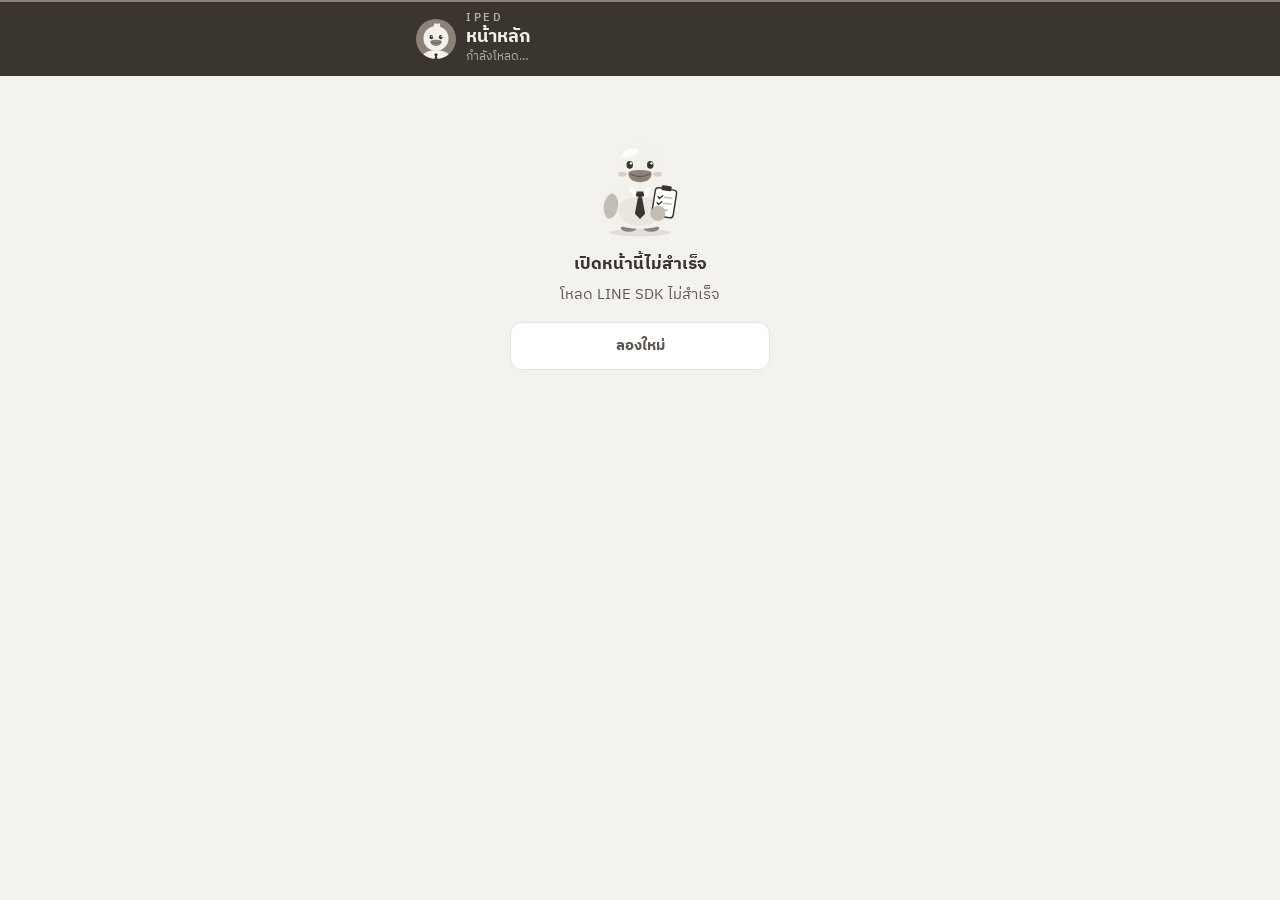
<file: liff/index.html>
<!doctype html>
<html lang="th">
<head>
<meta charset="utf-8">
<meta name="viewport" content="width=device-width, initial-scale=1, viewport-fit=cover">
<meta name="color-scheme" content="light dark">
<title>IPED</title>
<link rel="preconnect" href="https://fonts.googleapis.com">
<link rel="preconnect" href="https://fonts.gstatic.com" crossorigin>
<link href="https://fonts.googleapis.com/css2?family=IBM+Plex+Sans+Thai:wght@400;500;600;700&display=swap" rel="stylesheet" media="print" onload="this.media='all'">
<link rel="stylesheet" href="shared/app.css">
<script src="https://static.line-scdn.net/liff/edge/2/sdk.js" charset="utf-8" defer></script>
<script src="shared/app.js"></script>
<style>
.profile{margin-bottom:14px}
.profile .ln{display:flex;align-items:center;gap:6px;margin-top:3px}
.profile .lnb{flex:none;font-size:10px;font-weight:700;letter-spacing:.04em;line-height:1;padding:3px 6px;border-radius:6px;background:var(--ok-bg);color:var(--green-ink)}
.profile .lnn{min-width:0;overflow:hidden;text-overflow:ellipsis;white-space:nowrap}
.profile .go{flex:none;font-size:22px;line-height:1;color:var(--muted)}
.sec{font-size:15px;font-weight:700;margin:18px 2px 10px}
.hint{color:var(--muted);font-size:13px;margin:-4px 2px 10px}
.say{display:flex;gap:8px;margin-bottom:6px}
.say .inp{flex:1;min-width:0}
.say .btn{width:auto;flex:none}
.sub{display:flex;align-items:baseline;gap:8px;font-size:14px;font-weight:700;margin:18px 2px 8px}
.sub small{font-size:13px;font-weight:400;color:var(--muted)}
.cmds{display:grid;grid-template-columns:repeat(2,minmax(0,1fr));gap:8px}
.cmds button,.cmds a{display:flex;align-items:center;gap:10px;min-height:52px;padding:8px 12px;border-radius:var(--r);border:1px solid var(--line);background:var(--surface);color:var(--fg);font-size:14px;font-weight:600;line-height:1.3;text-align:left;text-decoration:none}
.cmds .ci{flex:none;width:22px;font-size:18px;line-height:1;text-align:center}
.cmds .ct{flex:1;min-width:0}
.cmds .cg{flex:none;color:var(--faint);font-size:18px;line-height:1}
.cmds button:active,.cmds a:active{background:var(--surface2)}
.guide{display:block;text-align:center;margin:16px 0 4px;padding:12px;color:var(--muted);font-size:14px}
.ans{display:grid;gap:10px;margin-bottom:14px}
.ans .fx .b{gap:6px;font-size:14px;overflow-wrap:anywhere}
.ans .fx .b p{margin:0}
.ans .fx .b p.hd{font-weight:700;font-size:13px;color:var(--muted);margin-top:8px;padding-top:10px;border-top:1px solid var(--line)}
.ans .fx .b p.bd{font-weight:700;margin-top:6px}
.ans .fx .b p.m{color:var(--muted);font-size:13px;margin-top:-4px}
.ans .fx .b p:first-child{font-size:17px;font-weight:700;margin:0;color:var(--fg)}
#askSheet{max-height:84vh}
#askSheet h3{position:sticky;top:0;z-index:1;margin:0 -16px;padding:4px 16px 10px;background:var(--surface)}
.ans .tx{background:var(--surface2);border-radius:14px;padding:10px 14px;white-space:pre-wrap;overflow-wrap:anywhere}
.pv{background:var(--ok-bg);border-radius:14px 14px 4px 14px;padding:10px 14px;margin:4px 0 14px;font-weight:600;overflow-wrap:anywhere}
.pv small{display:block;font-weight:400;font-size:12px;color:var(--muted)}
.dvlist{display:grid;gap:8px;margin-top:10px}
.dvlist button{display:flex;flex-direction:column;align-items:flex-start;width:100%;min-height:48px;padding:10px 14px;border-radius:12px;border:1px solid var(--line);background:var(--surface);color:var(--fg);font:inherit;text-align:left}
.dvlist button small{color:var(--muted);font-size:12px}
.dvlist h3{font-size:13px;color:var(--muted);margin:6px 2px 0}
</style>
<!--
  IPED · หน้าหลัก LIFF (Endpoint URL ของ LIFF app = โฟลเดอร์นี้)
  เปิดหน้าย่อยด้วย https://liff.line.me/<LIFF_ID>/<page>/ → LINE โหลดหน้านี้พร้อม ?liff.state=/<page>/ แล้ว liff.init พาไปหน้านั้นเอง
  ทดสอบในเครื่อง: http://localhost:8766/?dev=<LINE userId>
-->
</head>
<body>
<header>
  <div class="wrap">
    <div class="top">
      <div class="brand"><div class="logo" aria-hidden="true">🦆</div><div style="min-width:0"><b>หน้าหลัก</b><div class="me" id="me">กำลังโหลด…</div></div></div>
    </div>
  </div>
</header>
<main class="wrap" id="main">
  <div class="state" id="boot"><div class="spin"></div>กำลังเปิด…</div>
  <section id="app" hidden>
    <a class="card profile" id="profile"></a>
    <div id="alerts"></div>
    <h2 class="sec">เปิดหน้า</h2>
    <nav class="tiles" id="tiles" aria-label="เปิดหน้า"></nav>
    <div id="devSec" hidden><div class="dvlist" id="dvlist" hidden></div></div>
    <div id="chatSec" hidden>
      <h2 class="sec">สั่ง IPED</h2>
      <form class="say" id="say"><input class="inp" id="sayIn" maxlength="500" enterkeyhint="send" autocomplete="off" placeholder="ถามหรือสั่งอะไรก็ได้" aria-label="ข้อความถึง IPED"><button class="btn primary">ไปที่แชท</button></form>
      <h3 class="sub">ดูข้อมูล <small>แตะแล้วเห็นคำตอบตรงนี้เลย</small></h3>
      <div class="cmds" id="asks"></div>
      <h3 class="sub">สั่งให้ทำ <small>กรอกสั้นๆ ไม่ต้องจำคำสั่ง</small></h3>
      <div class="cmds" id="dos"></div>
      <a class="guide" id="guide">ดูคู่มือภาพในแชท</a>
    </div>
  </section>
</main>
<div class="scrim" id="scrim"></div>
<div class="sheet" id="askSheet" role="dialog" aria-modal="true" aria-labelledby="askT" hidden>
  <div class="grab"></div>
  <h3><span id="askT"></span><button class="close" data-close aria-label="ปิด">×</button></h3>
  <div class="ans" id="askBody" aria-live="polite"></div>
  <a class="btn" id="askChat">ไปที่แชท LINE เพื่อกดปุ่มในการ์ด</a>
</div>
<div class="sheet" id="doSheet" role="dialog" aria-modal="true" aria-labelledby="doT" hidden>
  <div class="grab"></div>
  <h3><span id="doT"></span><button class="close" data-close aria-label="ปิด">×</button></h3>
  <form id="doForm" autocomplete="off">
    <div id="doFields"></div>
    <div class="pv"><small>ข้อความที่จะส่งให้ IPED</small><span id="doPv"></span></div>
    <div id="doMsg"></div>
    <button class="btn primary">ไปที่แชทแล้วกดส่ง</button>
  </form>
</div>
<div class="toast" id="toast" role="status" aria-live="polite"></div>
<script>
const { $, esc, link, boot, fail, avatar, api, openSheet, bkkNow } = Duck;
const PAGES = [
  { href: "overview/", ic: "📊", bg: "#4e6a86", t: "ภาพรวมบริษัท",
    roles: ["ceo", "head"], show: (c) => c.overview === "all" || c.overview === "finance", badge: (c) => (c.po_awaiting || 0) + c.ext_waiting + c.black_awaiting + c.registrations },
  { href: "mytasks/", ic: "✅", bg: "#56706a", t: "งานของฉัน", roles: ["ceo", "head", "staff"] },
  { href: "calendar/", ic: "📅", bg: "#b0703c", t: "ปฏิทิน", roles: ["ceo", "head", "staff"] },
  { href: "assign/", ic: "📝", bg: "#56704f", t: "มอบงาน", roles: ["ceo", "head"] },
  { href: "black/", ic: "■", bg: "#2b2722", t: "การ์ดดำ", roles: ["ceo", "head", "staff"], badge: (c) => c.black_awaiting + c.ext_waiting },
  { href: "followup/", ic: "⏰", bg: "#a8443a", t: "ตามงาน", roles: ["ceo", "head"], badge: (c, r) => r === "staff" ? 0 : c.overdue },
  { href: "overview/?tab=finance", ic: "💰", bg: "#8c8277", t: "การเงิน", roles: ["ceo", "head"], show: (c) => c.overview === "all" || c.overview === "finance" },
  { href: "overview/?tab=procurement", ic: "🧾", bg: "#6e5a7a", t: "จัดซื้อ", roles: ["ceo", "head"], show: (c) => c.overview === "all" || c.overview === "finance", badge: (c) => c.po_awaiting || 0 },
  { href: "overview/?tab=projects", ic: "🏗️", bg: "#4e7a80", t: "โครงการ", roles: ["ceo", "head"], show: (c) => !!c.overview },
];

// ===== สั่ง IPED =====
// ดูข้อมูล = คำสั่งที่อ่านอย่างเดียว (q ส่งไป app/chat · ตอบในหน้านี้) · สั่งให้ทำ = กรอกช่อง → ประโยค → เปิดแชทให้กดส่งเอง
const OA_ID = "@297bbskj";
const chatLink = (text) => "https://line.me/R/oaMessage/" + encodeURIComponent(OA_ID) + "/?" + encodeURIComponent(text);
const ALL = ["ceo", "head", "staff"], BOSS = ["ceo", "head"];
const ASKS = [
  { ic: "☀️", t: "วันนี้ต้องทำอะไร", q: "วันนี้ต้องทำอะไรบ้าง", roles: ALL },
  { ic: "📋", t: "สรุปงาน", q: "สรุปงาน", roles: ALL },
  { ic: "✅", t: "รออนุมัติ", q: "รออนุมัติ", roles: BOSS },
  { ic: "■", t: "การ์ดดำถึงไหน", q: "การ์ดดำถึงไหนแล้ว", roles: ALL },
  { ic: "🏠", t: "สถานะบ้าน", q: "สถานะบ้าน", roles: ALL },
  { ic: "📅", t: "นัดของฉัน", q: "นัดของฉัน", roles: ALL },
  { ic: "🔔", t: "เตือนที่ตั้งไว้", q: "รายการเตือน", roles: ALL },
  { ic: "☑️", t: "To Do ของฉัน", q: "To Do", roles: ALL },
  { ic: "📝", t: "Memo ของฉัน", q: "Memo", roles: ALL },
  { ic: "📌", t: "ความจำ", q: "ความจำ", roles: ALL },
];
const F_WHAT = (ph) => ({ k: "what", l: "เรื่องอะไร", ph, req: true });
const F_WHO = { k: "who", l: "ใคร", ph: "ชื่อเล่น", req: true, who: true };
const F_WHEN = (chips) => ({ k: "when", l: "เมื่อไหร่", ph: "หรือพิมพ์เอง เช่น ศุกร์นี้ บ่าย 2", req: true, chips });
const today5 = () => bkkNow().getUTCHours() < 16 ? ["วันนี้ 5 โมงเย็น"] : [];
const DOS = [
  { ic: "🔔", t: "ตั้งเตือน", roles: ALL, f: () => [F_WHAT("เช่น โทรหาเจ้าของบ้าน"), F_WHEN([...today5(), "พรุ่งนี้ 9 โมง", "พรุ่งนี้บ่าย 2", "ทุกวัน 9 โมง", "ทุกวันจันทร์ 9 โมง"])], s: (v) => `เตือน${v.when} ${v.what}` },
  { ic: "📝", t: "จด Memo", roles: ALL, f: () => [F_WHAT("เช่น เบอร์ช่างไฟ 081-xxx")], s: (v) => `จด ${v.what}` },
  { ic: "☑️", t: "เพิ่ม To Do", roles: ALL, f: () => [F_WHAT("เช่น ส่งใบเสนอราคา"), F_WHEN([...today5(), "พรุ่งนี้ 9 โมง", "พรุ่งนี้บ่าย 2"])], s: (v) => `ต้องทำ ${v.what} ${v.when}` },
  { ic: "📌", t: "จำระยะยาว", roles: ALL, f: () => [F_WHAT("เช่น บ้าน CINQ ใช้กระเบื้องรุ่น A")], s: (v) => `จำไว้ว่า ${v.what}` },
  { ic: "📅", t: "นัดประชุม", roles: ALL, href: "calendar/?new=1" },
  { ic: "👤", t: "มอบงาน", roles: BOSS, href: "assign/" },
  { ic: "■", t: "การ์ดดำใหม่", roles: ["ceo"], href: "assign/?black=1" },
  { ic: "🔎", t: "ถามงานของใคร", roles: BOSS, f: () => [F_WHO], s: (v) => `งานของคุณ${v.who}ถึงไหน` },
  { ic: "💬", t: "ตั้งเวลาทักคน", roles: BOSS, f: () => [F_WHO, F_WHAT("เช่น งวดเงิน"), F_WHEN([...today5(), "พรุ่งนี้ 9 โมง", "พรุ่งนี้บ่าย 2"])], s: (v) => `${v.when} ทักคุณ${v.who}เรื่อง${v.what}` },
  { ic: "✉️", t: "ร่างข้อความ", roles: BOSS, f: () => [F_WHO, F_WHAT("เช่น ขอเลื่อนนัดเป็นพุธหน้า")], s: (v) => `ร่างข้อความถึงคุณ${v.who} ${v.what}` },
  { ic: "📈", t: "อัปเดตงาน", roles: ["head", "staff"], href: "mytasks/" },
];

(async () => {
  // เปิดผ่าน https://liff.line.me/<id>/<page>/ → liff.init จะพาไปหน้านั้นเอง ไม่ต้องแสดงเมนู
  if (new URLSearchParams(location.search).has("liff.state") && !Duck.DEV_USER) {
    try { await Duck.sdkReady(); await liff.init({ liffId: Duck.LIFF_ID }); } catch (e) { fail(e); }
    return;
  }
  try {
    const me = await boot({ needMember: false });
    render(me);
    $("#boot").hidden = true; $("#app").hidden = false;
  } catch (e) { fail(e); }
})();

function render(me) {
  if (!me.registered) {
    const p = me.pending;
    $("#profile").innerHTML = `${avatar(Duck.S.profile ? { pic: Duck.S.profile.pictureUrl, initials: "?" } : null, "lg")}<div class="nm"><b>${esc(Duck.S.profile?.displayName || "ยินดีต้อนรับ")}</b><small>${p ? "รอ " + esc(p.approver) + " อนุมัติการลงทะเบียน" : "ยังไม่ได้ลงทะเบียน"}</small></div>`;
    $("#tiles").innerHTML = tile({ href: "register/", ic: p ? "⏳" : "👋", bg: "#8c8277", t: p ? "ดูคำขอลงทะเบียน" : "ลงทะเบียนเริ่มใช้งาน", s: p ? "แก้ไขหรือยกเลิกคำขอได้" : "ชื่อ แผนก บทบาท และหัวหน้าของคุณ" }, me.counts?.registrations, true);
    return;
  }
  const m = me.me, c = me.counts;
  // การ์ดบนสุด = โปรไฟล์ (แตะเพื่อแก้ไข / อนุมัติคนลงทะเบียน) · ชื่อ LINE = บัญชีที่ผูกอยู่ (โหมดสลับไม่แสดง เพราะเป็น LINE ของ Dev)
  const lineName = me.viewing_as ? null : Duck.S.profile?.displayName;
  $("#profile").href = link("register/");
  $("#profile").title = "โปรไฟล์ของฉัน";
  $("#profile").innerHTML = `${avatar(m, "lg")}<div class="nm"><b>${esc(m.full)}</b><small>${esc(m.role_th)}${m.role !== "ceo" ? " · " + esc(m.dept) : ""}${m.job && !m.dev ? " · " + esc(m.job) : ""}</small>${
    lineName ? `<small class="ln"><span class="lnb">LINE</span><span class="lnn">${esc(lineName)}</span></small>` : ""}</div>${
    c.registrations ? `<span class="badge" aria-label="${c.registrations} คำขอลงทะเบียนรออนุมัติ">${c.registrations}</span>` : ""}<span class="go" aria-hidden="true">›</span>`;
  const alerts = [];
  if (c.registrations) alerts.push(`มีคำขอลงทะเบียนรอคุณอนุมัติ ${c.registrations} คน`);
  if (c.black_awaiting) alerts.push(`การ์ดดำรอคุณอนุมัติ ${c.black_awaiting} งาน`);
  if (c.ext_waiting) alerts.push(`คำขอเลื่อนรอคุณพิจารณา ${c.ext_waiting} งาน`);
  $("#alerts").innerHTML = alerts.length ? `<div class="warnbox" role="status">${alerts.map(esc).join("<br>")}</div>` : "";
  $("#tiles").innerHTML = PAGES.filter((p) => p.roles.includes(m.role) && (!p.show || p.show(c))).map((p) => {
    return tile(p, p.badge ? p.badge(c, m.role) : 0);
  }).join("");
  // Dev (ไม่ได้ดูแบบใครอยู่): ไทล์โหมดสลับ → เลือกหัวหน้า/พนักงานที่จะดูแบบ
  if (me.dev && me.view_switch && !me.viewing_as) {
    $("#tiles").insertAdjacentHTML("beforeend", `<a class="tile wide" href="#" id="dvTile"><span class="ic" style="background:#615751;color:#fff" aria-hidden="true">🛠</span><span style="min-width:0"><b style="display:block">โหมดสลับ (Dev)</b><small>ดูแบบหัวหน้า / พนักงาน · อ่านอย่างเดียว</small></span></a>`);
    $("#devSec").hidden = false;
    $("#dvTile").onclick = async (e) => {
      e.preventDefault();
      const el = $("#dvlist");
      if (!el.hidden) { el.hidden = true; return; }
      el.hidden = false; el.innerHTML = '<div class="hint">กำลังโหลด…</div>';
      try {
        const d = await Duck.api("dev/view");
        const btn = (p) => `<button type="button" data-id="${esc(p.id)}"><b>${esc(p.label)}</b><small>${esc(p.full)}${p.linked ? "" : " · ยังไม่ผูก LINE"}</small></button>`;
        el.innerHTML = `<h3>หัวหน้า</h3>${d.heads.map(btn).join("")}<h3>พนักงาน</h3>${d.staff.map(btn).join("")}`;
        el.onclick = (ev) => { const b = ev.target.closest("[data-id]"); if (b) { b.disabled = true; Duck.switchView(b.dataset.id).catch((er) => { b.disabled = false; alert(er.message); }); } };
      } catch (er) { el.innerHTML = `<div class="errbox">${esc(er.message)}</div>`; }
    };
  }
  const mine = (list) => list.filter((x) => x.roles.includes(m.role));
  const face = (x) => `<span class="ci" aria-hidden="true">${x.ic}</span><span class="ct">${esc(x.t)}</span><span class="cg" aria-hidden="true">›</span>`;
  $("#asks").innerHTML = mine(ASKS).map((x) => `<button type="button" data-ask="${esc(x.q)}">${face(x)}</button>`).join("");
  $("#dos").innerHTML = mine(DOS).map((x) => x.href ? `<a href="${esc(link(x.href))}">${face(x)}</a>` : `<button type="button" data-do="${DOS.indexOf(x)}">${face(x)}</button>`).join("");
  $("#guide").href = chatLink("วิธีใช้");
  $("#chatSec").hidden = false;
}

// ===== ดูข้อมูล: ถามผ่าน app/chat แล้วแสดงคำตอบใน sheet =====
// การ์ด Flex → บรรทัด {t, b: ตัวหนา, m: ตัวรอง} (แถวแนวนอนรวมเป็นบรรทัดเดียว แบบเดียวกับแชตใน liff/app/app.js)
function flexLines(n) {
  if (!n || typeof n !== "object") return [];
  if (n.type === "text") {
    const t = (n.contents?.length ? n.contents.map((x) => x.text || "").join("") : n.text || "").trim();
    const m = n.size === "xs" || n.size === "xxs";
    return t ? [{ t, b: n.weight === "bold" && !m, m, h: n.weight === "bold" && n.size === "xs" }] : [];   // h = หัวข้อย่อย (sect ใน flex.ts)
  }
  if (n.type !== "box") return [];
  const parts = (n.contents || []).map(flexLines).filter((l) => l.length);
  if (n.layout !== "horizontal" && n.layout !== "baseline") return parts.flat();
  return parts.length ? [{ t: parts.map((l) => l[0].t).join(" "), b: parts.some((l) => l[0].b), m: parts.every((l) => l[0].m) }, ...parts.flatMap((l) => l.slice(1))] : [];
}
function answerHtml(msgs) {
  return msgs.map((x) => {
    if (x.type === "text") return `<div class="tx">${esc(x.text)}</div>`;
    // คู่มือต้อนรับที่แถมมาครั้งแรก ไม่ใช่คำตอบ (ดูได้ที่ลิงก์คู่มือด้านล่าง)
    if (x.type !== "flex" || /^วิธีใช้ IPED/.test(x.altText || "")) return "";
    const bubbles = x.contents?.type === "carousel" ? x.contents.contents || [] : [x.contents || {}];
    return bubbles.map((b) => {
      const head = flexLines(b.header).map((l) => l.t.replace(/^IPED[\s·]*/, "")).filter(Boolean).pop() || "IPED";
      const lines = flexLines(b.body);
      return `<div class="fx"><div class="h">${esc(head)}</div><div class="b">${
        (lines.length ? lines : [{ t: x.altText || "" }]).map((l) => `<p class="${l.h ? "hd" : l.m ? "m" : l.b ? "bd" : ""}">${esc(l.t)}</p>`).join("")}</div></div>`;
    }).join("");
  }).join("");
}
let askNo = 0;
async function ask(q, title) {
  const no = ++askNo, body = $("#askBody");
  $("#askT").textContent = title;
  $("#askChat").href = chatLink(q);
  body.innerHTML = '<div class="state" style="padding:24px"><div class="spin"></div>กำลังถาม IPED…</div>';
  openSheet("#askSheet");
  try {
    const r = await api("app/chat", { text: q });
    if (no !== askNo) return;   // เปิดเรื่องอื่นไปแล้ว
    body.innerHTML = answerHtml(r.messages || []) || '<div class="tx">ไม่มีข้อมูล</div>';
  } catch (e) { if (no === askNo) body.innerHTML = `<div class="errbox" role="alert">${esc(e.message)}</div>`; }
}
$("#asks").onclick = (e) => { const b = e.target.closest("[data-ask]"); if (b) ask(b.dataset.ask, b.querySelector(".ct").textContent); };

// ===== สั่งให้ทำ: กรอกช่อง → ประโยคเดียว → เปิดแชท LINE =====
let cur = null, people = null;
const val = (k) => ($("#f_" + k)?.value || "").trim();
function sentence(blank) {
  const v = Object.fromEntries(cur.fields.map((f) => [f.k, val(f.k).replace(/\s+/g, " ") || blank(f)]));
  if (v.who) v.who = v.who.replace(/^คุณ\s*/, "");
  return cur.s(v);
}
function preview() { $("#doPv").textContent = sentence((f) => "…"); }
$("#dos").onclick = (e) => {
  const b = e.target.closest("[data-do]"); if (!b) return;
  const d = DOS[+b.dataset.do];
  cur = { ...d, fields: d.f() };
  $("#doT").textContent = d.t; $("#doMsg").innerHTML = "";
  $("#doFields").innerHTML = cur.fields.map((f) => `<div class="field"><label for="f_${f.k}">${f.l}</label><input class="inp" id="f_${f.k}" maxlength="200" placeholder="${esc(f.ph)}">${
    f.who ? '<div class="chiprow" id="whoChips"></div>' : f.chips ? `<div class="chiprow">${f.chips.map((c) => `<button type="button" data-set="${f.k}" data-v="${esc(c)}" aria-pressed="false">${esc(c)}</button>`).join("")}</div>` : ""}</div>`).join("");
  preview(); openSheet("#doSheet");
  if (cur.fields.some((f) => f.who)) loadPeople();
};
async function loadPeople() {
  try { people ??= (await api("assign/options")).people || []; } catch { people = null; }   // โหลดรายชื่อไม่ได้ = พิมพ์ชื่อเองได้
  whoChips();
}
function whoChips() {
  const el = $("#whoChips"); if (!el || !people) return;
  const q = val("who").toLowerCase();
  el.innerHTML = people.filter((p) => !q || [p.nick, p.full, p.dept].join(" ").toLowerCase().includes(q)).slice(0, 8)
    .map((p) => `<button type="button" data-set="who" data-v="${esc(p.nick || p.name)}" aria-pressed="${val("who") === (p.nick || p.name)}">${esc(p.nick || p.name)}</button>`).join("");
}
$("#doForm").oninput = (e) => { if (e.target.id === "f_who") whoChips(); clean(); };
$("#doForm").onclick = (e) => {
  const b = e.target.closest("[data-set]"); if (!b) return;
  $("#f_" + b.dataset.set).value = b.dataset.v;
  clean();
};
function clean() { $("#doMsg").innerHTML = ""; marks(); preview(); }
function marks() { for (const b of Duck.$$("#doFields [data-set]")) b.setAttribute("aria-pressed", String(val(b.dataset.set) === b.dataset.v)); }
$("#doForm").onsubmit = (e) => {
  e.preventDefault();
  const miss = cur.fields.find((f) => f.req && !val(f.k));
  if (miss) { $("#doMsg").innerHTML = `<div class="errbox" role="alert">ใส่ "${esc(miss.l)}" ก่อนครับ</div>`; $("#f_" + miss.k).focus(); return; }
  goChat(sentence(() => ""));
};
$("#say").onsubmit = (e) => { e.preventDefault(); const t = $("#sayIn").value.trim(); if (t) goChat(t); else $("#sayIn").focus(); };
function goChat(text) { location.href = chatLink(text); }
function tile(p, badge, wide) {
  return `<a class="tile${wide ? " wide" : ""}" href="${esc(link(p.href))}"><span class="ic" style="background:${p.bg};color:#fff" aria-hidden="true">${p.ic}</span><span style="min-width:0"><b style="display:block">${esc(p.t)}</b>${p.s ? `<small>${esc(p.s)}</small>` : ""}</span>${badge ? `<span class="badge" aria-label="${badge} รายการรอ">${badge}</span>` : ""}</a>`;
}
</script>
</body>
</html>
</file>
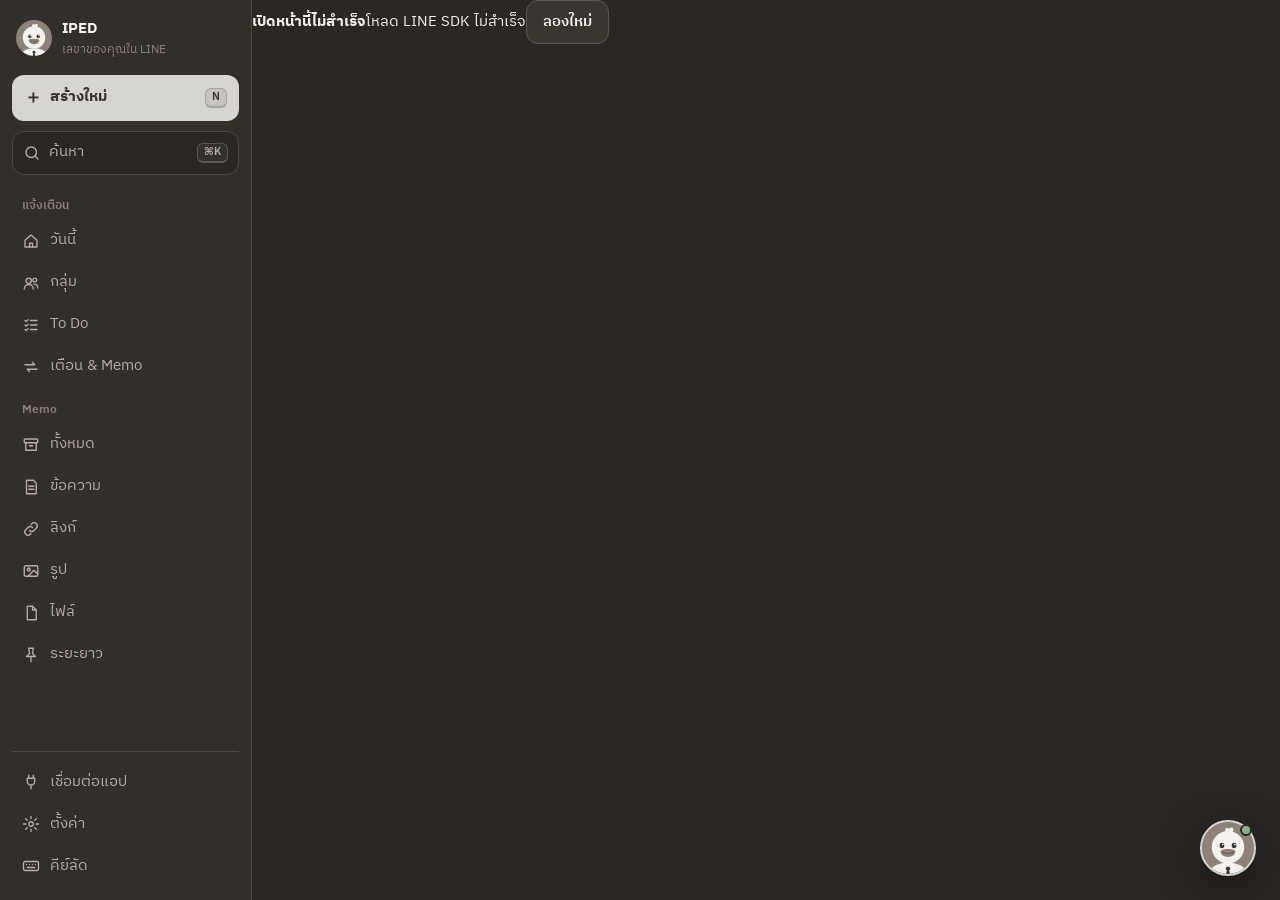
<file: liff/app/index.html>
<!doctype html>
<html lang="th" data-theme="dark">
<head>
<meta charset="utf-8">
<meta name="viewport" content="width=device-width, initial-scale=1, viewport-fit=cover">
<meta name="color-scheme" content="dark light">
<meta name="theme-color" content="#2b2722">
<title>IPED · เลขาของคุณ</title>
<link rel="icon" href="../assets/lekaped-mark.svg" type="image/svg+xml">
<link rel="preconnect" href="https://fonts.googleapis.com">
<link rel="preconnect" href="https://fonts.gstatic.com" crossorigin>
<link href="https://fonts.googleapis.com/css2?family=IBM+Plex+Sans+Thai:wght@400;500;600;700&display=swap" rel="stylesheet">
<link rel="stylesheet" href="app.css">
<script>try{var t=localStorage.getItem("iped.theme");if(t)document.documentElement.dataset.theme=t}catch(e){}</script>
<!--
  IPED · เว็บแอป (แจ้งเตือน · To Do · คลัง · ตั้งค่า) — ไม่มี build
  สัญญา API: docs/app-contract.md (prefix app/) · เรียกผ่าน Duck.api จาก ../shared/app.js
  ทดสอบแบบไม่ต่อเน็ต: http://localhost:<port>/app/?mock=1  (ข้อมูลปลอมในหน่วยความจำ ไม่โหลด LIFF)
  ทดสอบกับ API ในเครื่อง: http://localhost:<port>/app/?dev=<LINE userId>
-->
</head>
<body>
<a class="skip" href="#main">ข้ามไปเนื้อหา</a>
<div class="shell">
  <aside class="side" id="side" aria-label="เมนูหลัก">
    <div class="side-in">
      <div class="me-row">
        <span class="me-av" id="meAv" aria-hidden="true"></span>
        <div class="me-tx"><b id="meName">IPED</b><small id="meSub">เลขาของคุณใน LINE</small></div>
        <button class="ib side-close" type="button" data-drawer-close aria-label="ปิดเมนู">✕</button>
      </div>
      <button class="new-btn" type="button" data-act="create"><span aria-hidden="true">＋</span> สร้างใหม่ <kbd>N</kbd></button>
      <button class="search-btn" type="button" data-act="search"><svg viewBox="0 0 24 24" aria-hidden="true"><circle cx="11" cy="11" r="7"/><path d="M20 20l-4-4"/></svg><span>ค้นหา</span><kbd class="mod">⌘K</kbd></button>
      <nav class="nav">
        <div class="nav-h">แจ้งเตือน</div>
        <a href="#today" data-r="today"><svg viewBox="0 0 24 24" aria-hidden="true"><path d="M4 11l8-7 8 7v9H4z"/><path d="M10 20v-5h4v5"/></svg>วันนี้</a>
        <a href="#groups" data-r="groups"><svg viewBox="0 0 24 24" aria-hidden="true"><circle cx="9" cy="9" r="3.5"/><path d="M3 20c0-3.5 2.7-6 6-6s6 2.5 6 6"/><circle cx="17" cy="8" r="2.5"/><path d="M16 13.5c2.8 0 5 2 5 5"/></svg>กลุ่ม</a>
        <a href="#todo" data-r="todo"><svg viewBox="0 0 24 24" aria-hidden="true"><path d="M4 6l1.5 1.5L8 5M4 12l1.5 1.5L8 11M4 18l1.5 1.5L8 17M11 6h9M11 12h9M11 18h9"/></svg>To Do</a>
        <a href="#repeat" data-r="repeat"><svg viewBox="0 0 24 24" aria-hidden="true"><path d="M4 9h13l-3-3M20 15H7l3 3"/></svg>เตือน &amp; Memo</a>
        <div class="nav-h">Memo</div>
        <a href="#library/all" data-r="library/all"><svg viewBox="0 0 24 24" aria-hidden="true"><rect x="3" y="4" width="18" height="5" rx="1.5"/><path d="M5 9v10h14V9M10 13h4"/></svg>ทั้งหมด</a>
        <a href="#library/note" data-r="library/note"><svg viewBox="0 0 24 24" aria-hidden="true"><path d="M6 3h9l4 4v14H6z"/><path d="M9 11h7M9 15h7"/></svg>ข้อความ</a>
        <a href="#library/link" data-r="library/link"><svg viewBox="0 0 24 24" aria-hidden="true"><path d="M10 14a4 4 0 006 0l3-3a4 4 0 00-6-6l-1 1M14 10a4 4 0 00-6 0l-3 3a4 4 0 006 6l1-1"/></svg>ลิงก์</a>
        <a href="#library/photo" data-r="library/photo"><svg viewBox="0 0 24 24" aria-hidden="true"><rect x="3" y="5" width="18" height="14" rx="2"/><circle cx="9" cy="10" r="2"/><path d="M21 16l-5-5-8 8"/></svg>รูป</a>
        <a href="#library/file" data-r="library/file"><svg viewBox="0 0 24 24" aria-hidden="true"><path d="M7 3h7l5 5v13H7z"/><path d="M14 3v5h5"/></svg>ไฟล์</a>
        <a href="#library/long" data-r="library/long"><svg viewBox="0 0 24 24" aria-hidden="true"><path d="M9 3h6l-1 7 4 4H6l4-4zM12 14v7"/></svg>ระยะยาว</a>
      </nav>
      <div class="side-foot">
        <a href="#admin" data-r="admin" id="navAdmin" hidden><svg viewBox="0 0 24 24" aria-hidden="true"><path d="M3 21h18M5 21V8l7-5 7 5v13M9 21v-6h6v6M9 11h.01M15 11h.01"/></svg>หลังบ้าน</a>
        <a href="#integrations" data-r="integrations"><svg viewBox="0 0 24 24" aria-hidden="true"><path d="M9 3v4M15 3v4M7 7h10v4a5 5 0 01-10 0zM12 16v5"/></svg>เชื่อมต่อแอป</a>
        <a href="#settings" data-r="settings"><svg viewBox="0 0 24 24" aria-hidden="true"><circle cx="12" cy="12" r="3"/><path d="M12 2v3M12 19v3M2 12h3M19 12h3M4.9 4.9l2.1 2.1M17 17l2.1 2.1M4.9 19.1L7 17M17 7l2.1-2.1"/></svg>ตั้งค่า</a>
        <button type="button" data-act="keys"><svg viewBox="0 0 24 24" aria-hidden="true"><rect x="2" y="6" width="20" height="12" rx="2"/><path d="M6 10h.01M10 10h.01M14 10h.01M18 10h.01M7 14h10"/></svg>คีย์ลัด</button>
      </div>
    </div>
  </aside>
  <div class="drawer-scrim" data-drawer-close></div>

  <main id="main" tabindex="-1">
    <div class="boot" id="boot"><img src="../assets/lekaped-mascot.svg" alt="" width="112" height="112"><p>IPED กำลังเปิดสมุด…</p></div>
  </main>
</div>

<!-- แถบล่าง (มือถือ) -->
<nav class="tabbar" aria-label="เมนูลัด">
  <a href="#today" data-r="today"><svg viewBox="0 0 24 24" aria-hidden="true"><path d="M4 11l8-7 8 7v9H4z"/></svg><span>วันนี้</span></a>
  <a href="#todo" data-r="todo"><svg viewBox="0 0 24 24" aria-hidden="true"><path d="M4 6l1.5 1.5L8 5M4 12l1.5 1.5L8 11M4 18l1.5 1.5L8 17M11 6h9M11 12h9M11 18h9"/></svg><span>To Do</span></a>
  <button type="button" class="tab-new" data-act="create" aria-label="สร้างใหม่"><span aria-hidden="true">＋</span></button>
  <a href="#library/all" data-r="library"><svg viewBox="0 0 24 24" aria-hidden="true"><rect x="3" y="4" width="18" height="5" rx="1.5"/><path d="M5 9v10h14V9"/></svg><span>Memo</span></a>
  <button type="button" data-act="drawer"><svg viewBox="0 0 24 24" aria-hidden="true"><path d="M4 7h16M4 12h16M4 17h16"/></svg><span>เมนู</span></button>
</nav>

<!-- ปุ่มแชต -->
<button class="chat-fab" type="button" data-act="chat" aria-label="คุยกับ IPED (⌘J)"><img src="../assets/lekaped-mark.svg" alt=""><span class="dot" aria-hidden="true"></span></button>
<section class="chat" id="chat" role="dialog" aria-modal="false" aria-labelledby="chatT" hidden>
  <header class="chat-h"><img src="../assets/lekaped-mark.svg" alt=""><div><b id="chatT">คุยกับ IPED</b><small>สั่งงานเหมือนพิมพ์ใน LINE</small></div><button class="ib" type="button" data-act="chat-close" aria-label="ปิดแชต">✕</button></header>
  <div class="chat-log" id="chatLog" aria-live="polite"></div>
  <form class="chat-in" id="chatForm"><input class="inp" id="chatText" autocomplete="off" placeholder="เช่น เตือนส่งรายงานศุกร์นี้ 4 โมงเย็น" aria-label="ข้อความถึง IPED"><button class="btn primary" type="submit" aria-label="ส่ง">ส่ง</button></form>
</section>

<!-- dialogs -->
<dialog class="dlg" id="dlgCreate" aria-labelledby="crT">
  <form method="dialog" class="dlg-in" id="crForm">
    <h2 id="crT">บอก IPED ว่าจะให้จำอะไร</h2>
    <textarea class="inp big-inp" id="crText" rows="2" placeholder="พรุ่งนี้ 9 โมง โทรหาลูกค้า · ทุกวันที่ 25 จ่ายค่าเช่า"></textarea>
    <p class="hint">พิมพ์เป็นภาษาคนได้เลย IPED จะแยกวัน เวลา และการเตือนซ้ำให้เอง</p>
    <details id="crMore">
      <summary>กรอกเองทีละช่อง</summary>
      <div class="field"><label for="crTitle">ชื่อเรื่อง</label><input class="inp" id="crTitle" maxlength="200" placeholder="เช่น ส่งใบเสนอราคา"></div>
      <div class="field"><span class="lbl" id="crKindL">ประเภท</span>
        <div class="seg" role="group" aria-labelledby="crKindL" id="crKind"><button type="button" data-v="todo" aria-pressed="true">เตือน / To Do</button><button type="button" data-v="note" aria-pressed="false">Memo</button><button type="button" data-v="link" aria-pressed="false">ลิงก์</button></div></div>
      <div class="field" id="crUrlF" hidden><label for="crUrl">ลิงก์</label><input class="inp" id="crUrl" type="url" inputmode="url" placeholder="https://"></div>
      <div class="field" id="crBodyF" hidden><label for="crBody">รายละเอียด</label><textarea class="inp" id="crBody" rows="3"></textarea></div>
      <div id="crTimeF">
        <div class="row2">
          <div class="field"><label for="crDate">วันที่</label><input class="inp" id="crDate" type="date"></div>
          <div class="field"><label for="crTime">เวลา</label><input class="inp" id="crTime" type="time"></div>
        </div>
        <div class="field"><label for="crRepeat">เตือนซ้ำ</label>
          <select class="inp" id="crRepeat"><option value="">ไม่ซ้ำ</option><option>ทุกวัน</option><option>ทุกวันทำงาน</option><option>ทุกสัปดาห์</option><option>ทุกเดือน</option></select></div>
        <div class="field"><span class="lbl" id="crImpL">ความสำคัญ</span>
          <div class="seg" role="group" aria-labelledby="crImpL" id="crImp"><button type="button" data-v="0" aria-pressed="true">ปกติ</button><button type="button" data-v="1" aria-pressed="false">สำคัญ</button><button type="button" data-v="2" aria-pressed="false">ห้ามพลาด</button></div>
          <p class="hint" id="crImpHint">ห้ามพลาด = IPED จะทักซ้ำจนกว่าจะกดรับรู้</p></div>
      </div>
    </details>
    <div class="msg" id="crMsg"></div>
    <div class="dlg-act"><button class="btn" type="button" data-dlg-close>ยกเลิก</button><button class="btn primary" type="submit" id="crGo">บันทึก</button></div>
  </form>
</dialog>

<dialog class="dlg" id="dlgItem" aria-labelledby="itT">
  <form method="dialog" class="dlg-in" id="itForm">
    <h2 id="itT">แก้ไขรายการ</h2>
    <p class="hint" id="itMeta"></p>
    <div class="field"><label for="itTitle">ชื่อเรื่อง</label><input class="inp" id="itTitle" maxlength="200"></div>
    <div id="itTimeF" class="row2">
      <div class="field"><label for="itDate">วันที่</label><input class="inp" id="itDate" type="date"></div>
      <div class="field"><label for="itTime">เวลา</label><input class="inp" id="itTime" type="time"></div>
    </div>
    <div class="field" id="itImpF"><span class="lbl" id="itImpL">ความสำคัญ</span>
      <div class="seg" role="group" aria-labelledby="itImpL" id="itImp"><button type="button" data-v="0" aria-pressed="true">ปกติ</button><button type="button" data-v="1" aria-pressed="false">สำคัญ</button><button type="button" data-v="2" aria-pressed="false">ห้ามพลาด</button></div></div>
    <div class="msg" id="itMsg"></div>
    <div class="dlg-act"><button class="btn danger" type="button" id="itDel">ลบ</button><span class="sp"></span><button class="btn" type="button" data-dlg-close>ยกเลิก</button><button class="btn primary" type="submit" id="itGo">บันทึก</button></div>
  </form>
</dialog>

<dialog class="dlg" id="dlgView" aria-labelledby="vwT">
  <div class="dlg-in">
    <a id="vwImgA" class="vw-img" target="_blank" rel="noopener noreferrer" hidden><img id="vwImg" alt=""></a>
    <p class="vw-kind" id="vwKind"></p>
    <h2 id="vwT">รายละเอียด</h2>
    <p class="vw-when" id="vwWhen" hidden></p>
    <div id="vwState" aria-live="polite"></div>
    <dl class="vw-dl" id="vwDl"></dl>
    <div class="vw-body" id="vwBody" hidden></div>
    <div id="vwMeet"></div>
    <div class="vw-acts" id="vwActs" hidden><button class="btn primary" type="button" data-vw-act="resched" hidden>📅 ลงเวลาใหม่</button><button class="btn" type="button" data-vw-act="remind">📅 แจ้งเตือน</button><button class="btn" type="button" data-vw-act="assign" hidden>👤 มอบหมาย → Task</button><button class="btn" type="button" data-vw-act="long" hidden>📌 จำระยะยาว</button><button class="btn" type="button" data-vw-act="meet">🗓 นัดประชุม</button></div>
    <div class="dlg-act"><a class="btn" id="vwOpen" target="_blank" rel="noopener noreferrer" hidden>เปิดรูป</a><span class="sp"></span><button class="btn" type="button" id="vwEdit" hidden>แก้ไข</button><button class="btn primary" type="button" data-dlg-close>ปิด</button></div>
  </div>
</dialog>

<dialog class="dlg" id="dlgAct" aria-labelledby="acT">
  <form method="dialog" class="dlg-in" id="acForm">
    <h2 id="acT">ตั้งเตือน</h2>
    <p class="hint" id="acFrom"></p>
    <div class="field"><label for="acTitle">หัวข้อเรื่อง</label><input class="inp" id="acTitle" maxlength="100" placeholder="เช่น ตรวจใบเสร็จค่าวัสดุ CINQ" autocomplete="off"></div>
    <div class="row2">
      <div class="field"><label for="acDate">วันที่</label><input class="inp" id="acDate" type="date"></div>
      <div class="field"><label for="acTime">เวลา</label><input class="inp" id="acTime" type="time"></div>
    </div>
    <div class="field" id="acWhoF"><label for="acWho">คนติดตาม (ถ้ามี)</label><select class="inp" id="acWho"><option value="">ไม่มี</option></select></div>
    <div class="field" id="acLenF"><span class="lbl" id="acLenL">ความยาว</span>
      <div class="seg" role="group" aria-labelledby="acLenL" id="acLen"><button type="button" data-v="30" aria-pressed="false">30 นาที</button><button type="button" data-v="60" aria-pressed="true">1 ชม.</button><button type="button" data-v="90" aria-pressed="false">1.5 ชม.</button><button type="button" data-v="120" aria-pressed="false">2 ชม.</button></div></div>
    <fieldset class="field ac-ppl" id="acPplF"><legend class="lbl">ผู้เข้าร่วม</legend><div id="acPpl"></div></fieldset>
    <div class="msg" id="acMsg"></div>
    <div class="dlg-act"><button class="btn" type="button" data-dlg-close>ยกเลิก</button><button class="btn primary" type="submit" id="acGo">บันทึก</button></div>
  </form>
</dialog>

<dialog class="dlg" id="dlgSearch" aria-labelledby="seT">
  <div class="dlg-in">
    <h2 id="seT" class="sr">ค้นหา</h2>
    <div class="search-box"><svg viewBox="0 0 24 24" aria-hidden="true"><circle cx="11" cy="11" r="7"/><path d="M20 20l-4-4"/></svg><input class="inp" id="seQ" type="search" placeholder="ค้นหาเตือน โน้ต ลิงก์ ไฟล์…" autocomplete="off" aria-label="คำค้น"></div>
    <div class="se-res" id="seRes" aria-live="polite"></div>
  </div>
</dialog>

<dialog class="dlg" id="dlgKeys" aria-labelledby="kyT">
  <div class="dlg-in">
    <h2 id="kyT">คีย์ลัด</h2>
    <dl class="keys">
      <dt><kbd>N</kbd></dt><dd>สร้างรายการใหม่</dd>
      <dt><kbd class="mod">⌘K</kbd></dt><dd>ค้นหา</dd>
      <dt><kbd class="mod">⌘J</kbd></dt><dd>เปิด/ปิดแชตกับ IPED</dd>
      <dt><kbd>G</kbd> <kbd>T</kbd></dt><dd>ไปหน้าวันนี้</dd>
      <dt><kbd>G</kbd> <kbd>G</kbd></dt><dd>ไปหน้ากลุ่ม</dd>
      <dt><kbd>G</kbd> <kbd>D</kbd></dt><dd>ไปหน้า To Do</dd>
      <dt><kbd>G</kbd> <kbd>L</kbd></dt><dd>ไปคลัง</dd>
      <dt><kbd>?</kbd></dt><dd>เปิดหน้านี้</dd>
      <dt><kbd>Esc</kbd></dt><dd>ปิดหน้าต่าง</dd>
    </dl>
    <div class="dlg-act"><button class="btn primary" type="button" data-dlg-close>เข้าใจแล้ว</button></div>
  </div>
</dialog>

<dialog class="dlg" id="dlgWipe" aria-labelledby="wpT">
  <form method="dialog" class="dlg-in" id="wpForm">
    <h2 id="wpT">ลบข้อมูลทั้งหมดของฉัน</h2>
    <p>IPED จะลบแจ้งเตือน To Do โน้ต ลิงก์ รูป ไฟล์ ความจำ และสไตล์การคุยที่ตั้งไว้ของคุณทั้งหมด <b>กู้คืนไม่ได้</b></p>
    <p class="hint">งานของบริษัทที่หัวหน้ามอบหมายจะไม่ถูกลบ</p>
    <div class="field"><label for="wpIn">พิมพ์คำว่า <b>ลบ</b> เพื่อยืนยัน</label><input class="inp" id="wpIn" autocomplete="off"></div>
    <div class="msg" id="wpMsg"></div>
    <div class="dlg-act"><button class="btn" type="button" data-dlg-close>ยกเลิก</button><button class="btn danger-fill" type="submit" id="wpGo" disabled>ลบถาวร</button></div>
  </form>
</dialog>

<div class="toast" id="toast" role="status" aria-live="polite"></div>
<input type="file" id="upFile" multiple hidden>

<script src="../shared/app.js"></script>
<script src="app.js"></script>
</body>
</html>
</file>
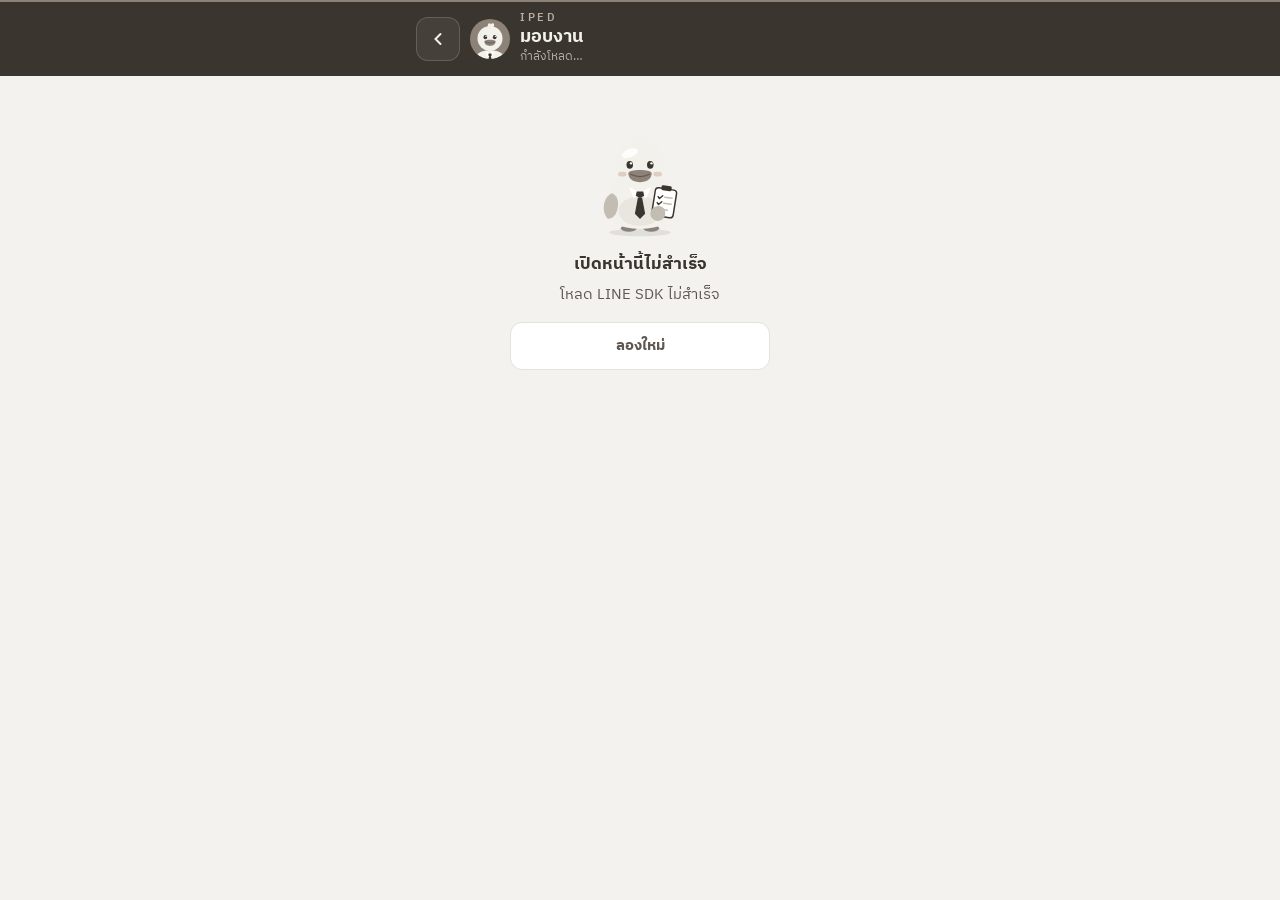
<file: liff/assign/index.html>
<!doctype html>
<html lang="th">
<head>
<meta charset="utf-8">
<meta name="viewport" content="width=device-width, initial-scale=1, viewport-fit=cover">
<meta name="color-scheme" content="light dark">
<title>มอบงาน · IPED</title>
<link rel="preconnect" href="https://fonts.googleapis.com">
<link rel="preconnect" href="https://fonts.gstatic.com" crossorigin>
<link href="https://fonts.googleapis.com/css2?family=IBM+Plex+Sans+Thai:wght@400;500;600;700&display=swap" rel="stylesheet" media="print" onload="this.media='all'">
<link rel="stylesheet" href="../shared/app.css">
<script src="https://static.line-scdn.net/liff/edge/2/sdk.js" charset="utf-8" defer></script>
<script src="../shared/app.js"></script>
<!-- IPED · มอบงาน / การ์ดดำ (LIFF) · ?black=1 เปิดสวิตช์การ์ดดำไว้ก่อน · ทดสอบ: http://localhost:8766/assign/?dev=<LINE userId> -->
</head>
<body>
<header>
  <div class="wrap">
    <div class="top">
      <a class="iconbtn" href="../" data-page aria-label="หน้าหลัก"><svg viewBox="0 0 24 24" fill="none" stroke="currentColor" stroke-width="2.4" stroke-linecap="round"><path d="M15 6l-6 6 6 6"/></svg></a>
      <div class="brand"><div class="logo" id="logo" aria-hidden="true">📝</div><div style="min-width:0"><b id="pageTitle">มอบงาน</b><div class="me" id="me">กำลังโหลด…</div></div></div>
    </div>
  </div>
</header>

<main class="wrap" id="main">
  <div class="state" id="boot"><div class="spin"></div>กำลังโหลด…</div>

  <form id="form" novalidate hidden>
    <div id="formMsg"></div>
    <div class="field"><label for="fSearch">ผู้รับงาน <span id="pickedName" style="color:var(--fg)"></span></label>
      <input class="inp" id="fSearch" type="search" placeholder="ค้นหาชื่อ หรือฝ่าย" autocomplete="off">
      <div class="people" id="people" role="radiogroup" aria-label="ผู้รับงาน"></div>
    </div>
    <div class="field"><label for="fTitle">ชื่องาน</label><input class="inp" id="fTitle" maxlength="100" placeholder="เช่น สรุปลูกค้าเก่า 20 ราย" autocomplete="off"></div>
    <div class="field"><label for="fDetail">รายละเอียด <small>(ไม่บังคับ)</small></label><textarea class="inp" id="fDetail" maxlength="1000" placeholder="สิ่งที่ต้องส่ง ข้อมูลที่ต้องใช้ ฯลฯ"></textarea></div>
    <div class="field"><span class="lbl">กำหนดส่ง</span>
      <div class="row2"><input class="inp" type="date" id="fDate" aria-label="วันที่ส่ง"><input class="inp" type="time" id="fTime" step="300" aria-label="เวลาส่ง"></div>
      <div class="chiprow" id="chips"></div>
    </div>
    <div class="field" id="blackField" hidden>
      <button type="button" class="switch" id="fBlack" role="switch" aria-checked="false"><span class="tx"><b>การ์ดดำ</b><small id="blackSub">งานพิเศษ ต้องให้หัวหน้าฝ่ายอนุมัติก่อนเริ่ม</small></span><span class="tg" aria-hidden="true"></span></button>
      <div class="hint" id="blackHint" style="margin-top:8px"></div>
    </div>
    <div class="actions"><button type="submit" class="btn primary" id="fNext">ดูตัวอย่างก่อนส่ง</button></div>
  </form>

  <section id="done" hidden></section>
</main>

<div class="scrim" id="scrim"></div>
<div class="sheet" id="pvSheet" role="dialog" aria-modal="true" aria-labelledby="pvTitle" hidden>
  <div class="grab"></div>
  <h3><span id="pvTitle">ตรวจก่อนส่ง</span><button class="close" data-close aria-label="ปิด">×</button></h3>
  <div id="pvBody"></div>
  <div id="pvMsg"></div>
  <div class="actions"><button class="btn" data-close>แก้ไข</button><button class="btn primary" id="pvSend">ยืนยัน</button></div>
</div>
<div class="toast" id="toast" role="status" aria-live="polite"></div>

<script>
const { $, esc, api, boot, fail, avatar, toast, busy, openSheet, closeSheets, link, when, todayStr, addDays, dow, bkkNow, pad, deliveredText } = Duck;
const S = { opt: null, owner: null, black: false, chip: null };

(async () => {
  try {
    await boot();
    Duck.fixLinks();
    const item = new URLSearchParams(location.search).get("item");   // มาจาก To Do: To Do + มอบหมาย = Task
    S.opt = await api("assign/options" + (item ? "?item=" + encodeURIComponent(item) : ""));
    $("#boot").hidden = true;
    if (!S.opt.allowed) {
      Duck.state(`<div class="big">🙅</div><b>พนักงานมอบงานไม่ได้</b>${esc(S.opt.reason)}<a class="btn" href="${esc(link("../followup/"))}">ไปที่งานของฉัน</a>`);
      return;
    }
    $("#blackField").hidden = !S.opt.black;
    if (S.opt.black && new URLSearchParams(location.search).get("black") === "1") setBlack(true);
    renderChips(); setDue(addDays(todayStr(), 1), "17:00", "tmr");
    if (item) {
      const it = S.opt.item;
      if (it) {
        S.item = it.id; $("#fTitle").value = it.title.slice(0, 100); $("#fDetail").value = (it.detail || "").slice(0, 1000);
        const d = it.at ? it.at.slice(0, 16).split("T") : null;
        if (d && new Date(it.at) > new Date()) setDue(d[0], d[1], null);
        $("#pageTitle").textContent = "To Do → Task";
      } else $("#formMsg").innerHTML = `<div class="warnbox">To Do นี้ทำเสร็จหรือมอบหมายไปแล้ว · มอบงานใหม่ได้ตามปกติ</div>`;
    }
    renderPeople();
    $("#form").hidden = false;
  } catch (e) { fail(e); }
})();

// ===== ผู้รับงาน =====
function renderPeople() {
  const q = $("#fSearch").value.trim().toLowerCase();
  const list = S.opt.people.filter((p) => !q || [p.name, p.full, p.nick, p.dept, p.title, p.job].join(" ").toLowerCase().includes(q));
  $("#people").innerHTML = list.length ? list.map((p) => {
    const on = S.owner?.id === p.id;
    return `<button type="button" class="person" role="radio" aria-checked="${on}" data-pid="${p.id}">${avatar(p, "md")}<span class="nm">${esc(p.name)}<small>${esc(p.title)}${p.job ? " · " + esc(p.job) : ""} · งานเปิด ${p.open_tasks}${p.linked ? "" : " · ยังไม่ผูก LINE"}</small></span><span class="radio"></span></button>`;
  }).join("") : `<div class="state" style="padding:16px">ไม่พบชื่อนี้</div>`;
}
$("#fSearch").oninput = renderPeople;
$("#people").onclick = (e) => {
  const b = e.target.closest("[data-pid]"); if (!b) return;
  S.owner = S.opt.people.find((p) => p.id === b.dataset.pid);
  $("#pickedName").textContent = "· " + S.owner.name;
  renderPeople(); renderBlack();
};

// ===== กำหนดส่ง =====
function chipDefs() {
  const t = todayStr(), now = bkkNow();
  const fri = addDays(t, ((5 - dow(t)) + 7) % 7 || (now.getUTCHours() >= 17 ? 7 : 0));
  return [
    { k: "today", label: "วันนี้ 17:00", d: t, t: "17:00", ok: now.getUTCHours() < 17 },
    { k: "tmr", label: "พรุ่งนี้", d: addDays(t, 1), t: "17:00", ok: true },
    { k: "fri", label: "ศุกร์นี้", d: fri, t: "17:00", ok: true },
    { k: "next", label: "สัปดาห์หน้า", d: addDays(t, 7), t: "17:00", ok: true },
  ].filter((c) => c.ok);
}
function renderChips() {
  $("#chips").innerHTML = chipDefs().map((c) => `<button type="button" data-k="${c.k}" aria-pressed="${S.chip === c.k}">${esc(c.label)}</button>`).join("");
}
function setDue(d, t, k) { $("#fDate").value = d; $("#fTime").value = t; $("#fDate").min = todayStr(); S.chip = k || null; renderChips(); }
$("#chips").onclick = (e) => { const b = e.target.closest("[data-k]"); if (!b) return; const c = chipDefs().find((x) => x.k === b.dataset.k); setDue(c.d, c.t, c.k); };
for (const id of ["#fDate", "#fTime"]) $(id).addEventListener("change", () => { S.chip = null; renderChips(); });

// ===== การ์ดดำ =====
function setBlack(on) { S.black = on; $("#fBlack").setAttribute("aria-checked", String(on)); $("#logo").textContent = on ? "■" : "📝"; $("#logo").classList.toggle("black", on); $("#pageTitle").textContent = on ? "การ์ดดำใหม่" : "มอบงาน"; renderBlack(); }
$("#fBlack").onclick = () => { if (!$("#fBlack").disabled) setBlack(!S.black); };
function renderBlack() {
  const o = S.owner;
  const blocked = o && !o.black_ok;
  $("#fBlack").disabled = !!blocked;
  if (blocked && S.black) setBlack(false);
  $("#blackHint").innerHTML = !o ? "เลือกผู้รับงานก่อน จะบอกว่าใครเป็นผู้อนุมัติ"
    : blocked ? esc(o.black_note || "ส่งเป็นการ์ดดำไม่ได้")
    : `ผู้อนุมัติ: <b>${esc(o.head?.name || "-")}</b> (หัวหน้าของ${esc(o.name)})<br>1. ส่งให้${esc(o.head?.name)}อนุมัติ → 2. ${esc(o.name)}เห็นว่ามีการ์ดดำรอ (ยังไม่เริ่ม) → 3. อนุมัติแล้วจึงเริ่มทำ และแจ้งท่านทุกครั้งที่อัปเดต`;
  $("#fNext").textContent = S.black ? "ดูตัวอย่างการ์ดดำ" : "ดูตัวอย่างก่อนส่ง";
}

// ===== ตัวอย่าง + ส่ง =====
function body() {
  return { owner_id: S.owner?.id, title: $("#fTitle").value.trim(), detail: $("#fDetail").value.trim() || null, due: `${$("#fDate").value}T${$("#fTime").value}`, black: S.black, ...(S.item ? { item_id: S.item } : {}) };
}
const stepsHtml = (steps) => steps.map((s) => `<div class="step"><i class="${esc(s.k)}"></i><div>${esc(s.main)}${s.sub ? `<small>${esc(s.sub)}</small>` : ""}</div></div>`).join("");
$("#form").onsubmit = async (e) => {
  e.preventDefault();
  const err = (t, el) => { $("#formMsg").innerHTML = `<div class="errbox" role="alert">${esc(t)}</div>`; el?.focus(); window.scrollTo(0, 0); };
  const b = body();
  if (!b.owner_id) return err("เลือกผู้รับงาน", $("#fSearch"));
  if (!b.title) return err("กรุณาใส่ชื่องาน", $("#fTitle"));
  if (!$("#fDate").value || !$("#fTime").value) return err("เลือกกำหนดส่ง", $("#fDate"));
  $("#formMsg").innerHTML = "";
  await busy($("#fNext"), async () => {
    try {
      const r = await api("assign", { ...b, dry_run: true });
      const p = r.plan, o = S.owner;
      $("#pvTitle").textContent = p.special ? "ยืนยันการ์ดดำ" : "ยืนยันมอบหมายงาน";
      $("#pvBody").innerHTML = `<div class="fx ${p.special ? "black" : ""}"><div class="h">${p.special ? "ยืนยันการ์ดดำ" : "ยืนยันมอบหมายงาน"}</div><div class="b">
        <div><div style="font-size:20px;font-weight:700;line-height:1.3">${p.special ? "การ์ดดำถึง" : "มอบงานให้"}${esc(o.name)}</div><div class="sub" style="color:var(--muted);font-size:14px">${esc(o.title)}</div></div>
        <dl class="kv" style="margin:0"><dt>งาน</dt><dd>${esc(b.title)}</dd>${b.detail ? `<dt>รายละเอียด</dt><dd style="font-weight:400">${esc(b.detail)}</dd>` : ""}<dt>กำหนดส่ง</dt><dd>${esc(when(r.due))} น.</dd>
        ${p.special ? `<dt>ประเภท</dt><dd>การ์ดดำ · fast track</dd><dt>หัวหน้าฝ่าย</dt><dd>${esc(p.head || "—")}</dd>` : `<dt>หัวหน้าฝ่าย</dt><dd>${esc(p.head)}</dd>`}</dl>
        ${p.note ? `<div class="warnbox" style="margin:0">${esc(p.note)}</div>` : ""}<div class="lbl" style="margin:4px 0 0">ลำดับขั้น</div>${stepsHtml(p.steps)}</div></div>
        ${o.linked ? "" : `<div class="warnbox" style="margin-top:10px">${esc(o.name)}ยังไม่ผูก LINE จะยังไม่ได้รับแจ้ง</div>`}`;
      $("#pvSend").textContent = p.special ? "ส่งการ์ดดำ" : "ยืนยันมอบงาน";
      $("#pvSend").className = "btn " + (p.special ? "dark" : "primary");
      $("#pvMsg").innerHTML = "";
      openSheet("#pvSheet");
    } catch (x) { err(x.message); }
  }, "กำลังตรวจ…");
};
$("#pvSend").onclick = (e) => busy(e.target, async () => {
  try {
    const r = await api("assign", body());
    S.item = null;   // มอบแล้ว: "มอบงานอีก" เป็นงานใหม่ ไม่ผูก To Do เดิม
    closeSheets(); showDone(r);
  } catch (x) { $("#pvMsg").innerHTML = `<div class="errbox" role="alert">${esc(x.message)}</div>`; }
});
function showDone(r) {
  const t = r.task;
  $("#form").hidden = true;
  $("#done").innerHTML = `<div class="state" style="padding:24px 8px 12px"><div class="big">${t.special ? "■" : "✅"}</div><b>${t.special ? "ส่งการ์ดดำให้" + esc(t.owner.name) + "แล้ว" : "มอบงานให้" + esc(t.owner.name) + "แล้ว"}</b>${esc(r.messages[0] || "")}</div>
    <div class="card"><div class="lbl">สิ่งที่เกิดขึ้น</div>${stepsHtml(r.plan.steps)}
    ${deliveredText(r) ? `<div class="okbox" style="margin:12px 0 0">${esc(deliveredText(r))}</div>` : ""}</div>
    <div class="actions" style="margin-top:14px"><a class="btn" href="${esc(link("../"))}">หน้าหลัก</a><button class="btn primary" id="again">${t.special ? "การ์ดดำอีกใบ" : "มอบงานอีก"}</button></div>`;
  $("#done").hidden = false; window.scrollTo(0, 0);
  $("#again").onclick = () => { $("#fTitle").value = ""; $("#fDetail").value = ""; $("#done").hidden = true; $("#form").hidden = false; };
  toast(t.special ? "ส่งการ์ดดำแล้ว" : "มอบงานแล้ว");
}
</script>
</body>
</html>
</file>
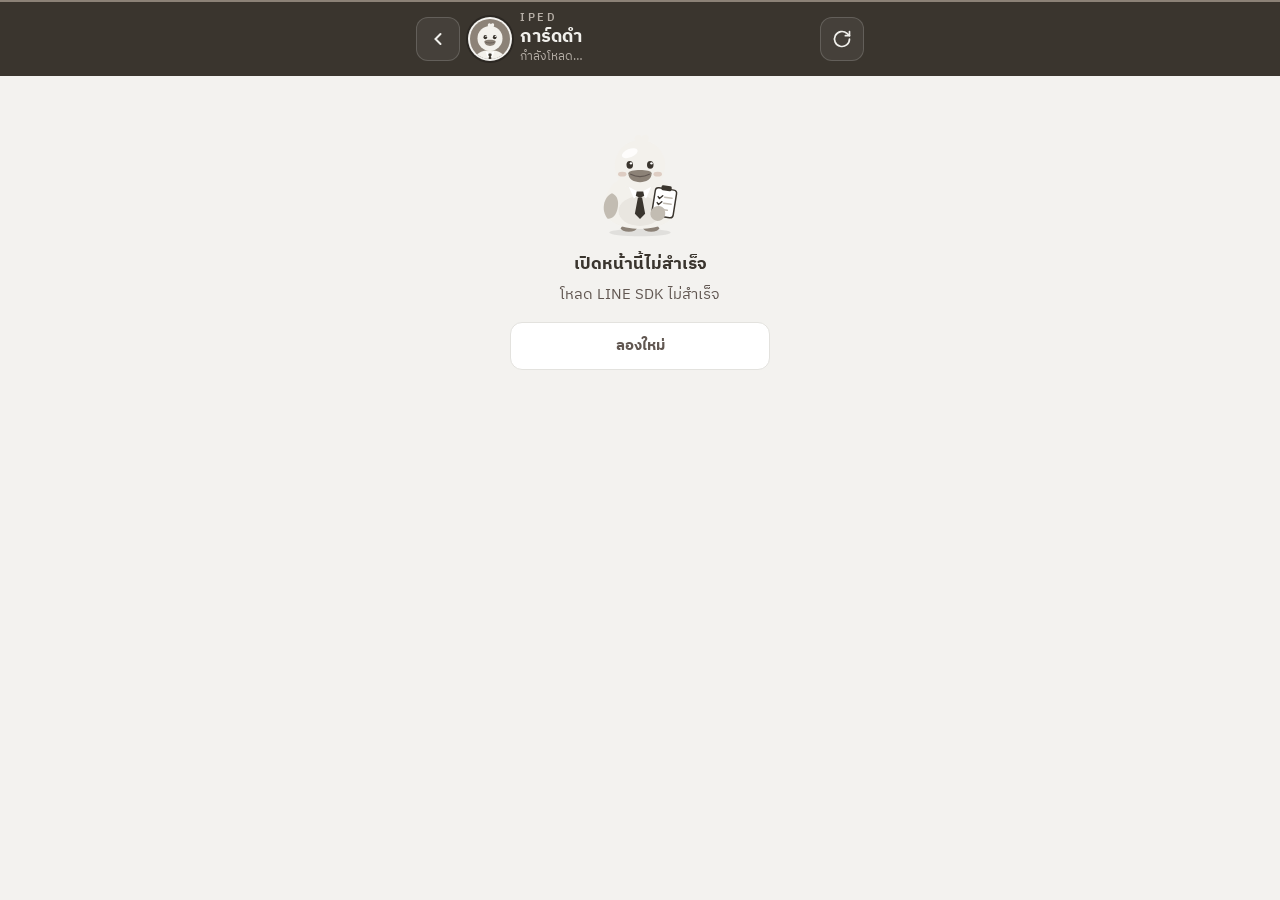
<file: liff/black/index.html>
<!doctype html>
<html lang="th">
<head>
<meta charset="utf-8">
<meta name="viewport" content="width=device-width, initial-scale=1, viewport-fit=cover">
<meta name="color-scheme" content="light dark">
<title>การ์ดดำ · IPED</title>
<link rel="preconnect" href="https://fonts.googleapis.com">
<link rel="preconnect" href="https://fonts.gstatic.com" crossorigin>
<link href="https://fonts.googleapis.com/css2?family=IBM+Plex+Sans+Thai:wght@400;500;600;700&display=swap" rel="stylesheet" media="print" onload="this.media='all'">
<link rel="stylesheet" href="../shared/app.css">
<script src="https://static.line-scdn.net/liff/edge/2/sdk.js" charset="utf-8" defer></script>
<script src="../shared/app.js"></script>
<!-- IPED · การ์ดดำ (LIFF) · CEO เห็นทั้งหมด / หัวหน้าเห็นฝ่ายตัวเอง / พนักงานเห็นของตัวเอง · ทดสอบ: http://localhost:8766/black/?dev=<LINE userId> -->
</head>
<body>
<header>
  <div class="wrap">
    <div class="top">
      <a class="iconbtn" href="../" data-page aria-label="หน้าหลัก"><svg viewBox="0 0 24 24" fill="none" stroke="currentColor" stroke-width="2.4" stroke-linecap="round"><path d="M15 6l-6 6 6 6"/></svg></a>
      <div class="brand"><div class="logo black" aria-hidden="true">■</div><div style="min-width:0"><b>การ์ดดำ</b><div class="me" id="me">กำลังโหลด…</div></div></div>
      <button class="iconbtn" id="refresh" aria-label="โหลดใหม่"><svg viewBox="0 0 24 24" fill="none" stroke="currentColor" stroke-width="2" stroke-linecap="round" stroke-linejoin="round"><path d="M21 12a9 9 0 1 1-3-6.7L21 8"/><path d="M21 3v5h-5"/></svg></button>
    </div>
    <div class="tabs" role="tablist" id="tabs" hidden></div>
  </div>
</header>

<main class="wrap" id="main">
  <div class="state" id="boot"><div class="spin"></div>กำลังโหลด…</div>
  <div class="list" id="list" role="tabpanel" aria-live="polite"></div>
</main>

<a class="fab dark" id="fab" href="../assign/?black=1" data-page hidden><span aria-hidden="true">+</span> การ์ดดำใหม่</a>
<div class="scrim" id="scrim"></div>
<div class="sheet" id="dateSheet" role="dialog" aria-modal="true" aria-labelledby="dateTitle" hidden>
  <div class="grab"></div>
  <h3><span id="dateTitle">อนุมัติให้เลื่อนเป็นวันอื่น</span><button class="close" data-close aria-label="ปิด">×</button></h3>
  <p class="me" id="dateSub" style="white-space:normal;margin:0 0 12px"></p>
  <div class="row2 field"><input class="inp" type="date" id="dDate" aria-label="วันที่"><input class="inp" type="time" id="dTime" step="300" aria-label="เวลา"></div>
  <div id="dateMsg"></div>
  <div class="actions"><button class="btn primary" id="dateGo">อนุมัติวันนี้</button></div>
</div>
<div class="toast" id="toast" role="status" aria-live="polite"></div>

<script>
const { $, $$, esc, api, boot, fail, toast, busy, openSheet, closeSheets, link, when, todayStr, taskItem, deliveredText } = Duck;
const TABS = [
  { k: "pending", t: "รออนุมัติ", f: (x) => x.status === "awaiting" },
  { k: "active", t: "กำลังทำ", f: (x) => ["in_progress", "not_started", "overdue", "blocked", "review", "revise"].includes(x.status) },
  { k: "ext", t: "ขอเลื่อน", f: (x) => x.status === "extpend" },
  { k: "done", t: "เสร็จแล้ว", f: (x) => x.status === "done" || x.status === "rejected" },
];
const S = { items: [], tab: null, me: null };

(async () => {
  try {
    await boot({ prefetch: "black" });
    Duck.fixLinks();
    await load();
    $("#boot").hidden = true; $("#tabs").hidden = false;
  } catch (e) { fail(e); }
})();

async function load() {
  const d = await Duck.pre("black");
  S.items = d.items; S.me = d.me;
  $("#fab").hidden = !d.can_new;
  if (!S.tab) {
    const mine = TABS.find((t) => S.items.some((x) => t.f(x) && (x.can.decide || x.can.ext_decide || x.can.ext_forward)));
    S.tab = (mine || TABS.find((t) => t.k === "active" && S.items.some(t.f)) || TABS.find((t) => S.items.some(t.f)) || TABS[1]).k;
  }
  render();
}
$("#refresh").onclick = () => load().then(() => toast("อัปเดตแล้ว")).catch((e) => toast(e.message));

function render() {
  $("#tabs").innerHTML = TABS.map((t) => {
    const list = S.items.filter(t.f), hot = list.some((x) => x.can.decide || x.can.ext_decide || x.can.ext_forward);
    return `<button role="tab" aria-selected="${S.tab === t.k}" data-k="${t.k}">${t.t}<span class="n${hot ? " hot" : ""}">${list.length}</span></button>`;
  }).join("");
  const tab = TABS.find((t) => t.k === S.tab);
  const list = S.items.filter(tab.f);
  const scope = S.me.role === "ceo" ? "" : S.me.role === "head" ? "ใน" + S.me.dept : "ของคุณ";
  $("#list").innerHTML = list.length ? list.map((x) => taskItem(x, { actions: actions(x) })).join("")
    : `<div class="empty">ไม่มีการ์ดดำ${esc(scope)}ในหมวด “${tab.t}”${S.me.role === "ceo" && tab.k !== "done" ? "<br>แตะ “+ การ์ดดำใหม่” เพื่อสั่งงานพิเศษ" : ""}</div>`;
}
$("#tabs").onclick = (e) => { const b = e.target.closest("[data-k]"); if (b) { S.tab = b.dataset.k; render(); } };

function actions(x) {
  const a = [];
  if (x.can.decide) a.push(`<button class="btn sm dark" data-act="approve">อนุมัติ</button>`, `<button class="btn sm" data-act="reject">ไม่อนุมัติ</button>`);
  if (x.can.ext_forward) a.push(`<button class="btn sm dark" data-act="ext_fwd">ส่งต่อให้ CEO</button>`);
  if (x.can.ext_decide) a.push(`<button class="btn sm dark" data-act="ext_ok">อนุมัติเลื่อน</button>`, `<button class="btn sm" data-act="ext_date">วันอื่น</button>`);
  if (x.can.ext_reject) a.push(`<button class="btn sm danger" data-act="ext_rej">ไม่ให้เลื่อน</button>`);
  if (x.can.nudge) a.push(`<button class="btn sm" data-act="nudge">ตามตอนนี้</button>`);
  if (x.can.update) a.push(`<a class="btn sm" href="${esc(link("../followup/"))}">อัปเดตความคืบหน้า</a>`);
  return a.join("");
}

let cur = null;
$("#list").onclick = async (e) => {
  const ph = e.target.closest("[data-photos]");
  if (ph) return Duck.viewPhotos(S.items.find((i) => i.id === ph.dataset.photos)?.last?.photos || []);
  const b = e.target.closest("[data-act]"); if (!b) return;
  const x = S.items.find((i) => i.id === b.closest("[data-id]").dataset.id); if (!x) return;
  const act = b.dataset.act;
  if (act === "ext_date") {
    cur = x; const d = x.ext.new_due;
    $("#dDate").value = d.slice(0, 10); $("#dTime").value = d.slice(11, 16); $("#dDate").min = todayStr();
    $("#dateSub").textContent = `${x.owner.name}ขอเลื่อน “${x.title}” จาก ${when(x.ext.old_due)} เป็น ${when(x.ext.new_due)}`;
    $("#dateMsg").innerHTML = ""; openSheet("#dateSheet"); return;
  }
  const ask = { approve: `อนุมัติการ์ดดำ “${x.title}” ให้${x.owner.name}เริ่มทำ?`, reject: `ไม่อนุมัติการ์ดดำ “${x.title}”?`, ext_rej: `ไม่ให้${x.owner.name}เลื่อน “${x.title}” (คงกำหนดเดิม)?` }[act];
  if (ask && !confirm(ask)) return;
  const call = {
    approve: () => api("black/decide", { task_id: x.id, ok: true }),
    reject: () => api("black/decide", { task_id: x.id, ok: false }),
    nudge: () => api("nudge", { task_ids: [x.id] }),
    ext_fwd: () => api("ext/forward", { ext_id: x.ext.id }),
    ext_ok: () => api("ext/decide", { ext_id: x.ext.id, result: "approved" }),
    ext_rej: () => api("ext/decide", { ext_id: x.ext.id, result: "rejected" }),
  }[act];
  await busy(b, async () => {
    try { const r = await call(); done(r); } catch (err) { toast(err.message); load().catch(() => {}); }
  }, "…");
};
$("#dateGo").onclick = (e) => busy(e.target, async () => {
  try { const r = await api("ext/decide", { ext_id: cur.ext.id, result: "approved", date: `${$("#dDate").value}T${$("#dTime").value}` }); closeSheets(); done(r); }
  catch (err) { $("#dateMsg").innerHTML = `<div class="errbox" role="alert">${esc(err.message)}</div>`; }
});
function done(r) {
  toast([r.messages?.[0], deliveredText(r)].filter(Boolean).join(" · ") || "เรียบร้อย");
  load().catch((e) => toast(e.message));
}
</script>
</body>
</html>
</file>
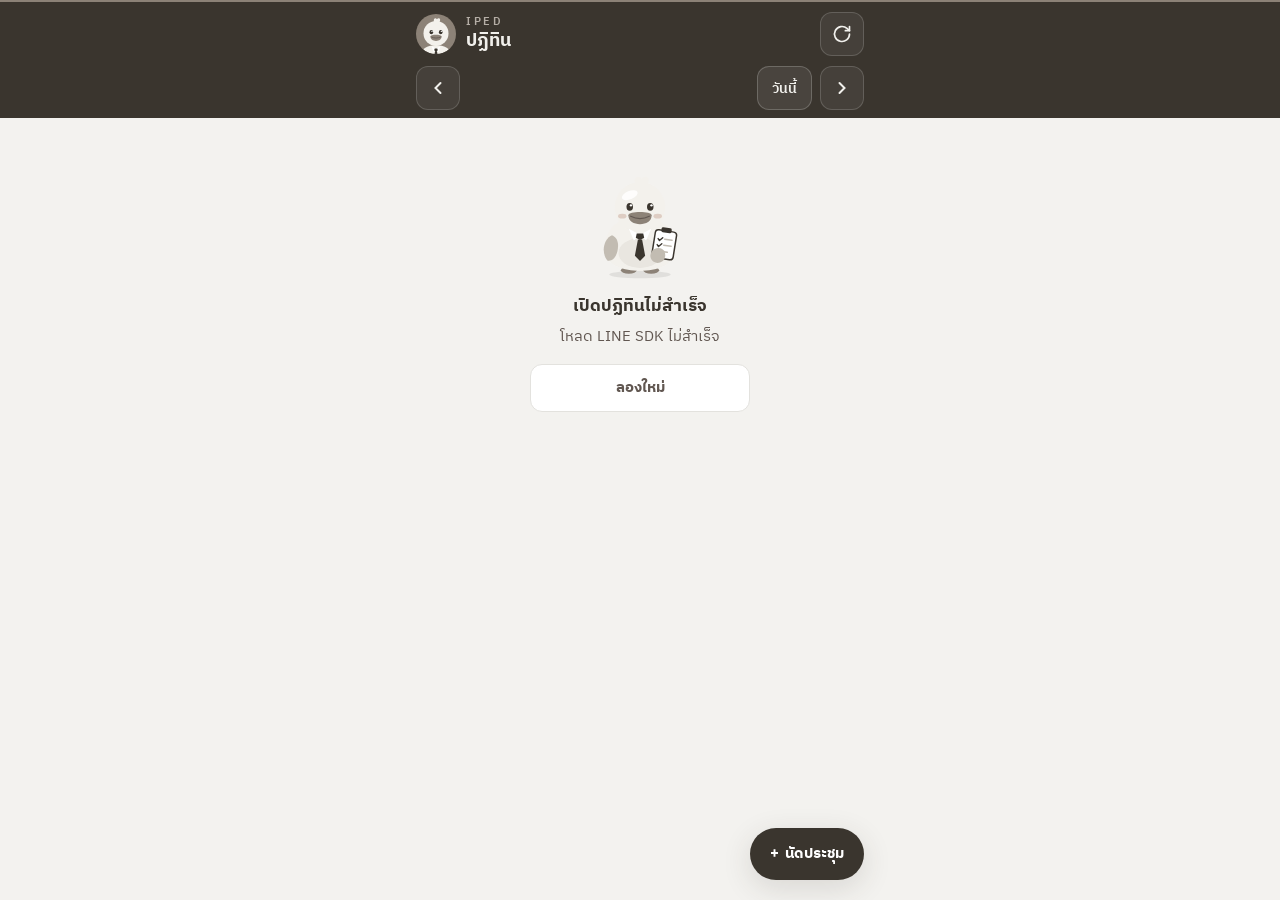
<file: liff/calendar/index.html>
<!doctype html>
<html lang="th">
<head>
<meta charset="utf-8">
<meta name="viewport" content="width=device-width, initial-scale=1, viewport-fit=cover">
<meta name="color-scheme" content="light dark">
<title>ปฏิทิน · IPED</title>
<link rel="preconnect" href="https://fonts.googleapis.com">
<link rel="preconnect" href="https://fonts.gstatic.com" crossorigin>
<link href="https://fonts.googleapis.com/css2?family=IBM+Plex+Sans+Thai:wght@400;500;600;700&display=swap" rel="stylesheet">
<script src="https://static.line-scdn.net/liff/edge/2/sdk.js" charset="utf-8"></script>
<!--
  IPED · ปฏิทิน (LIFF)  — ไฟล์เดียว ไม่มี build
  ตั้งค่า: LIFF_ID (จาก LINE Developers > LINE Login channel > LIFF) และ API_URL (Edge Function calendar-api)
  ทดสอบในเครื่อง: python3 -m http.server 8766 (ในโฟลเดอร์ liff) แล้วเปิด http://localhost:8766/calendar/?dev=<LINE userId>
    (ข้าม LIFF และส่ง header x-dev-line-user ไปที่ API ในเครื่อง · ใช้ได้เมื่อเปิดจาก localhost และ API ตั้ง CAL_DEV=1 เท่านั้น)
-->
<style>
:root{
  --bg:#f3f2ef;--surface:#fff;--surface2:#f1f0ec;--line:#e3e2de;--fg:#3a352e;--muted:#615751;--faint:#8c8277;
  --green:#3a352e;--green-ink:#56704f;--on-green:#ffffff;--duck:#8c8277;--duck-ink:#ffffff;--black:#2b2722;--on-black:#fff;
  --bad:#a8443a;--bad-bg:#f4e4e1;--warn:#7a5a2b;--warn-bg:#f1eadf;--info:#4e6a86;--amber:#c08a3e;
  --duck-soft:#d6d5d0;--duck-deep:#615751;--ok-bg:#e6ebe3;--info-bg:#e5eaef;
  --shadow:0 8px 30px rgba(58,53,46,.14);--r:14px;
}
@media (prefers-color-scheme:dark){
  :root{
    --bg:#2b2722;--surface:#332e28;--surface2:#2f2b26;--line:#4f4842;--fg:#f2f1ee;--muted:#b5aca3;--faint:#8c8277;
    --green:#d6d5d0;--on-green:#2b2722;--green-ink:#9db894;--duck:#8c8277;--black:#f2f1ee;--on-black:#2b2722;--bad:#e08a80;--bad-bg:#3a1e1a;--warn:#d9b27a;--warn-bg:#33291a;--info:#9db4cc;
    --duck-soft:#3a352e;--duck-deep:#d6d5d0;--ok-bg:#222b1f;--info-bg:#1e2630;
    --shadow:0 8px 30px rgba(0,0,0,.5);
  }
}
*{box-sizing:border-box}
html,body{margin:0;background:var(--bg);color:var(--fg);font:15px/1.5 "IBM Plex Sans Thai",system-ui,sans-serif;-webkit-text-size-adjust:100%}
body{overflow-x:hidden;padding-bottom:calc(96px + env(safe-area-inset-bottom))}
button,input,textarea{font:inherit;color:inherit}
button{cursor:pointer;-webkit-tap-highlight-color:transparent}
:focus-visible{outline:3px solid var(--info);outline-offset:2px;border-radius:8px}
.wrap{max-width:480px;margin:0 auto;padding:0 16px}
main.wrap{padding-top:12px}
.sr{position:absolute;width:1px;height:1px;overflow:hidden;clip:rect(0 0 0 0)}

/* หัว (เหมือน shared/app.css: แถบเหลืองเป็ด + โลโก้เป็ด + "IPED" เหนือชื่อหน้า) */
header{position:sticky;top:0;z-index:5;background:var(--bg);padding-top:env(safe-area-inset-top);border-bottom:1px solid var(--line)}
header::before{content:"";display:block;height:3px;background:var(--duck)}
/* โหมดสลับ (Dev): แถบติดใต้หัวหน้า (เหมือน shared/app.css) */
.devview{display:flex;align-items:center;justify-content:space-between;gap:10px;padding:8px 16px;background:var(--warn-bg,#f1eadf);color:var(--warn,#7a5a2b);font-size:13px;line-height:1.4;border-top:1px solid var(--line)}
.devview span{min-width:0;overflow-wrap:anywhere}
.devview button{flex:none;min-height:40px;padding:0 12px;border-radius:10px;border:1px solid currentColor;background:var(--surface);color:var(--fg);font:inherit;font-weight:700}
.top{display:flex;align-items:center;gap:10px;padding:10px 0 6px}
.brand{display:flex;align-items:center;gap:10px;flex:1;min-width:0}
.logo{width:40px;height:40px;border-radius:50%;background:var(--duck) url(../assets/lekaped-mark.svg) center/cover no-repeat;font-size:0;color:transparent;flex:none}
.brand b{font-size:18px;line-height:1.25;white-space:nowrap;overflow:hidden;text-overflow:ellipsis;display:block}
.brand b::before{content:"IPED";display:block;font-size:11px;font-weight:700;color:var(--duck-deep);letter-spacing:.02em}
.me{font-size:12px;color:var(--muted);white-space:nowrap}
.iconbtn{width:44px;height:44px;border-radius:12px;border:1px solid var(--line);background:var(--surface);display:grid;place-items:center;flex:none}
/* หัวเข้มแบบ INFINI I.A. */
header{background:#3a352e;color:#f1f0ec;border-bottom:none}
header::before{background:#8c8277;height:2px}
header .brand b::before{color:#b5aea6;letter-spacing:.24em;font-weight:600}
header .me{color:#b5aea6}
header .iconbtn{background:rgba(255,255,255,.06);border-color:rgba(255,255,255,.16);color:#f1f0ec}
@media (prefers-color-scheme:dark){header{background:#2b2722}}
.iconbtn svg{width:20px;height:20px}
.monthbar{display:flex;align-items:center;gap:8px;padding:4px 0 8px}
.monthbar h1{flex:1;margin:0;font-size:20px;font-weight:700}
.todaybtn{height:44px;padding:0 14px;border-radius:12px;border:1px solid rgba(255,255,255,.2);background:rgba(255,255,255,.08);color:#f1f0ec;font-weight:600;font-size:14px}

/* ปฏิทินเดือน */
.cal{background:var(--surface);border:1px solid var(--line);border-radius:var(--r);padding:6px;touch-action:pan-y;user-select:none}
.dow,.grid{display:grid;grid-template-columns:repeat(7,1fr)}
.dow div{text-align:center;font-size:12px;color:var(--muted);padding:4px 0;font-weight:600}
.dow div:first-child{color:var(--bad)}
.day{min-height:48px;border:0;background:transparent;border-radius:10px;display:flex;flex-direction:column;align-items:center;justify-content:flex-start;padding:5px 0 4px;gap:3px}
.day .n{width:28px;height:28px;border-radius:99px;display:grid;place-items:center;font-size:14px;font-weight:500}
.day.out .n{color:var(--faint)}
.day.today .n{background:var(--green);color:var(--on-green);font-weight:700}
.day.sel{background:var(--surface2)}
.day.sel:not(.today) .n{outline:2px solid var(--fg);outline-offset:-2px}
.dots{display:flex;gap:3px;height:6px}
.dot{width:6px;height:6px;border-radius:99px}
.c-meeting{background:var(--green)} .c-reminder{background:var(--duck)} .c-must{background:var(--bad)} .c-task{background:var(--info)} .c-black{background:var(--black)}
.legend{display:flex;flex-wrap:wrap;gap:4px 14px;font-size:12px;color:var(--muted);padding:8px 4px 0}
.legend span{display:inline-flex;align-items:center;gap:5px}

/* วาระวัน */
.agenda h2{font-size:15px;margin:18px 0 8px;display:flex;align-items:baseline;gap:8px}
.agenda h2 small{color:var(--muted);font-weight:500;font-size:13px}
.list{display:flex;flex-direction:column;gap:8px}
.ev{display:flex;gap:12px;align-items:stretch;width:100%;text-align:left;background:var(--surface);border:1px solid var(--line);border-radius:var(--r);padding:12px;min-height:64px}
.ev .bar{width:4px;border-radius:4px;flex:none}
.ev .time{width:48px;flex:none;font-weight:700;font-size:14px;line-height:1.3}
.ev .time small{display:block;color:var(--muted);font-weight:500;font-size:12px}
.ev .body{flex:1;min-width:0}
.ev .title{font-weight:600;overflow-wrap:anywhere}
.ev .sub{font-size:12px;color:var(--muted);margin-top:2px;overflow-wrap:anywhere}
.chips{display:flex;flex-wrap:wrap;gap:6px;margin-top:6px;align-items:center}
.chip{font-size:12px;font-weight:600;padding:2px 9px;border-radius:99px;border:1px solid var(--line);color:var(--muted);white-space:nowrap}
.chip.meeting{background:var(--green);border-color:var(--green);color:var(--on-green)}
.chip.reminder{background:var(--duck);border-color:var(--duck);color:var(--duck-ink)}
.chip.must{background:var(--bad-bg);border-color:var(--bad-bg);color:var(--bad)}
.chip.task{border-color:var(--info);color:var(--info)}
.chip.black{background:var(--black);border-color:var(--black);color:var(--on-black)}
.chip.overdue,.chip.declined{background:var(--bad-bg);border-color:var(--bad-bg);color:var(--bad)}
.chip.pending,.chip.awaiting,.chip.blocked{background:var(--warn-bg);border-color:var(--warn-bg);color:var(--warn)}
.chip.accepted,.chip.done{border-color:var(--green-ink);color:var(--green-ink)}
.avs{display:flex;margin-left:2px}
.av{width:24px;height:24px;border-radius:99px;background:var(--surface2);border:2px solid var(--surface);display:grid;place-items:center;font-size:11px;font-weight:700;margin-left:-6px;position:relative}
.av:first-child{margin-left:0}
.av.accepted{box-shadow:0 0 0 2px var(--green)} .av.declined{box-shadow:0 0 0 2px var(--bad);opacity:.6} .av.pending{box-shadow:0 0 0 2px var(--duck)}
.empty{color:var(--muted);text-align:center;padding:20px 12px 24px;background:var(--surface);border:1px dashed var(--line);border-radius:var(--r);font-size:15px}
.empty::before{content:"";display:block;width:72px;height:72px;margin:0 auto 8px;background:url(../assets/lekaped-mascot.svg) center/contain no-repeat}

/* ปุ่มลอย */
.fab{position:fixed;right:max(16px,calc(50% - 224px));bottom:calc(20px + env(safe-area-inset-bottom));z-index:6;height:52px;padding:0 20px;border:0;border-radius:99px;background:var(--green);color:var(--on-green);font-weight:700;font-size:15px;box-shadow:var(--shadow);display:flex;align-items:center;gap:6px}
.fab:disabled{opacity:.5}

/* bottom sheet */
.scrim{position:fixed;inset:0;background:rgba(0,0,0,.45);z-index:10;opacity:0;pointer-events:none;transition:opacity .2s}
.scrim.on{opacity:1;pointer-events:auto}
.sheet{position:fixed;left:0;right:0;bottom:0;z-index:11;max-height:92vh;overflow:auto;background:var(--surface);border-radius:20px 20px 0 0;box-shadow:var(--shadow);transform:translateY(105%);transition:transform .25s ease;padding:8px 16px calc(16px + env(safe-area-inset-bottom));max-width:520px;margin:0 auto;overscroll-behavior:contain}
.sheet.on{transform:none}
@media (prefers-reduced-motion:reduce){.sheet,.scrim{transition:none}}
.grab{width:40px;height:4px;border-radius:4px;background:var(--line);margin:4px auto 8px}
.sheet h3{margin:4px 0 12px;font-size:18px;display:flex;align-items:center;gap:8px}
.sheet h3 span{flex:1}
.field{margin-bottom:14px}
.field label,.lbl{display:block;font-size:13px;font-weight:600;color:var(--muted);margin-bottom:6px}
.inp{width:100%;min-height:44px;border:1px solid var(--line);border-radius:12px;background:var(--bg);padding:10px 12px;font-size:16px}
textarea.inp{min-height:72px;resize:vertical}
.row2{display:grid;grid-template-columns:minmax(0,1fr) minmax(0,1fr);gap:10px}
.row2>*{min-width:0}
/* วันที่/เวลา: WebKit (iPhone) ให้ช่อง date/time มีความกว้างขั้นต่ำของตัวเอง ทำให้ล้นขอบการ์ด/ชีต → ปิด appearance เดิม บังคับกว้างไม่เกินช่อง แล้ววาดไอคอนเอง */
.inp[type=date],.inp[type=time],.inp[type=datetime-local]{display:block;width:100%;max-width:100%;min-width:0;-webkit-appearance:none;appearance:none;position:relative;text-align:left;line-height:22px;padding-left:10px;padding-right:34px;background-repeat:no-repeat;background-position:right 10px center;background-size:18px 18px;background-image:url("data:image/svg+xml,%3Csvg xmlns='http://www.w3.org/2000/svg' viewBox='0 0 24 24' fill='none' stroke='%238e8e93' stroke-width='2' stroke-linecap='round' stroke-linejoin='round'%3E%3Crect x='3' y='5' width='18' height='16' rx='2'/%3E%3Cpath d='M16 3v4M8 3v4M3 10h18'/%3E%3C/svg%3E")}
.inp[type=time]{background-image:url("data:image/svg+xml,%3Csvg xmlns='http://www.w3.org/2000/svg' viewBox='0 0 24 24' fill='none' stroke='%238e8e93' stroke-width='2' stroke-linecap='round' stroke-linejoin='round'%3E%3Ccircle cx='12' cy='12' r='9'/%3E%3Cpath d='M12 7v5l3 2'/%3E%3C/svg%3E")}
.inp::-webkit-date-and-time-value{text-align:left;margin:0;min-height:22px}
.inp::-webkit-datetime-edit{padding:0}
/* Chrome/Android: ปุ่มเปิดตัวเลือกของเบราว์เซอร์ล่องหนแต่คลุมทั้งช่อง (แตะตรงไหนก็เปิด · ไม่กินที่ข้อความ) */
.inp::-webkit-calendar-picker-indicator{position:absolute;inset:0;width:auto;height:auto;margin:0;padding:0;opacity:0;cursor:pointer}
.seg{display:flex;gap:8px}
.seg button{flex:1;min-height:44px;border-radius:12px;border:1px solid var(--line);background:var(--bg);font-weight:600}
.seg button[aria-pressed=true]{background:var(--fg);color:var(--bg);border-color:var(--fg)}
.picked{display:flex;flex-wrap:wrap;gap:6px;margin-bottom:8px}
.picked button{min-height:32px;border-radius:99px;border:0;background:var(--green);color:var(--on-green);font-weight:600;font-size:13px;padding:2px 10px}
.people{max-height:240px;overflow:auto;border:1px solid var(--line);border-radius:12px;margin-top:8px}
.person{display:flex;align-items:center;gap:10px;width:100%;min-height:52px;border:0;border-bottom:1px solid var(--line);background:transparent;padding:6px 12px;text-align:left}
.person:last-child{border-bottom:0}
.person .av{margin:0;width:32px;height:32px;font-size:13px;border:0}
.person .nm{flex:1;min-width:0}
.person .nm small{display:block;color:var(--muted);font-size:12px}
.check{width:22px;height:22px;border-radius:99px;border:2px solid var(--line);display:grid;place-items:center;flex:none;font-size:13px;color:#fff}
.person[aria-checked=true] .check{background:var(--green);border-color:var(--green);color:var(--on-green)}
.person[aria-checked=true] .av{background:var(--green);color:var(--on-green)}
.warnbox{background:var(--warn-bg);color:var(--warn);border-radius:12px;padding:10px 12px;font-size:14px;margin-bottom:12px}
.errbox{background:var(--bad-bg);color:var(--bad);border-radius:12px;padding:10px 12px;font-size:14px;margin-bottom:12px}
.btn{min-height:48px;border-radius:12px;border:1px solid var(--line);background:var(--surface);font-weight:700;padding:0 16px;width:100%}
.btn.primary{background:var(--green);border-color:var(--green);color:var(--on-green)}
.btn.danger{color:var(--bad);border-color:var(--bad)}
.btn:disabled{opacity:.5}
.actions{display:flex;gap:10px;margin-top:6px}
.kv{display:grid;grid-template-columns:84px 1fr;gap:6px 10px;font-size:14px;margin-bottom:12px}
.kv dt{color:var(--muted)} .kv dd{margin:0;font-weight:600;overflow-wrap:anywhere}
.att{display:flex;align-items:center;gap:10px;padding:8px 0;border-bottom:1px solid var(--line)}
.att:last-child{border-bottom:0}
.att .av{margin:0;width:32px;height:32px;font-size:13px;border:0}
.att .nm{flex:1}
.close{width:44px;height:44px;border:0;background:var(--surface2);border-radius:99px;font-size:20px;line-height:1}

.toast{position:fixed;left:50%;bottom:calc(88px + env(safe-area-inset-bottom));transform:translateX(-50%) translateY(20px);z-index:20;background:var(--fg);color:var(--bg);padding:10px 16px;border-radius:12px;font-weight:600;font-size:14px;opacity:0;pointer-events:none;transition:all .2s;max-width:calc(100% - 32px);text-align:center}
.toast.on{opacity:1;transform:translateX(-50%)}
.state{padding:40px 16px;text-align:center;color:var(--muted)}
.state b{display:block;color:var(--fg);font-size:17px;margin-bottom:6px}
#boot::before{content:"";display:block;width:112px;height:112px;margin:0 auto 12px;background:url(../assets/lekaped-mascot.svg) center/contain no-repeat;animation:bob 1.2s ease-in-out infinite}
#boot .spin{display:none}
@keyframes bob{50%{transform:translateY(-6px)}}
@media (prefers-reduced-motion:reduce){#boot::before{animation:none}}
.spin{width:28px;height:28px;border:3px solid var(--line);border-top-color:var(--green);border-radius:99px;animation:sp 1s linear infinite;margin:0 auto 12px}
@keyframes sp{to{transform:rotate(360deg)}}
.devbadge{font-size:11px;background:var(--warn-bg);color:var(--warn);padding:1px 6px;border-radius:6px;font-weight:700}
</style>
</head>
<body>
<header>
  <div class="wrap">
    <div class="top">
      <div class="brand"><div class="logo" aria-hidden="true">🦆</div><div style="min-width:0"><b>ปฏิทิน</b><div class="me" id="me">กำลังโหลด…</div></div></div>
      <button class="iconbtn" id="refresh" aria-label="โหลดใหม่"><svg viewBox="0 0 24 24" fill="none" stroke="currentColor" stroke-width="2" stroke-linecap="round" stroke-linejoin="round"><path d="M21 12a9 9 0 1 1-3-6.7L21 8"/><path d="M21 3v5h-5"/></svg></button>
    </div>
    <div class="monthbar">
      <button class="iconbtn" id="prev" aria-label="เดือนก่อน"><svg viewBox="0 0 24 24" fill="none" stroke="currentColor" stroke-width="2.4" stroke-linecap="round"><path d="M15 6l-6 6 6 6"/></svg></button>
      <h1 id="month" aria-live="polite"></h1>
      <button class="todaybtn" id="today">วันนี้</button>
      <button class="iconbtn" id="next" aria-label="เดือนถัดไป"><svg viewBox="0 0 24 24" fill="none" stroke="currentColor" stroke-width="2.4" stroke-linecap="round"><path d="M9 6l6 6-6 6"/></svg></button>
    </div>
  </div>
</header>

<main class="wrap" id="main">
  <div class="state" id="boot"><div class="spin"></div>กำลังเปิดปฏิทิน…</div>
  <section id="app" hidden>
    <div class="cal" id="cal">
      <div class="dow" aria-hidden="true"><div>อา</div><div>จ</div><div>อ</div><div>พ</div><div>พฤ</div><div>ศ</div><div>ส</div></div>
      <div class="grid" id="grid" role="grid" aria-label="วันในเดือน"></div>
      <div class="legend" aria-hidden="true">
        <span><i class="dot c-meeting"></i>ประชุม</span><span><i class="dot c-reminder"></i>เตือน</span><span><i class="dot c-must"></i>ห้ามพลาด</span><span><i class="dot c-task"></i>งาน</span><span><i class="dot c-black"></i>การ์ดดำ</span>
      </div>
    </div>
    <section class="agenda" aria-live="polite">
      <h2 id="dayTitle"></h2>
      <div class="list" id="list"></div>
    </section>
  </section>
</main>

<button class="fab" id="fab" hidden><span aria-hidden="true">+</span> นัดประชุม</button>
<div class="scrim" id="scrim"></div>

<!-- ฟอร์มนัดประชุม -->
<div class="sheet" id="newSheet" role="dialog" aria-modal="true" aria-labelledby="newTitle" hidden>
  <div class="grab"></div>
  <h3><span id="newTitle">นัดประชุม</span><button class="close" data-close aria-label="ปิด">×</button></h3>
  <form id="form" novalidate>
    <div id="formMsg"></div>
    <div class="field"><label for="fTitle">หัวข้อ</label><input class="inp" id="fTitle" maxlength="100" placeholder="เช่น ประชุมทีมยอดขายไตรมาส 4" required autocomplete="off"></div>
    <div class="row2 field">
      <div><label for="fDate">วันที่</label><input class="inp" type="date" id="fDate" required></div>
      <div><label for="fTime">เวลาเริ่ม</label><input class="inp" type="time" id="fTime" step="300" required></div>
    </div>
    <div class="field"><span class="lbl" id="durLbl">ระยะเวลา</span>
      <div class="seg" role="group" aria-labelledby="durLbl" id="dur">
        <button type="button" data-m="30" aria-pressed="false">30 นาที</button><button type="button" data-m="60" aria-pressed="true">60 นาที</button><button type="button" data-m="90" aria-pressed="false">90 นาที</button>
      </div>
    </div>
    <div class="field"><label for="fSearch">ผู้เข้าร่วม <span id="selCount"></span></label>
      <div class="picked" id="picked"></div>
      <input class="inp" id="fSearch" type="search" placeholder="ค้นหาชื่อ หรือฝ่าย" autocomplete="off">
      <div class="people" id="people" role="listbox" aria-multiselectable="true" aria-label="รายชื่อ"></div>
    </div>
    <div class="field"><label for="fNote">หมายเหตุ (ไม่บังคับ)</label><textarea class="inp" id="fNote" maxlength="500" placeholder="วาระ / สิ่งที่ต้องเตรียม"></textarea></div>
    <div class="actions"><button type="submit" class="btn primary" id="fSubmit">นัดและแจ้งทุกคน</button></div>
  </form>
</div>

<!-- รายละเอียด -->
<div class="sheet" id="detSheet" role="dialog" aria-modal="true" aria-labelledby="detTitle" hidden>
  <div class="grab"></div>
  <h3><span id="detTitle"></span><button class="close" data-close aria-label="ปิด">×</button></h3>
  <div id="detBody"></div>
</div>

<div class="toast" id="toast" role="status" aria-live="polite"></div>

<script>
// ===== ตั้งค่า =====
const LIFF_ID = "2012655292-tfV5PFvh";
const API_URL = "https://rysgdortwddldmjhtfnw.supabase.co/functions/v1/calendar-api";
const DEV_API_URL = "http://127.0.0.1:54321/functions/v1/calendar-api"; // supabase functions serve

const qs = new URLSearchParams(location.search);
const LOCAL = ["localhost", "127.0.0.1", "[::1]"].includes(location.hostname);
const DEV_USER = LOCAL ? qs.get("dev") : null;
const API = DEV_USER ? DEV_API_URL : API_URL;

const $ = (s) => document.querySelector(s);
const esc = (s) => String(s ?? "").replace(/[&<>"']/g, (c) => ({ "&": "&amp;", "<": "&lt;", ">": "&gt;", '"': "&quot;", "'": "&#39;" })[c]);
const MONTHS = ["มกราคม", "กุมภาพันธ์", "มีนาคม", "เมษายน", "พฤษภาคม", "มิถุนายน", "กรกฎาคม", "สิงหาคม", "กันยายน", "ตุลาคม", "พฤศจิกายน", "ธันวาคม"];
const DOWS = ["อาทิตย์", "จันทร์", "อังคาร", "พุธ", "พฤหัสบดี", "ศุกร์", "เสาร์"];
const TYPE_TH = { meeting: "ประชุม", reminder: "เตือน", task: "งาน" };
const ST_TH = { organizer: "ผู้จัด", pending: "รอตอบ", accepted: "ตอบรับ", declined: "ไม่สะดวก", viewer: "ดูอย่างเดียว", scheduled: "รอเตือน", done: "เตือนแล้ว",
  overdue: "เลยกำหนด", blocked: "ติดปัญหา", in_progress: "กำลังทำ", not_started: "ยังไม่เริ่ม", awaiting: "รออนุมัติ", rejected: "ไม่อนุมัติ", extpend: "รอพิจารณาเลื่อน", review: "รอตรวจ", revise: "ส่งกลับแก้" };

// วันที่ทั้งหมดคิดเป็น "เวลาไทย" ด้วยสตริง YYYY-MM-DD ไม่พึ่ง timezone ของเครื่อง
const pad = (n) => String(n).padStart(2, "0");
const ymd = (y, m, d) => `${y}-${pad(m + 1)}-${pad(d)}`;
const bkkNow = () => new Date(Date.now() + 7 * 3600e3); // ฟิลด์ UTC = นาฬิกาไทย
const todayStr = () => bkkNow().toISOString().slice(0, 10);
const evDay = (e) => e.start.slice(0, 10);
const evTime = (iso) => iso.slice(11, 16);
const thaiDay = (s) => { const d = new Date(s + "T00:00:00Z"); return `${DOWS[d.getUTCDay()]} ${d.getUTCDate()} ${MONTHS[d.getUTCMonth()]}`; };

const S = { me: null, events: [], people: null, y: 0, m: 0, sel: todayStr(), dur: 60, picked: new Set(), loading: false, token: null };

// ===== API =====
async function api(path, opt = {}) {
  const headers = { "Content-Type": "application/json" };
  if (DEV_USER) headers["x-dev-line-user"] = DEV_USER;
  else headers.Authorization = "Bearer " + S.token;
  const res = await fetch(API + path, { ...opt, headers });
  let body = {};
  try { body = await res.json(); } catch {}
  if (res.status === 401 && !DEV_USER && window.liff) { try { liff.logout(); } catch {} liff.login({ redirectUri: location.href }); throw new Error("กำลังเข้าสู่ระบบใหม่"); }
  if (!res.ok) { const e = new Error(body.error || "เชื่อมต่อไม่สำเร็จ (" + res.status + ")"); e.status = res.status; e.body = body; throw e; }
  return body;
}

// ===== เริ่มต้น =====
async function boot() {
  const t = bkkNow(); S.y = t.getUTCFullYear(); S.m = t.getUTCMonth();
  try {
    if (!DEV_USER) {
      if (!window.liff) throw new Error("โหลด LINE SDK ไม่สำเร็จ");
      await liff.init({ liffId: LIFF_ID });
      if (!liff.isLoggedIn()) { liff.login({ redirectUri: location.href }); return; }
      S.token = liff.getIDToken();
      if (!S.token) throw new Error("ไม่ได้รับ ID token กรุณาเปิดจากแชต IPED ใน LINE");
    }
    await load();
    $("#boot").hidden = true; $("#app").hidden = false; $("#fab").hidden = false;
    if (qs.get("new") === "1") $("#fab").click();   // มาจากปุ่ม "นัดประชุม" ในหน้าหลัก
  } catch (e) {
    // ยังไม่ลงทะเบียน → หน้าลงทะเบียน (LIFF app เดียวกัน)
    if (e.status === 403 && e.body?.code === "not_registered") { location.replace("../register/" + (DEV_USER ? "?dev=" + encodeURIComponent(DEV_USER) : "")); return; }
    $("#boot").innerHTML = `<b>${e.status === 403 ? "ยังใช้ปฏิทินไม่ได้" : "เปิดปฏิทินไม่สำเร็จ"}</b>${esc(e.message)}` +
      (e.status === 403 ? "" : `<div style="margin-top:16px"><button class="btn" style="max-width:220px" onclick="location.reload()">ลองใหม่</button></div>`);
    $("#me").textContent = "";
  }
}

function range() {
  const first = new Date(Date.UTC(S.y, S.m, 1));
  const start = new Date(first); start.setUTCDate(1 - first.getUTCDay());
  const end = new Date(start); end.setUTCDate(start.getUTCDate() + 41);
  return [start.toISOString().slice(0, 10), end.toISOString().slice(0, 10), start];
}

async function load() {
  const [from, to] = range();
  S.loading = true; $("#refresh").setAttribute("aria-busy", "true");
  try {
    const d = await api(`?from=${from}&to=${to}`);
    S.me = d.me; S.events = d.events;
    $("#me").innerHTML = esc(d.viewing_as ? "ดูแบบ " + d.viewing_as.label : d.me.name + " · " + d.me.title) + (DEV_USER ? ' <span class="devbadge">DEV</span>' : "");
    if (d.viewing_as) devBanner(d.viewing_as);
  } finally { S.loading = false; $("#refresh").removeAttribute("aria-busy"); }
  render();
}

// โหมดสลับของ Dev (server บอกผ่าน viewing_as) · ปุ่มกลับเป็นตัวเองเรียก app-api (LIFF app เดียวกัน token เดียวกัน)
function devBanner(v) {
  if (document.getElementById("devview")) return;
  const el = document.createElement("div");
  el.id = "devview"; el.className = "devview"; el.setAttribute("role", "status");
  el.innerHTML = `<span>🛠 โหมด Dev · กำลังดูแบบ <b>${esc(v.label || v.name)}</b> · อ่านอย่างเดียว</span><button type="button">กลับเป็นตัวเอง</button>`;
  (document.querySelector("header") || document.body).appendChild(el);
  el.querySelector("button").onclick = async (e) => {
    e.target.disabled = true;
    const headers = { "Content-Type": "application/json" };
    if (DEV_USER) headers["x-dev-line-user"] = DEV_USER; else headers.Authorization = "Bearer " + S.token;
    try {
      const res = await fetch(API.replace(/calendar-api$/, "app-api/") + "dev/view", { method: "POST", headers, body: JSON.stringify({ staff_id: null }) });
      if (!res.ok) throw new Error((await res.json().catch(() => ({}))).error || "ไม่สำเร็จ");
      location.reload();
    } catch (er) { e.target.disabled = false; alert(er.message); }
  };
}

// ===== แสดงผล =====
function render() {
  $("#month").textContent = `${MONTHS[S.m]} ${S.y + 543}`;
  const [, , start] = range();
  const byDay = groupByDay();
  const today = todayStr();
  let html = "";
  for (let i = 0; i < 42; i++) {
    const d = new Date(start); d.setUTCDate(start.getUTCDate() + i);
    const key = d.toISOString().slice(0, 10);
    const evs = byDay[key] || [];
    const kinds = [...new Set(evs.map((e) => e.color))].slice(0, 4);
    const cls = ["day", d.getUTCMonth() !== S.m && "out", key === today && "today", key === S.sel && "sel"].filter(Boolean).join(" ");
    const label = `${thaiDay(key)}${evs.length ? " มี " + evs.length + " รายการ" : ""}`;
    html += `<button class="${cls}" data-day="${key}" role="gridcell" aria-selected="${key === S.sel}" aria-label="${esc(label)}"><span class="n">${d.getUTCDate()}</span><span class="dots">${kinds.map((k) => `<i class="dot c-${k}"></i>`).join("")}</span></button>`;
  }
  $("#grid").innerHTML = html;
  renderDay(byDay[S.sel] || []);
}

function groupByDay() {
  const m = {};
  for (const e of S.events) (m[evDay(e)] ||= []).push(e);
  return m;
}

function avatars(list) {
  return `<span class="avs">${list.slice(0, 5).map((a) => `<span class="av ${a.status}" title="${esc(a.name + " · " + (ST_TH[a.status] || a.status))}">${esc(a.initials)}</span>`).join("")}${list.length > 5 ? `<span class="av">+${list.length - 5}</span>` : ""}</span>`;
}

function renderDay(evs) {
  const isToday = S.sel === todayStr();
  $("#dayTitle").innerHTML = `${isToday ? "วันนี้ · " : ""}${esc(thaiDay(S.sel))} <small>${evs.length ? evs.length + " รายการ" : ""}</small>`;
  if (!evs.length) { $("#list").innerHTML = `<div class="empty">ไม่มีนัด เตือน หรืองานครบกำหนดในวันนี้<br>แตะ “+ นัดประชุม” เพื่อนัดได้เลย</div>`; return; }
  $("#list").innerHTML = evs.map((e) => {
    const col = { meeting: "var(--green)", reminder: "var(--duck)", must: "var(--bad)", task: "var(--info)", black: "var(--black)" }[e.color];
    let sub = "", chips = `<span class="chip ${e.color === "must" ? "must" : e.color === "black" ? "black" : e.type}">${e.color === "black" ? "การ์ดดำ" : e.color === "must" ? "ห้ามพลาด" : TYPE_TH[e.type]}</span>`;
    if (e.type === "meeting") {
      sub = "ผู้จัด " + e.organizer.name + (e.note ? " · " + e.note : "");
      if (e.myStatus) chips += `<span class="chip ${e.myStatus}">${ST_TH[e.myStatus]}</span>`;
      chips += avatars(e.attendees);
    } else if (e.type === "reminder") {
      sub = e.repeatLabel || "ครั้งเดียว";
      if (e.status === "done") chips += `<span class="chip done">เตือนแล้ว</span>`;
      else if (e.status === "pending") chips += `<span class="chip pending">⏳ รอลงเวลาใหม่</span>`;
    } else {
      sub = e.owner.name + " · " + e.progress + "%";
      chips += `<span class="chip ${e.status}">${ST_TH[e.status] || e.status}</span>`;
    }
    const time = e.type === "task" ? `ครบ<small>${evTime(e.start)}</small>` : `${evTime(e.start)}${e.end ? `<small>${evTime(e.end)}</small>` : ""}`;
    return `<button class="ev" data-ev="${esc(e.id)}"><span class="bar" style="background:${col}"></span><span class="time">${time}</span><span class="body"><span class="title">${esc(e.title)}</span><span class="sub" style="display:block">${esc(sub)}</span><span class="chips">${chips}</span></span></button>`;
  }).join("");
}

// ===== นำทาง =====
function shiftMonth(n) {
  S.m += n; if (S.m < 0) { S.m = 11; S.y--; } if (S.m > 11) { S.m = 0; S.y++; }
  const t = todayStr();
  S.sel = t.startsWith(`${S.y}-${pad(S.m + 1)}`) ? t : ymd(S.y, S.m, 1);
  render(); load().catch((e) => toast(e.message));
}
$("#prev").onclick = () => shiftMonth(-1);
$("#next").onclick = () => shiftMonth(1);
$("#today").onclick = () => { const t = bkkNow(); const same = S.y === t.getUTCFullYear() && S.m === t.getUTCMonth(); S.y = t.getUTCFullYear(); S.m = t.getUTCMonth(); S.sel = todayStr(); render(); if (!same) load().catch((e) => toast(e.message)); };
$("#refresh").onclick = () => load().then(() => toast("อัปเดตแล้ว")).catch((e) => toast(e.message));
$("#grid").onclick = (ev) => {
  const b = ev.target.closest("[data-day]"); if (!b) return;
  const key = b.dataset.day; const [y, m] = key.split("-").map(Number);
  S.sel = key;
  if (y !== S.y || m - 1 !== S.m) { S.y = y; S.m = m - 1; render(); load().catch((e) => toast(e.message)); } else render();
};
// ปัดซ้าย/ขวาเปลี่ยนเดือน
(() => {
  let x0 = null, y0 = null;
  const cal = $("#cal");
  cal.addEventListener("touchstart", (e) => { x0 = e.touches[0].clientX; y0 = e.touches[0].clientY; }, { passive: true });
  cal.addEventListener("touchend", (e) => {
    if (x0 == null) return;
    const dx = e.changedTouches[0].clientX - x0, dy = e.changedTouches[0].clientY - y0;
    if (Math.abs(dx) > 50 && Math.abs(dx) > Math.abs(dy) * 1.5) shiftMonth(dx < 0 ? 1 : -1);
    x0 = null;
  });
})();

// ===== sheet =====
let lastFocus = null;
function openSheet(id) {
  lastFocus = document.activeElement;
  const s = $(id); s.hidden = false;
  requestAnimationFrame(() => { s.classList.add("on"); $("#scrim").classList.add("on"); });
  setTimeout(() => (s.querySelector("input,button:not([data-close])") || s.querySelector("button"))?.focus(), 260);
}
function closeSheets() {
  for (const s of document.querySelectorAll(".sheet.on")) { s.classList.remove("on"); setTimeout(() => (s.hidden = true), 260); }
  $("#scrim").classList.remove("on");
  lastFocus?.focus?.();
}
$("#scrim").onclick = closeSheets;
document.addEventListener("click", (e) => { if (e.target.closest("[data-close]")) closeSheets(); });
document.addEventListener("keydown", (e) => { if (e.key === "Escape") closeSheets(); });

// ===== นัดใหม่ =====
$("#fab").onclick = async () => {
  $("#form").reset(); S.picked.clear(); S.dur = 60; S.force = false; $("#formMsg").innerHTML = "";
  setDur(60);
  const now = bkkNow(); let sel = S.sel < todayStr() ? todayStr() : S.sel;
  // หลัง 23:00 ไม่มีชั่วโมงถัดไปในวันนี้แล้ว (เดิมได้ 23:00 ซึ่งผ่านไปแล้ว) → เริ่มที่พรุ่งนี้ 10:00
  if (sel === todayStr() && now.getUTCHours() >= 23) sel = new Date(Date.parse(sel + "T00:00:00Z") + 864e5).toISOString().slice(0, 10);
  $("#fDate").value = sel; $("#fDate").min = todayStr();
  const h = sel === todayStr() ? now.getUTCHours() + 1 : 10;
  $("#fTime").value = pad(h) + ":00";
  renderPicked(); openSheet("#newSheet");
  if (!S.people) {
    $("#people").innerHTML = `<div class="state" style="padding:16px"><div class="spin"></div></div>`;
    try { S.people = (await api("?people=1")).people; } catch (e) { $("#people").innerHTML = `<div class="state" style="padding:16px">${esc(e.message)}</div>`; return; }
  }
  renderPeople();
};
function setDur(m) { S.dur = m; for (const b of $("#dur").children) b.setAttribute("aria-pressed", String(+b.dataset.m === m)); }
$("#dur").onclick = (e) => { const b = e.target.closest("[data-m]"); if (b) setDur(+b.dataset.m); };
function renderPeople() {
  const q = $("#fSearch").value.trim().toLowerCase();
  const list = (S.people || []).filter((p) => !q || [p.name, p.full, p.nick, p.real, p.line_name, p.dept, p.title].join(" ").toLowerCase().includes(q));
  $("#people").innerHTML = list.length ? list.map((p) => {
    const on = S.picked.has(p.id);
    return `<button type="button" class="person" role="option" aria-checked="${on}" aria-selected="${on}" data-pid="${p.id}"><span class="av">${esc(p.initials)}</span><span class="nm">${esc(p.real || p.name)}<small>${esc([p.line_name ? "LINE: " + p.line_name : "", p.title].filter(Boolean).join(" · "))}${p.linked ? "" : " · ยังไม่ผูก LINE"}</small></span><span class="check">${on ? "✓" : ""}</span></button>`;
  }).join("") : `<div class="state" style="padding:16px">ไม่พบชื่อนี้</div>`;
}
function renderPicked() {
  const ps = (S.people || []).filter((p) => S.picked.has(p.id));
  $("#picked").innerHTML = ps.map((p) => `<button type="button" data-unpick="${p.id}" aria-label="เอา ${esc(p.name)} ออก">${esc(p.name)} ×</button>`).join("");
  $("#selCount").textContent = S.picked.size ? `(${S.picked.size} คน)` : "";
}
$("#fSearch").oninput = renderPeople;
$("#people").onclick = (e) => {
  const b = e.target.closest("[data-pid]"); if (!b) return;
  const id = b.dataset.pid; S.picked.has(id) ? S.picked.delete(id) : S.picked.add(id); S.force = false;
  renderPeople(); renderPicked();
};
$("#picked").onclick = (e) => { const b = e.target.closest("[data-unpick]"); if (b) { S.picked.delete(b.dataset.unpick); renderPeople(); renderPicked(); } };
for (const id of ["#fDate", "#fTime"]) $(id).addEventListener("change", () => { S.force = false; $("#formMsg").innerHTML = ""; $("#fSubmit").textContent = "นัดและแจ้งทุกคน"; });

$("#form").onsubmit = async (e) => {
  e.preventDefault();
  const msg = (cls, t) => { $("#formMsg").innerHTML = `<div class="${cls}" role="alert">${t}</div>`; $("#formMsg").scrollIntoView({ block: "nearest" }); };
  const title = $("#fTitle").value.trim(), date = $("#fDate").value, time = $("#fTime").value;
  if (!title) { msg("errbox", "กรุณาใส่หัวข้อ"); $("#fTitle").focus(); return; }
  if (!date || !time) { msg("errbox", "กรุณาเลือกวันและเวลา"); return; }
  if (!S.picked.size) { msg("errbox", "เลือกผู้เข้าร่วมอย่างน้อย 1 คน"); $("#fSearch").focus(); return; }
  const btn = $("#fSubmit"); btn.disabled = true; const old = btn.textContent; btn.textContent = "กำลังบันทึก…";
  try {
    const r = await api("", { method: "POST", body: JSON.stringify({ title, start: `${date}T${time}`, minutes: S.dur, attendee_ids: [...S.picked], note: $("#fNote").value.trim() || null, force: !!S.force }) });
    closeSheets();
    S.sel = date; const [y, m] = date.split("-").map(Number); S.y = y; S.m = m - 1;
    await load();
    toast("นัดแล้ว · แจ้งผู้เข้าร่วมทาง LINE" + (r.not_linked?.length ? ` (ยังไม่ผูก LINE: ${r.not_linked.join(", ")})` : ""));
  } catch (err) {
    if (err.status === 409 && err.body?.code === "clash") {
      S.force = true;
      msg("warnbox", `⚠️ ${esc(err.message)}<br>ยังต้องการนัดเวลานี้ไหม กด “นัดต่อเลย” อีกครั้ง หรือเปลี่ยนเวลา`);
      btn.disabled = false; btn.textContent = "นัดต่อเลย"; return;
    }
    msg("errbox", esc(err.message));
  }
  btn.disabled = false; if (btn.textContent === "กำลังบันทึก…") btn.textContent = old;
};

// ===== รายละเอียด =====
$("#list").onclick = (e) => {
  const b = e.target.closest("[data-ev]"); if (!b) return;
  const ev = S.events.find((x) => x.id === b.dataset.ev); if (ev) showDetail(ev);
};
function showDetail(e) {
  $("#detTitle").textContent = e.title;
  const day = thaiDay(evDay(e));
  let h = "";
  if (e.type === "meeting") {
    h += `<dl class="kv"><dt>เวลา</dt><dd>${esc(day)} ${evTime(e.start)}–${evTime(e.end)} น. (${e.minutes} นาที)</dd><dt>ผู้จัด</dt><dd>${esc(e.organizer.real || e.organizer.name)}</dd>${e.note ? `<dt>หมายเหตุ</dt><dd>${esc(e.note)}</dd>` : ""}</dl>`;
    h += `<div class="lbl">ผู้เข้าร่วม ${e.attendees.length} คน</div><div style="margin-bottom:14px">` + e.attendees.map((a) =>
      `<div class="att"><span class="av ${a.status}">${esc(a.initials)}</span><span class="nm">${esc(a.real || a.name)}${a.line_name ? `<small style="display:block;color:var(--muted)">LINE: ${esc(a.line_name)}</small>` : ""}</span><span class="chip ${a.status}">${ST_TH[a.status]}</span></div>`).join("") + `</div>`;
    h += `<div id="detMsg"></div>`;
    if (e.canReply) h += `<div class="actions"><button class="btn primary" data-act="accepted" ${e.myStatus === "accepted" ? "disabled" : ""}>ตอบรับ</button><button class="btn" data-act="declined" ${e.myStatus === "declined" ? "disabled" : ""}>ไม่สะดวก</button></div>`;
    if (e.canCancel) h += `<div class="actions"><button class="btn danger" data-act="cancel">ยกเลิกนัดนี้</button></div>`;
  } else if (e.type === "reminder") {
    h += `<dl class="kv"><dt>เวลา</dt><dd>${esc(day)} ${evTime(e.start)} น.</dd><dt>การเตือน</dt><dd>${esc(e.repeatLabel || "ครั้งเดียว")}</dd>${e.mustAck ? `<dt>โหมด</dt><dd>ห้ามพลาด · ทักซ้ำจนกว่าจะตอบ</dd>` : ""}</dl>`;
    h += `<p class="me" style="white-space:normal">แก้หรือยกเลิกเตือนได้ในแชต พิมพ์ “รายการเตือน”</p>`;
  } else {
    h += `<dl class="kv"><dt>กำหนดส่ง</dt><dd>${esc(day)} ${evTime(e.start)} น.</dd><dt>ผู้รับผิดชอบ</dt><dd>${esc(e.owner.name)}${e.dept ? " · " + esc(e.dept) : ""}</dd><dt>ความคืบหน้า</dt><dd>${e.progress}% · ${ST_TH[e.status] || e.status}</dd>${e.special ? "<dt>ประเภท</dt><dd>การ์ดดำ</dd>" : ""}</dl>`;
  }
  $("#detBody").innerHTML = h;
  $("#detBody").onclick = async (ev) => {
    const b = ev.target.closest("[data-act]"); if (!b) return;
    const act = b.dataset.act;
    if (act === "cancel" && !confirm("ยกเลิกนัด “" + e.title + "” และแจ้งผู้เข้าร่วมทุกคน?")) return;
    for (const x of $("#detBody").querySelectorAll("button")) x.disabled = true;
    try {
      await api("", { method: "POST", body: JSON.stringify(act === "cancel" ? { action: "cancel", meeting_id: e.sourceId } : { action: "reply", meeting_id: e.sourceId, status: act }) });
      closeSheets(); await load();
      toast(act === "cancel" ? "ยกเลิกนัดแล้ว · แจ้งผู้เข้าร่วมแล้ว" : act === "accepted" ? "ตอบรับแล้ว · แจ้งผู้จัดแล้ว" : "แจ้งผู้จัดว่าไม่สะดวกแล้ว");
    } catch (err) {
      $("#detMsg").innerHTML = `<div class="errbox" role="alert">${esc(err.message)}</div>`;
      for (const x of $("#detBody").querySelectorAll("button")) x.disabled = false;
    }
  };
  openSheet("#detSheet");
}

let toastT;
function toast(t) { const el = $("#toast"); el.textContent = t; el.classList.add("on"); clearTimeout(toastT); toastT = setTimeout(() => el.classList.remove("on"), 2800); }

boot();
</script>
</body>
</html>
</file>
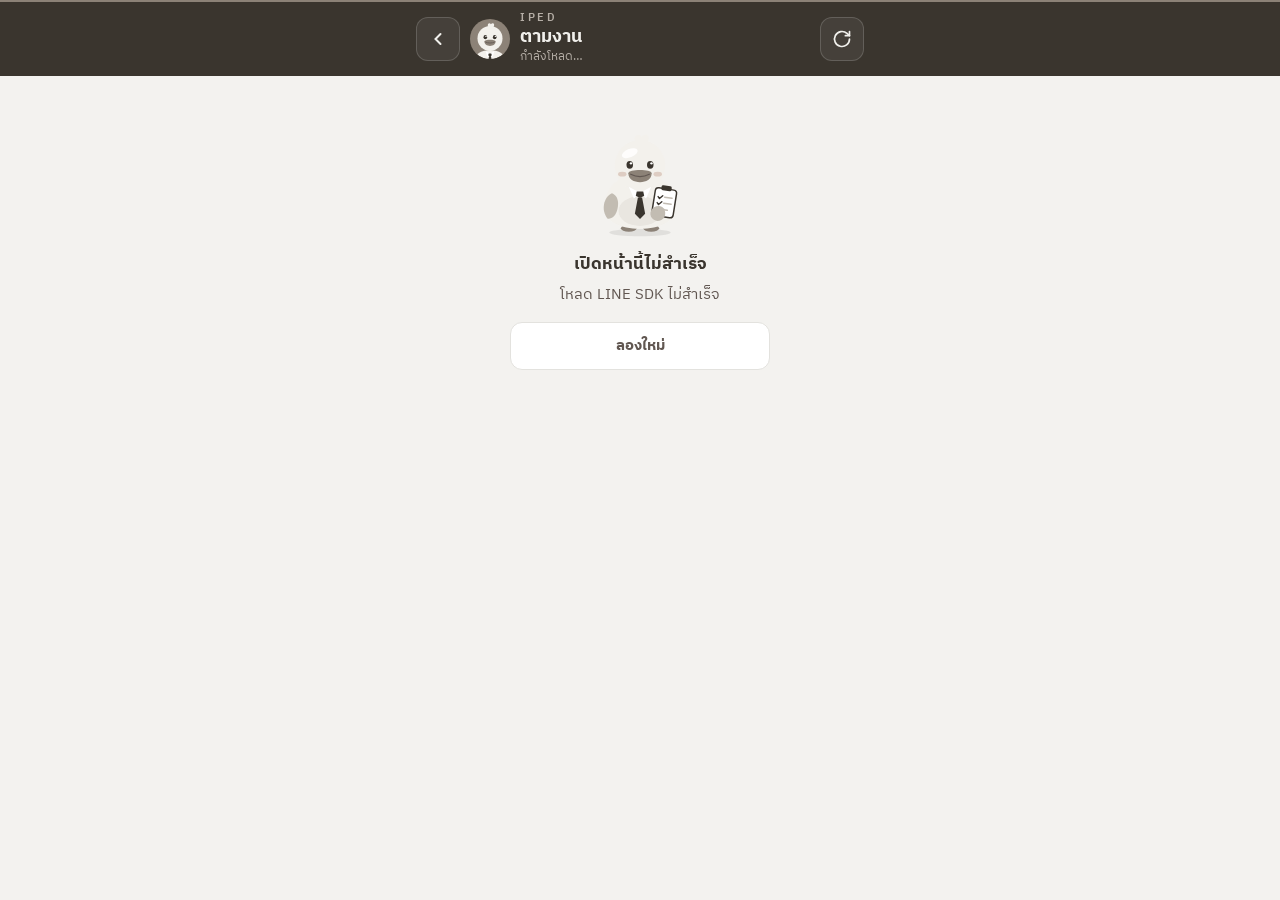
<file: liff/followup/index.html>
<!doctype html>
<html lang="th">
<head>
<meta charset="utf-8">
<meta name="viewport" content="width=device-width, initial-scale=1, viewport-fit=cover">
<meta name="color-scheme" content="light dark">
<title>ตามงาน · IPED</title>
<link rel="preconnect" href="https://fonts.googleapis.com">
<link rel="preconnect" href="https://fonts.gstatic.com" crossorigin>
<link href="https://fonts.googleapis.com/css2?family=IBM+Plex+Sans+Thai:wght@400;500;600;700&display=swap" rel="stylesheet" media="print" onload="this.media='all'">
<link rel="stylesheet" href="../shared/app.css">
<script src="https://static.line-scdn.net/liff/edge/2/sdk.js" charset="utf-8" defer></script>
<script src="../shared/app.js"></script>
<!-- IPED · ตามงาน (CEO ทั้งบริษัท / หัวหน้าฝ่ายตัวเอง) + งานของฉัน (อัปเดต / ขอเลื่อน) · ทดสอบ: http://localhost:8766/followup/?dev=<LINE userId> -->
</head>
<body>
<header>
  <div class="wrap">
    <div class="top">
      <a class="iconbtn" href="../" data-page aria-label="หน้าหลัก"><svg viewBox="0 0 24 24" fill="none" stroke="currentColor" stroke-width="2.4" stroke-linecap="round"><path d="M15 6l-6 6 6 6"/></svg></a>
      <div class="brand"><div class="logo" aria-hidden="true">⏰</div><div style="min-width:0"><b id="pageTitle">ตามงาน</b><div class="me" id="me">กำลังโหลด…</div></div></div>
      <button class="iconbtn" id="refresh" aria-label="โหลดใหม่"><svg viewBox="0 0 24 24" fill="none" stroke="currentColor" stroke-width="2" stroke-linecap="round" stroke-linejoin="round"><path d="M21 12a9 9 0 1 1-3-6.7L21 8"/><path d="M21 3v5h-5"/></svg></button>
    </div>
    <div class="tabs" role="tablist" id="tabs" hidden></div>
  </div>
</header>

<main class="wrap" id="main">
  <p class="legend" style="font-size:12px;color:var(--muted);margin:0 0 10px">สี: <b style="color:var(--green-ink)">เขียว</b> = เดินตามแผน/เสร็จ · <b style="color:var(--warn)">เหลือง</b> = ใกล้กำหนด ติดปัญหา หรือรอตัดสิน · <b style="color:var(--bad)">แดง</b> = เลยกำหนด · <b>ดำ</b> = การ์ดดำจาก CEO</p>
  <div class="state" id="boot"><div class="spin"></div>กำลังโหลด…</div>
  <div id="tabTop"></div>
  <div class="list" id="list" role="tabpanel" aria-live="polite"></div>
</main>

<div class="bottombar" id="bar" hidden><div class="in"><button class="btn" id="selAll">เลือกทั้งหมด</button><button class="btn primary" id="nudgeSel" disabled>ตามที่เลือก (0)</button></div></div>
<div class="scrim" id="scrim"></div>

<!-- ผลการตาม -->
<div class="sheet" id="resSheet" role="dialog" aria-modal="true" aria-labelledby="resTitle" hidden>
  <div class="grab"></div>
  <h3><span id="resTitle">ตามแล้ว</span><button class="close" data-close aria-label="ปิด">×</button></h3>
  <div id="resBody"></div>
  <div class="actions"><button class="btn primary" data-close>เรียบร้อย</button></div>
</div>

<!-- ขยายเวลา (หัวหน้า/CEO) -->
<div class="sheet" id="extSheet" role="dialog" aria-modal="true" aria-labelledby="extTitle" hidden>
  <div class="grab"></div>
  <h3><span id="extTitle">ขยายกำหนดส่ง</span><button class="close" data-close aria-label="ปิด">×</button></h3>
  <p class="me" id="extSub" style="white-space:normal;margin:0 0 12px"></p>
  <div class="row2 field"><input class="inp" type="date" id="eDate" aria-label="วันที่ใหม่"><input class="inp" type="time" id="eTime" step="300" aria-label="เวลา"></div>
  <div class="chiprow" id="eChips" style="margin:-4px 0 14px"></div>
  <div id="extMsg"></div>
  <div class="actions"><button class="btn primary" id="extGo">ขยายและแจ้งเจ้าของงาน</button></div>
</div>

<div class="toast" id="toast" role="status" aria-live="polite"></div>

<script>
const { $, $$, esc, api, boot, fail, toast, busy, openSheet, closeSheets, link, when, todayStr, addDays, taskItem, deliveredText, viewPhotos } = Duck;
const { openUpdate, openRequest } = Duck.ownerSheets({ after: (r) => after(r) });
const TEAM_TABS = [
  { k: "overdue", t: "เลยกำหนด" }, { k: "blocked", t: "ติดปัญหา" }, { k: "soon", t: "ครบใน 2 วัน" }, { k: "ext", t: "รอพิจารณาเลื่อน", opt: true },
];
const S = { d: null, tab: null, sel: new Set() };

(async () => {
  try {
    await boot({ prefetch: "followup" });
    Duck.fixLinks();
    await load();
    $("#boot").hidden = true;
  } catch (e) { fail(e); }
})();

async function load() {
  S.d = await Duck.pre("followup");
  const ids = new Set((S.d.team || []).map((x) => x.id));
  for (const id of [...S.sel]) if (!ids.has(id)) S.sel.delete(id);
  const team = !!S.d.team;
  $("#pageTitle").textContent = team ? "ตามงาน" : "งานของฉัน";
  if (!S.tab) S.tab = team ? (TEAM_TABS.find((t) => S.d.team.some((x) => x.group === t.k)) || TEAM_TABS[0]).k : "mine";
  render();
}
$("#refresh").onclick = () => load().then(() => toast("อัปเดตแล้ว")).catch((e) => toast(e.message));

function tabsDef() {
  if (!S.d.team) return [];
  const t = TEAM_TABS.filter((x) => !x.opt || S.d.team.some((i) => i.group === x.k)).map((x) => ({ ...x, n: S.d.team.filter((i) => i.group === x.k).length }));
  if (S.d.mine.length) t.push({ k: "mine", t: "งานของฉัน", n: S.d.mine.length });
  return t;
}
function render() {
  const tabs = tabsDef();
  $("#tabs").hidden = !tabs.length;
  $("#tabs").innerHTML = tabs.map((t) => `<button role="tab" aria-selected="${S.tab === t.k}" data-k="${t.k}">${t.t}<span class="n${t.k === "overdue" && t.n ? " hot" : ""}">${t.n}</span></button>`).join("");
  const mine = S.tab === "mine";
  $("#bar").hidden = mine;
  if (mine) {
    $("#tabTop").innerHTML = "";
    $("#list").innerHTML = S.d.mine.length ? S.d.mine.map((x) => taskItem(x, { owner: false, nudgeInfo: false, actions: mineActions(x) })).join("") : `<div class="empty">ไม่มีงานค้าง 🎉</div>`;
    return;
  }
  const list = S.d.team.filter((x) => x.group === S.tab);
  const od = S.d.team.filter((x) => x.group === "overdue" && x.can.nudge);
  $("#tabTop").innerHTML = S.tab === "overdue" && od.length ? `<div style="margin-bottom:10px"><button class="btn danger" id="nudgeAll">ตามทั้งหมดที่เลยกำหนด (${od.length})</button></div>` : "";
  $("#list").innerHTML = list.length ? list.map((x) => taskItem(x, { pick: x.can.nudge, picked: S.sel.has(x.id), actions: teamActions(x) })).join("")
    : `<div class="empty">${{ overdue: "ไม่มีงานที่เลยกำหนด", blocked: "ไม่มีงานที่ติดปัญหา", soon: "ไม่มีงานที่ครบภายใน 2 วัน", ext: "ไม่มีคำขอเลื่อน" }[S.tab]}${S.d.me.role === "head" ? "ใน" + esc(S.d.me.dept) : ""}</div>`;
  renderBar();
}
function renderBar() {
  const vis = S.d.team ? S.d.team.filter((x) => x.group === S.tab && x.can.nudge) : [];
  $("#nudgeSel").disabled = !S.sel.size;
  $("#nudgeSel").textContent = `ตามที่เลือก (${S.sel.size})`;
  $("#selAll").disabled = !vis.length;
  $("#selAll").textContent = vis.length && vis.every((x) => S.sel.has(x.id)) ? "ไม่เลือกหน้านี้" : "เลือกทั้งหมด";
}
$("#tabs").onclick = (e) => { const b = e.target.closest("[data-k]"); if (b) { S.tab = b.dataset.k; render(); } };
$("#selAll").onclick = () => {
  const vis = S.d.team.filter((x) => x.group === S.tab && x.can.nudge);
  const all = vis.every((x) => S.sel.has(x.id));
  for (const x of vis) all ? S.sel.delete(x.id) : S.sel.add(x.id);
  render();
};

function teamActions(x) {
  const a = [];
  if (x.can.nudge) a.push(`<button class="btn sm" data-act="nudge">ตาม</button>`);
  else if (!x.owner.linked) a.push(`<span class="sub">${esc(x.owner.name)}ยังไม่ได้แอด IPED · ตามผ่าน IPED ไม่ได้</span>`);
  if (x.can.extend) a.push(`<button class="btn sm" data-act="extend">ขยายเวลา</button>`);
  if (x.can.ext_forward) a.push(`<button class="btn sm dark" data-act="ext_fwd">ส่งต่อให้ CEO</button>`);
  if (x.can.ext_decide) a.push(`<button class="btn sm primary" data-act="ext_ok">อนุมัติเลื่อน</button>`);
  if (x.can.ext_reject) a.push(`<button class="btn sm danger" data-act="ext_rej">ไม่ให้เลื่อน</button>`);
  return a.join("");
}
function mineActions(x) {
  if (x.status === "awaiting") return `<span class="sub">รอ${esc(x.approver?.name || "หัวหน้า")}อนุมัติก่อน ยังไม่ต้องเริ่มทำ</span>`;
  const a = [];
  if (x.can.update) a.push(`<button class="btn sm primary" data-act="update">อัปเดต</button>`);
  if (x.can.ext_request) a.push(`<button class="btn sm" data-act="request">ขอเลื่อน</button>`);
  return a.join("");
}

const find = (id) => (S.d.team || []).find((x) => x.id === id) || S.d.mine.find((x) => x.id === id);
let cur = null;
$("#main").onclick = async (e) => {
  if (e.target.closest("#nudgeAll")) {
    const b = e.target.closest("#nudgeAll");
    if (!confirm("ตามทุกคนที่เลยกำหนดตอนนี้?")) return;
    return busy(b, () => api("nudge/overdue", {}).then(showResult).catch((x) => toast(x.message)), "กำลังตาม…");
  }
  const card = e.target.closest("[data-id]"); if (!card) return;
  const x = find(card.dataset.id); if (!x) return;
  if (e.target.closest("[data-photos]")) return viewPhotos(x.last?.photos || []);
  if (e.target.closest("[data-pick]")) { S.sel.has(x.id) ? S.sel.delete(x.id) : S.sel.add(x.id); render(); return; }
  const b = e.target.closest("[data-act]"); if (!b) return;
  cur = x;
  switch (b.dataset.act) {
    case "nudge": return busy(b, () => api("nudge", { task_ids: [x.id] }).then(showResult).catch((er) => toast(er.message)), "…");
    case "extend": return openExtend(x);
    case "update": return openUpdate(x);
    case "request": return openRequest(x);
    case "ext_fwd": return busy(b, () => api("ext/forward", { ext_id: x.ext.id }).then(after).catch((er) => toast(er.message)), "…");
    case "ext_ok": return busy(b, () => api("ext/decide", { ext_id: x.ext.id, result: "approved" }).then(after).catch((er) => toast(er.message)), "…");
    case "ext_rej": if (!confirm(`ไม่ให้${x.owner.name}เลื่อน “${x.title}”?`)) return;
      return busy(b, () => api("ext/decide", { ext_id: x.ext.id, result: "rejected" }).then(after).catch((er) => toast(er.message)), "…");
  }
};
$("#nudgeSel").onclick = (e) => busy(e.target, async () => {
  try { const r = await api("nudge", { task_ids: [...S.sel] }); S.sel.clear(); showResult(r); }
  catch (er) { toast(er.message); }
}, "กำลังตาม…");

function showResult(r) {
  const icon = { pushed: "✅", not_linked: "⚠️", failed: "❌" }, label = { pushed: "ส่งทาง LINE แล้ว", not_linked: "ยังไม่ผูก LINE (ไม่ได้รับแจ้ง)", failed: "ส่งไม่สำเร็จ" };
  const rows = (r.results || []).map((x) => `<div class="step"><span aria-hidden="true">${icon[x.status]}</span><div><b>${esc(x.owner)}</b> · ${esc(x.title)}<small>${label[x.status]} · ตามแล้ว ${x.nudges} ครั้ง</small></div></div>`);
  for (const d of r.denied || []) rows.push(`<div class="step"><span aria-hidden="true">🔒</span><div>${esc(find(d.task_id)?.title || d.task_id)}<small>${esc(d.reason)}</small></div></div>`);
  const pushed = (r.results || []).filter((x) => x.status === "pushed").length;
  $("#resTitle").textContent = `ตามแล้ว ${pushed}/${(r.results || []).length} งาน`;
  $("#resBody").innerHTML = `<div style="display:flex;flex-direction:column;gap:10px;margin-bottom:12px">${rows.join("") || '<div class="empty">ไม่มีงานที่ต้องตาม</div>'}</div>`;
  openSheet("#resSheet");
  load().catch(() => {});
}
function after(r) {
  closeSheets();
  toast([r.messages?.[0], deliveredText(r)].filter(Boolean).join(" · ") || "เรียบร้อย");
  load().catch((e) => toast(e.message));
}
const errIn = (id, er) => { $(id).innerHTML = `<div class="errbox" role="alert">${esc(er.message)}</div>`; };

// ===== ขยายเวลา =====
function openExtend(x) {
  const base = x.due.slice(0, 10) > todayStr() ? x.due.slice(0, 10) : todayStr();
  $("#extSub").textContent = `${x.owner.name} · “${x.title}” กำหนดเดิม ${when(x.due)}`;
  $("#eDate").value = addDays(base, 1); $("#eTime").value = x.due.slice(11, 16); $("#eDate").min = todayStr();
  $("#eChips").innerHTML = [1, 2, 3, 7].map((n) => `<button type="button" data-n="${n}">+${n} วัน</button>`).join("");
  $("#eChips").onclick = (e) => { const b = e.target.closest("[data-n]"); if (b) $("#eDate").value = addDays(base, +b.dataset.n); };
  $("#extMsg").innerHTML = ""; openSheet("#extSheet");
}
$("#extGo").onclick = (e) => busy(e.target, () => api("extend", { task_id: cur.id, due: `${$("#eDate").value}T${$("#eTime").value}` }).then(after).catch((er) => errIn("#extMsg", er)));

</script>
</body>
</html>
</file>
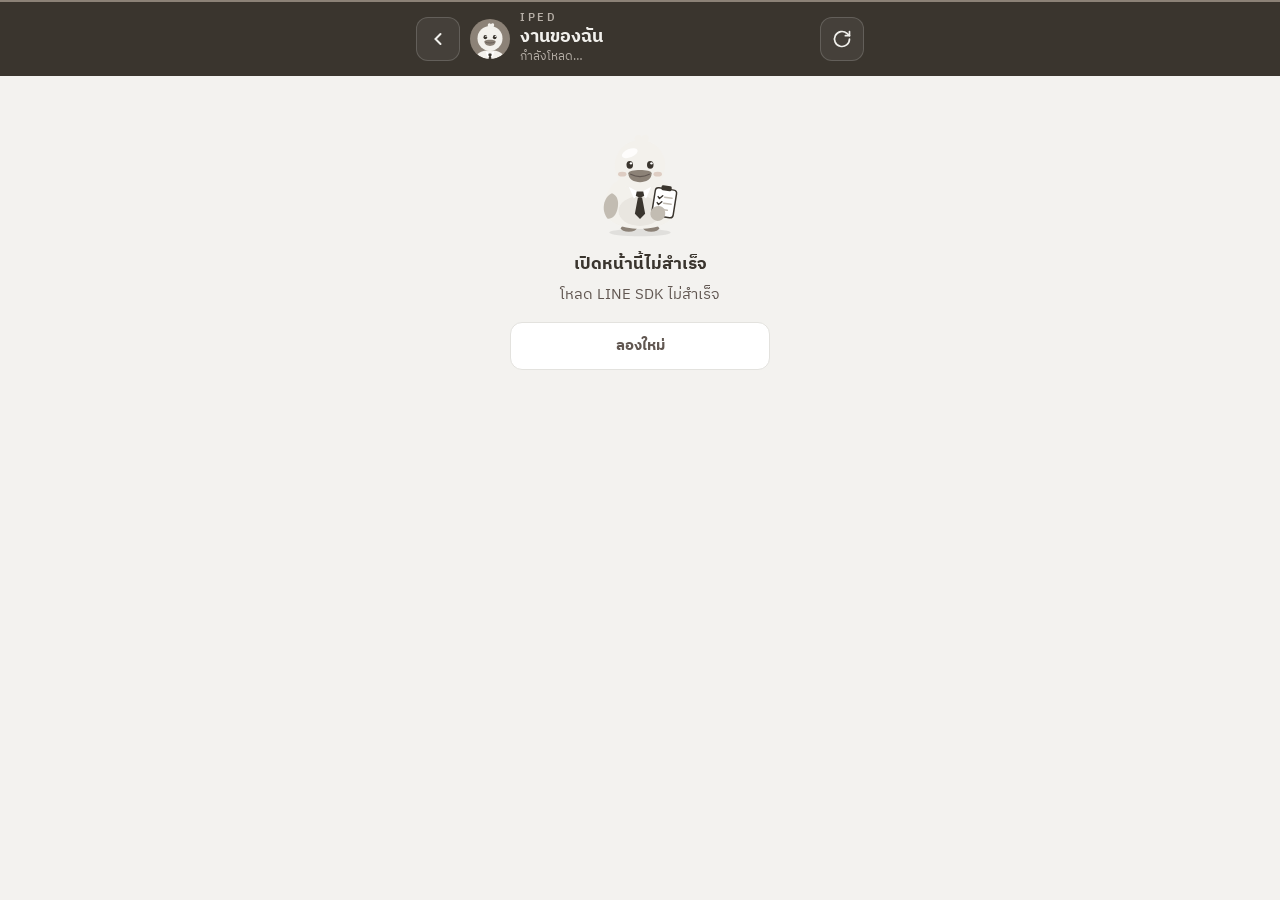
<file: liff/mytasks/index.html>
<!doctype html>
<html lang="th">
<head>
<meta charset="utf-8">
<meta name="viewport" content="width=device-width, initial-scale=1, viewport-fit=cover">
<meta name="color-scheme" content="light dark">
<title>งานของฉัน · IPED</title>
<link rel="preconnect" href="https://fonts.googleapis.com">
<link rel="preconnect" href="https://fonts.gstatic.com" crossorigin>
<link href="https://fonts.googleapis.com/css2?family=IBM+Plex+Sans+Thai:wght@400;500;600;700&display=swap" rel="stylesheet" media="print" onload="this.media='all'">
<link rel="stylesheet" href="../shared/app.css">
<script src="https://static.line-scdn.net/liff/edge/2/sdk.js" charset="utf-8" defer></script>
<script src="../shared/app.js"></script>
<!--
  IPED · งานของฉัน (ทุกตำแหน่งเห็นงานที่ตัวเองเป็นเจ้าของ) · เปิดจากการ์ด "งานของฉัน" ในแชต
  ?task=<id> = เปิดรายละเอียดงานนั้นทันที (การ์ดในแชตลิงก์มาแบบนี้ · LIFF ส่ง query ผ่าน liff.state)
  ทดสอบ: http://localhost:8766/mytasks/?dev=<LINE userId>[&task=<id>]
-->
<style>
.hello{display:flex;align-items:center;gap:12px;margin-bottom:12px}
.hello .nm{flex:1;min-width:0}
.hello .nm b{display:block;font-size:17px}
.hello .nm small{color:var(--muted);font-size:13px}
.item.tap{cursor:pointer;text-align:left}
.item.tap:active{background:var(--surface2)}
.item .meta{display:flex;flex-wrap:wrap;gap:4px 10px;font-size:12px;color:var(--muted)}
.item .meta .late{color:var(--bad);font-weight:700}
.item .meta .soon{color:var(--warn);font-weight:700}
.item.black{border-left:4px solid var(--black)}
.wait{font-size:13px;background:var(--warn-bg);color:var(--warn);border-radius:10px;padding:6px 10px}
details.done{margin-top:14px}
details.done summary{list-style:none;cursor:pointer;min-height:44px;display:flex;align-items:center;gap:8px;font-weight:600;color:var(--muted);font-size:14px}
details.done summary::-webkit-details-marker{display:none}
details.done summary::after{content:"▾";margin-left:auto;transition:transform .15s}
details.done[open] summary::after{transform:rotate(180deg)}
details.done .list{margin-top:6px}
.hist{display:flex;flex-direction:column;gap:0;margin:0 0 12px;padding:0;list-style:none}
.hist li{position:relative;padding:0 0 14px 22px}
.hist li::before{content:"";position:absolute;left:5px;top:7px;width:10px;height:10px;border-radius:99px;background:var(--green)}
.hist li::after{content:"";position:absolute;left:9px;top:19px;bottom:0;width:2px;background:var(--line)}
.hist li:last-child::after{display:none}
.hist li.blk::before{background:var(--amber)}
.hist .h1{font-size:12px;color:var(--muted)}
.hist .h1 b{color:var(--fg);font-size:13px}
.hist .tx{font-size:14px;overflow-wrap:anywhere}
.hist .phs{display:flex;gap:6px;margin-top:6px;flex-wrap:wrap}
.hist .phs button{width:64px;height:64px;padding:0;border:0;border-radius:10px;overflow:hidden;background:var(--line)}
.hist .phs img{width:100%;height:100%;object-fit:cover;display:block}
.desc{white-space:pre-wrap;overflow-wrap:anywhere;font-size:14px;background:var(--surface2);border-radius:12px;padding:10px 12px;margin:0 0 12px}
.dtop{display:flex;gap:8px;align-items:center;flex-wrap:wrap;margin:-4px 0 10px}
</style>
</head>
<body>
<header>
  <div class="wrap">
    <div class="top">
      <a class="iconbtn" href="../" data-page aria-label="หน้าหลัก"><svg viewBox="0 0 24 24" fill="none" stroke="currentColor" stroke-width="2.4" stroke-linecap="round"><path d="M15 6l-6 6 6 6"/></svg></a>
      <div class="brand"><div class="logo" aria-hidden="true"></div><div style="min-width:0"><b>งานของฉัน</b><div class="me" id="me">กำลังโหลด…</div></div></div>
      <button class="iconbtn" id="refresh" aria-label="โหลดใหม่"><svg viewBox="0 0 24 24" fill="none" stroke="currentColor" stroke-width="2" stroke-linecap="round" stroke-linejoin="round"><path d="M21 12a9 9 0 1 1-3-6.7L21 8"/><path d="M21 3v5h-5"/></svg></button>
    </div>
    <div class="tabs" role="tablist" id="tabs" aria-label="กรองงาน" hidden></div>
  </div>
</header>

<main class="wrap" id="main">
  <p class="legend" style="font-size:12px;color:var(--muted);margin:0 0 10px">สี: <b style="color:var(--green-ink)">เขียว</b> = เดินตามแผน/เสร็จ · <b style="color:var(--warn)">เหลือง</b> = ใกล้กำหนด ติดปัญหา หรือรอตัดสิน · <b style="color:var(--bad)">แดง</b> = เลยกำหนด · <b>ดำ</b> = การ์ดดำจาก CEO</p>
  <div class="state" id="boot"><div class="spin"></div>กำลังโหลด…</div>
  <div class="hello" id="hello" hidden></div>
  <div class="list" id="list" role="tabpanel" aria-live="polite"></div>
  <div id="doneBox"></div>
</main>

<div class="scrim" id="scrim"></div>
<!-- รายละเอียดงาน -->
<div class="sheet" id="dSheet" role="dialog" aria-modal="true" aria-labelledby="dTitle" hidden>
  <div class="grab"></div>
  <h3><span id="dTitle">งาน</span><button class="close" data-close aria-label="ปิด">×</button></h3>
  <div id="dBody"></div>
</div>
<div class="toast" id="toast" role="status" aria-live="polite"></div>

<script>
const { $, esc, api, boot, fail, toast, busy, openSheet, closeSheets, when, ago, pbar, photoThumb, viewPhotos, avatar, deliveredText, bkkNow } = Duck;
const { openUpdate, openRequest } = Duck.ownerSheets({ after });
const CHIPS = [
  { k: "all", t: "ทั้งหมด" }, { k: "overdue", t: "เลยกำหนด" }, { k: "soon", t: "ใกล้ครบ" }, { k: "blocked", t: "ติดปัญหา" },
  { k: "awaiting", t: "รออนุมัติ" }, { k: "done", t: "เสร็จแล้ว" },
];
const EMPTY = { overdue: "ไม่มีงานเลยกำหนด", soon: "ไม่มีงานที่ครบใน 2 วัน", blocked: "ไม่มีงานติดปัญหา", awaiting: "ไม่มีการ์ดดำรออนุมัติ", done: "ยังไม่มีงานที่เสร็จใน 14 วันนี้" };
const S = { d: null, f: "all", openId: null };
const deep = new URLSearchParams(location.search).get("task");

(async () => {
  try {
    await boot({ prefetch: "mytasks" });
    Duck.fixLinks();
    await load();
    $("#boot").hidden = true;
    if (deep) openDetail(deep);
  } catch (e) { fail(e); }
})();

async function load() {
  S.d = await Duck.pre("mytasks");
  render();
}
$("#refresh").onclick = (e) => busy(e.currentTarget, () => load().then(() => toast("อัปเดตแล้ว")).catch((er) => toast(er.message)), "…");

// ===== วันครบกำหนดแบบคนพูด: "วันนี้ 17:00" "พรุ่งนี้ 17:00" "เลยมา 2 วัน" =====
function dueHuman(x) {
  if (x.group === "done") return { t: "เสร็จแล้ว", c: "" };
  const today = bkkNow().toISOString().slice(0, 10), d = x.due.slice(0, 10), hm = x.due.slice(11, 16);
  const days = Math.round((new Date(d + "T00:00:00Z") - new Date(today + "T00:00:00Z")) / 864e5);
  if (new Date(x.due) < new Date()) return { t: days === 0 ? "เลยกำหนดวันนี้ " + hm : "เลยมา " + -days + " วัน", c: "late" };
  if (days === 0) return { t: "วันนี้ " + hm, c: "soon" };
  if (days === 1) return { t: "พรุ่งนี้ " + hm, c: "soon" };
  if (days === 2) return { t: "มะรืนนี้ " + hm, c: "soon" };
  return { t: when(x.due), c: "" };
}
const waitText = (x) => `รอ${x.approver?.name || "หัวหน้า"}อนุมัติ · ยังไม่ต้องเริ่ม`;
const pillLabel = (x) => x.status === "awaiting" ? "รออนุมัติ" : x.status_th;

function render() {
  const items = S.d.items, me = S.d.me, prof = Duck.S.profile;
  const open = items.filter((x) => x.group !== "done");
  const n = (k) => k === "all" ? open.length : items.filter((x) => x.group === k).length;
  // ทักทาย + สรุป
  const od = n("overdue");
  $("#hello").hidden = false;
  $("#hello").innerHTML = `${avatar({ ...me, pic: me.pic || prof?.pictureUrl }, "lg")}<div class="nm"><b>สวัสดี${esc(me.name === "CEO" ? "ครับ CEO" : me.name)}</b><small>${
    open.length ? `มีงานค้าง ${open.length} งาน${od ? ` · <span style="color:var(--bad);font-weight:700">เลยกำหนด ${od}</span>` : ""}` : "ไม่มีงานค้าง พักได้เลย"}</small></div>`;
  // ชิปกรอง (ซ่อนชิปที่ไม่มีงาน ยกเว้น ทั้งหมด / ชิปที่เลือกอยู่)
  const chips = CHIPS.filter((c) => c.k === "all" || c.k === S.f || n(c.k));
  $("#tabs").hidden = !items.length;
  $("#tabs").innerHTML = chips.map((c) => `<button role="tab" aria-selected="${S.f === c.k}" data-k="${c.k}">${c.t}<span class="n${c.k === "overdue" && n(c.k) ? " hot" : ""}">${n(c.k)}</span></button>`).join("");
  // รายการ
  const list = S.f === "all" ? open : items.filter((x) => x.group === S.f);
  $("#list").innerHTML = list.length ? list.map(item).join("")
    : `<div class="empty">${S.f === "all" ? "ไม่มีงานค้าง 🎉" : EMPTY[S.f]}</div>`;
  const done = items.filter((x) => x.group === "done");
  $("#doneBox").innerHTML = S.f === "all" && done.length
    ? `<details class="done"><summary>✓ เสร็จแล้ว ${done.length} งาน (14 วันล่าสุด)</summary><div class="list">${done.map(item).join("")}</div></details>` : "";
}
$("#tabs").onclick = (e) => { const b = e.target.closest("[data-k]"); if (b) { S.f = b.dataset.k; render(); window.scrollTo({ top: 0 }); } };

function item(x) {
  const due = dueHuman(x);
  const by = x.by ? `มอบโดย ${esc(x.by.name)}` : "";
  return `<article class="item tap${x.special ? " black" : ""}" data-id="${esc(x.id)}" role="button" tabindex="0" aria-label="${esc(x.title)} · ${esc(pillLabel(x))} · ${esc(due.t)}">
    <div class="row"><div class="t">${x.special ? '<span class="pill black" style="margin-right:6px">การ์ดดำ</span>' : ""}${esc(x.title)}</div><span class="pill ${esc(x.status)}">${esc(pillLabel(x))}</span></div>
    ${x.status === "awaiting" ? `<div class="wait">${esc(waitText(x))}</div>` : pbar(x.progress, x.status)}
    <div class="meta"><span class="${due.c}">${esc(due.t)}</span>${by ? `<span>${by}</span>` : ""}</div>
    ${x.ext ? `<div class="sub">ขอเลื่อนเป็น ${esc(when(x.ext.new_due))} · รอ${esc(x.ext.approver || "")}พิจารณา</div>` : ""}
    ${x.last?.note || x.last?.photos?.length ? `<div class="note${x.last.photos?.length ? " hasph" : ""}">${photoThumb(x)}<div><small>อัปเดตล่าสุด · ${esc(ago(x.last.at))}</small>${esc(x.last.note || "")}</div></div>` : ""}
  </article>`;
}

const find = (id) => S.d?.items.find((x) => x.id === id);
$("#main").onclick = (e) => {
  const card = e.target.closest("[data-id]"); if (!card) return;
  const x = find(card.dataset.id); if (!x) return;
  if (e.target.closest("[data-photos]")) return viewPhotos(x.last?.photos || []);
  openDetail(x.id);
};
$("#main").onkeydown = (e) => { if ((e.key === "Enter" || e.key === " ") && e.target.matches(".item.tap")) { e.preventDefault(); e.target.click(); } };

// ===== รายละเอียดงาน + ประวัติอัปเดต =====
async function openDetail(id) {
  S.openId = id;
  let x = find(id);
  $("#dTitle").textContent = x ? x.title : "กำลังโหลด…";
  $("#dBody").innerHTML = x ? detail(x, null) : `<div class="state"><div class="spin"></div></div>`;
  openSheet("#dSheet");
  try {
    const r = await api("history?task=" + encodeURIComponent(id));
    if (S.openId !== id) return;
    x = find(id) || { ...r.task, group: r.task.progress >= 100 ? "done" : null };
    $("#dTitle").textContent = x.title;
    $("#dBody").innerHTML = detail(x, r.updates);
  } catch (er) {
    if (S.openId !== id) return;
    if (!x) { closeSheets(); toast(er.message); return; }
    $("#hist").innerHTML = `<div class="errbox" role="alert">โหลดประวัติไม่สำเร็จ: ${esc(er.message)}</div>`;
  }
}
function detail(x, ups) {
  const due = dueHuman(x.group ? x : { ...x, group: x.status === "done" ? "done" : null });
  const mine = x.owner?.id === S.d.me.id;
  const acts = [];
  if (x.can?.update) acts.push(`<button class="btn primary" data-act="update">อัปเดตงาน</button>`);
  if (x.can?.ext_request) acts.push(`<button class="btn" data-act="request">ขอเลื่อน</button>`);
  return `<div class="dtop">${x.special ? '<span class="pill black">การ์ดดำ</span>' : ""}<span class="pill ${esc(x.status)}">${esc(pillLabel(x))}</span></div>
    ${x.status === "awaiting" ? `<div class="warnbox">${esc(waitText(x))}<br><small>อนุมัติแล้ว IPED จะแจ้งในแชต แล้วค่อยเริ่มอัปเดตงาน</small></div>` : `<div style="margin-bottom:12px">${pbar(x.progress, x.status)}</div>`}
    ${x.detail ? `<p class="desc">${esc(x.detail)}</p>` : ""}
    <dl class="kv">
      <dt>กำหนดส่ง</dt><dd>${esc(when(x.due))}${due.t === when(x.due) ? "" : ` <span style="color:var(${due.c === "late" ? "--bad" : due.c === "soon" ? "--warn" : "--muted"});font-weight:600">· ${esc(due.t)}</span>`}</dd>
      ${x.by ? `<dt>มอบโดย</dt><dd>${esc(x.by.name)}</dd>` : ""}
      ${x.special && x.approver ? `<dt>ผู้อนุมัติ</dt><dd>${esc(x.approver.name)}${x.approval === "approved" ? " · อนุมัติแล้ว" : x.approval === "pending" ? " · รออนุมัติ" : ""}</dd>` : ""}
      ${!mine && x.owner ? `<dt>ผู้รับผิดชอบ</dt><dd>${esc(x.owner.name)}</dd>` : ""}
      ${x.ext_count ? `<dt>เลื่อนแล้ว</dt><dd>${x.ext_count} ครั้ง</dd>` : ""}
    </dl>
    ${x.ext ? `<div class="warnbox" style="font-size:13px">ขอเลื่อนเป็น <b>${esc(when(x.ext.new_due))}</b> · รอ${esc(x.ext.approver || "")}พิจารณา<br>เหตุผล: ${esc(x.ext.reason)}</div>` : ""}
    ${acts.length ? `<div class="actions" style="margin-bottom:16px">${acts.join("")}</div>` : ""}
    <h2 class="sec" style="margin-top:4px">ประวัติอัปเดต${ups ? ` <small>${ups.length} ครั้ง</small>` : ""}</h2>
    <div id="hist">${ups == null ? `<div class="state" style="padding:12px"><div class="spin"></div></div>` : ups.length ? `<ol class="hist">${ups.map(hist).join("")}</ol>` : `<div class="empty">ยังไม่มีการอัปเดต</div>`}</div>`;
}
function hist(u, i) {
  const blk = /ติดปัญหา/.test(u.note);
  return `<li class="${blk ? "blk" : ""}"><div class="h1"><b>${esc(when(u.at))}</b>${u.progress != null ? ` · ${u.progress}%` : ""}${u.by ? ` · ${esc(u.by)}` : ""}</div>
    ${u.note ? `<div class="tx">${esc(u.note)}</div>` : ""}
    ${u.photos.length ? `<div class="phs">${u.photos.map((p, j) => `<button type="button" data-hist="${i}" data-j="${j}" aria-label="ดูรูปที่ ${j + 1}"><img src="${esc(p)}" alt="" loading="lazy"></button>`).join("")}</div>` : ""}</li>`;
}
$("#dBody").onclick = (e) => {
  const x = find(S.openId);
  const ph = e.target.closest("[data-hist]");
  if (ph) { const li = ph.closest("li"); return viewPhotos([...li.querySelectorAll("img")].map((im) => im.src), +ph.dataset.j); }
  const b = e.target.closest("[data-act]"); if (!b || !x) return;
  closeSheets();
  setTimeout(() => b.dataset.act === "update" ? openUpdate(x) : openRequest(x), 280);
};

function after(r) {
  closeSheets();
  toast([r.messages?.[0], deliveredText(r)].filter(Boolean).join(" · ") || "บันทึกแล้ว");
  load().catch((e) => toast(e.message));
}
</script>
</body>
</html>
</file>
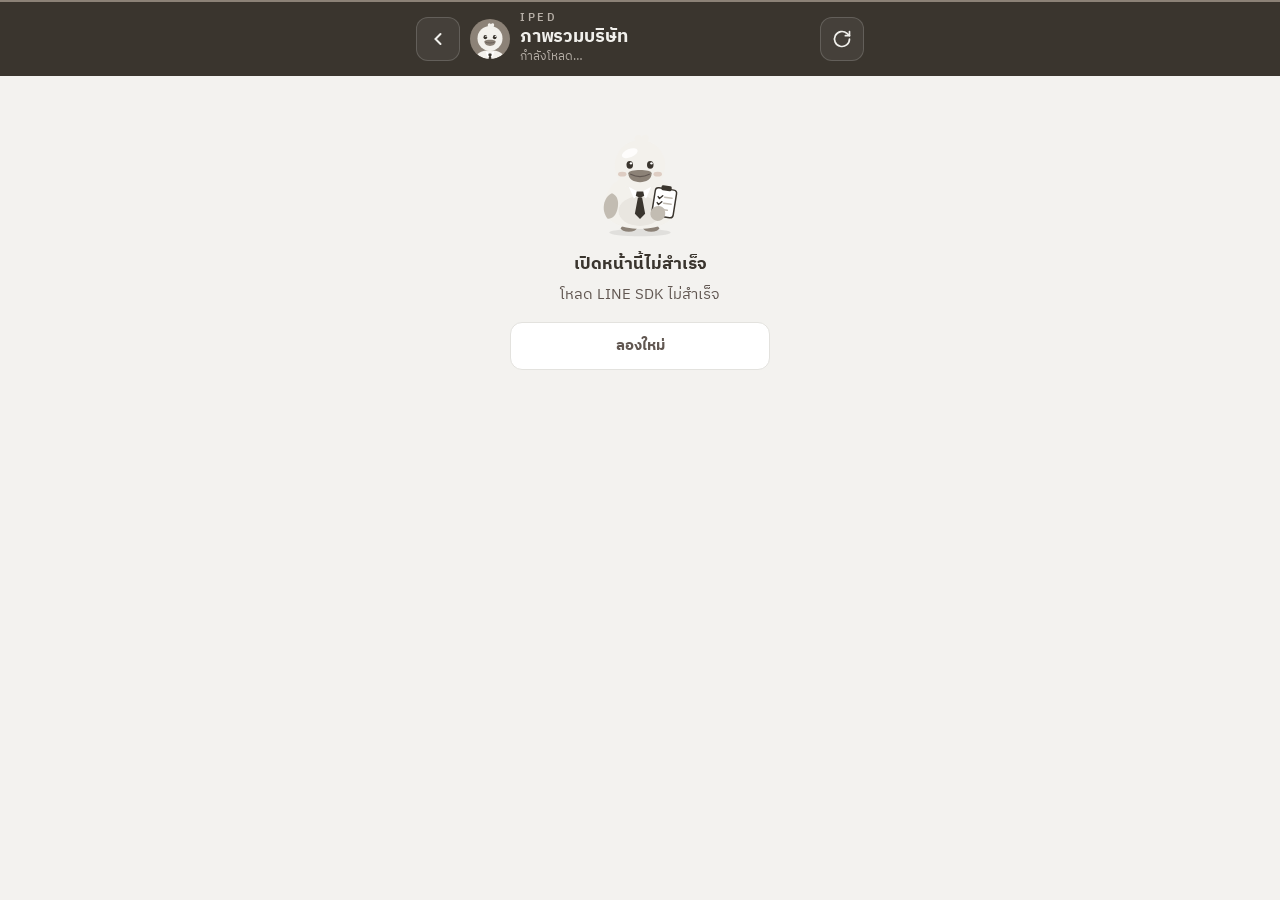
<file: liff/overview/index.html>
<!doctype html>
<html lang="th">
<head>
<meta charset="utf-8">
<meta name="viewport" content="width=device-width, initial-scale=1, viewport-fit=cover">
<meta name="color-scheme" content="light dark">
<title>ภาพรวมบริษัท · IPED</title>
<link rel="preconnect" href="https://fonts.googleapis.com">
<link rel="preconnect" href="https://fonts.gstatic.com" crossorigin>
<link href="https://fonts.googleapis.com/css2?family=IBM+Plex+Sans+Thai:wght@400;500;600;700&display=swap" rel="stylesheet" media="print" onload="this.media='all'">
<link rel="stylesheet" href="../shared/app.css">
<script src="https://static.line-scdn.net/liff/edge/2/sdk.js" charset="utf-8" defer></script>
<script src="../shared/app.js"></script>
<!--
  IPED · ภาพรวมบริษัท (LIFF) · การเงิน / จัดซื้อ / โครงการ / งาน · ข้อมูลจาก GET app-api/overview
  CEO เห็นทุกอย่าง · หัวหน้าฝ่ายการเงิน = การเงิน + จัดซื้อ + โครงการ + งานฝ่าย · หัวหน้าอื่น = โครงการของฝ่าย + งานฝ่าย · พนักงานใช้ไม่ได้
  แท็บตรง: ?tab=finance | procurement | projects | work · ทดสอบ: http://localhost:8766/overview/?dev=<LINE userId>
  กราฟเป็น SVG ในหน้า (ไม่ใช้ไลบรารี) · หน่วย: บาท (API) → แสดง "ล้านบาท" ทศนิยม 1 ตำแหน่ง หรือ ฿ คั่นหลักพัน
-->
<style>
:root{--c-rev:#56704f;--c-exp:#8a7896;--grid:#e3e2de}
@media (prefers-color-scheme:dark){:root{--c-rev:#56704f;--c-exp:#8a7896;--grid:#4a443e}}
.asof{font-size:12px;color:var(--muted)}
.panel{display:flex;flex-direction:column;gap:12px;padding-bottom:12px}
.panel>h2.sec{margin:8px 0 0}
.kpis{display:grid;grid-template-columns:1fr 1fr;gap:8px}
.kpi{background:var(--surface);border:1px solid var(--line);border-radius:var(--r);padding:10px 12px;min-width:0;display:flex;flex-direction:column;gap:2px;text-decoration:none}
.kpi small{font-size:12px;color:var(--muted);line-height:1.35}
.kpi b{font-size:22px;line-height:1.2;font-variant-numeric:tabular-nums;letter-spacing:-.01em}
.kpi b em{font-style:normal;font-size:13px;font-weight:600;color:var(--muted);margin-left:3px}
.kpi .d{font-size:12px;font-weight:700}
.up{color:var(--green-ink)} .down{color:var(--bad)} .flat{color:var(--muted)}
.kpi.bad{border-color:var(--bad)} .kpi.warn{border-color:var(--amber)}
.alert{background:var(--surface);border:1px solid var(--line);border-left:4px solid var(--info);border-radius:var(--r);padding:10px 12px;display:flex;flex-direction:column;gap:6px}
.alert.warn{border-left-color:var(--amber)} .alert.bad{border-left-color:var(--bad)}
.alert .t{font-weight:600;overflow-wrap:anywhere}
.alert .sub{font-size:13px;color:var(--muted);overflow-wrap:anywhere}
.alert .btnrow .btn{min-width:0;flex:1}
.alert .go{align-self:flex-start;min-height:44px;display:inline-flex;align-items:center;gap:4px;font-weight:700;color:var(--green-ink);text-decoration:none;background:none;border:0;padding:0 2px}
.chart{background:var(--surface);border:1px solid var(--line);border-radius:var(--r);padding:12px}
.chart svg{display:block;width:100%;height:auto;overflow:visible}
.chart svg text{fill:var(--muted);font:11px "IBM Plex Sans Thai",system-ui,sans-serif}
.chart svg .lbl{fill:var(--fg);font-weight:700}
.chart svg .hit{fill:transparent;cursor:pointer}
.chart svg .hit:focus{outline:none}
.chart svg g.col.on .hl{fill:var(--surface2)}
.legend{display:flex;flex-wrap:wrap;gap:12px;font-size:12px;color:var(--muted);margin-bottom:6px}
.legend i{display:inline-block;width:12px;height:8px;border-radius:2px;margin-right:4px;vertical-align:1px}
.legend i.line{height:2px;width:14px;background:var(--fg);vertical-align:3px}
.tip{min-height:40px;font-size:13px;background:var(--surface2);border-radius:10px;padding:6px 10px;margin-top:8px;font-variant-numeric:tabular-nums}
.tip b{font-weight:700}
details.tbl{margin-top:8px;font-size:13px}
details.tbl summary{min-height:44px;display:flex;align-items:center;font-weight:600;color:var(--green-ink);cursor:pointer}
table{width:100%;border-collapse:collapse;font-variant-numeric:tabular-nums}
th,td{padding:6px 4px;border-bottom:1px solid var(--line);text-align:right;font-size:13px}
th:first-child,td:first-child{text-align:left}
th{color:var(--muted);font-weight:600}
.hbars{display:flex;flex-direction:column;gap:10px}
.hbar .top{display:flex;gap:8px;font-size:13px;align-items:baseline}
.hbar .top span{flex:1;min-width:0;overflow-wrap:anywhere}
.hbar .top b{font-variant-numeric:tabular-nums;white-space:nowrap}
.hbar .top small{font-size:12px;font-weight:700;white-space:nowrap}
.track{height:10px;background:var(--surface2);border-radius:99px;overflow:hidden;margin-top:4px}
.track i{display:block;height:100%;border-radius:99px;background:var(--c-rev)}
.track i.exp{background:var(--c-exp)}
.box{background:var(--surface);border:1px solid var(--line);border-radius:var(--r);padding:12px}
.rowlist{display:flex;flex-direction:column}
.rowlist .r{display:flex;gap:10px;align-items:flex-start;padding:10px 0;border-bottom:1px solid var(--line)}
.rowlist .r:last-child{border-bottom:0}
.rowlist .r .m{flex:1;min-width:0}
.rowlist .r .m b{display:block;font-weight:600;overflow-wrap:anywhere}
.rowlist .r .m small{display:block;color:var(--muted);font-size:12px;overflow-wrap:anywhere}
.rowlist .r .v{text-align:right;font-weight:700;font-variant-numeric:tabular-nums;white-space:nowrap}
.rowlist .r .v small{display:block;font-size:12px;font-weight:700}
.po{background:var(--surface);border:1px solid var(--line);border-radius:var(--r);padding:12px;display:flex;flex-direction:column;gap:6px}
.po .row{display:flex;gap:8px;align-items:flex-start}
.po .row .t{flex:1;min-width:0;font-weight:600;overflow-wrap:anywhere}
.po .amt{font-size:20px;font-weight:700;font-variant-numeric:tabular-nums}
.po .sub{font-size:12px;color:var(--muted);overflow-wrap:anywhere}
.po.done{opacity:.75}
.pill.at_risk,.pill.late{background:var(--warn-bg);color:var(--warn)} .pill.at_risk::before{content:"⚠"}
.pill.delayed,.pill.bad{background:var(--bad-bg);color:var(--bad)} .pill.delayed::before{content:"⏰"}
.pill.on_track,.pill.approved,.pill.delivered{background:var(--ok-bg);color:var(--green-ink)} .pill.on_track::before,.pill.approved::before,.pill.delivered::before{content:"✓"}
.pill.ordered{background:var(--info-bg);color:var(--info)} .pill.ordered::before{content:"🚚"}
.pill.awaiting_approval{background:var(--warn-bg);color:var(--warn)} .pill.awaiting_approval::before{content:"⏳"}
.pill.ceo{background:var(--black);color:var(--on-black)}
.proj{background:var(--surface);border:1px solid var(--line);border-radius:var(--r);padding:12px;display:flex;flex-direction:column;gap:8px}
.proj .row{display:flex;gap:8px;align-items:flex-start}
.proj .row .t{flex:1;min-width:0;font-weight:700;overflow-wrap:anywhere}
.proj .row .t small{display:block;font-weight:500;color:var(--muted);font-size:12px}
.meter .lab{display:flex;justify-content:space-between;font-size:12px;color:var(--muted);gap:8px}
.meter .lab b{color:var(--fg);font-variant-numeric:tabular-nums}
.meter .bar{position:relative;height:10px;background:var(--surface2);border-radius:99px;margin-top:4px}
.meter .bar i{position:absolute;left:0;top:0;bottom:0;border-radius:99px;background:var(--green)}
.meter .bar i.warn{background:var(--amber)} .meter .bar i.bad{background:var(--bad)}
.meter .bar .mark{position:absolute;top:-4px;bottom:-4px;width:2px;background:var(--fg);border-radius:2px}
.meter .bar .over{position:absolute;right:0;top:0;bottom:0;border-radius:0 99px 99px 0;background:repeating-linear-gradient(135deg,rgba(255,255,255,.6) 0 3px,transparent 3px 6px)}
.reasons{font-size:13px;color:var(--warn);background:var(--warn-bg);border-radius:10px;padding:6px 10px}
.reasons.bad{color:var(--bad);background:var(--bad-bg)}
.kvs{display:grid;grid-template-columns:auto 1fr;gap:4px 12px;font-size:13px}
.kvs dt{color:var(--muted)} .kvs dd{margin:0;font-weight:600;text-align:right;font-variant-numeric:tabular-nums;overflow-wrap:anywhere}
.dept{display:grid;grid-template-columns:1fr repeat(3,52px);gap:4px;align-items:center;padding:10px 0;border-bottom:1px solid var(--line)}
.dept:last-child{border-bottom:0}
.dept .nm b{display:block;font-weight:600} .dept .nm small{color:var(--muted);font-size:12px}
.dept .c{text-align:center;font-weight:700;font-variant-numeric:tabular-nums;border-radius:10px;padding:4px 0}
.dept .c small{display:block;font-size:11px;font-weight:600;color:var(--muted)}
.dept .c.bad{background:var(--bad-bg);color:var(--bad)} .dept .c.warn{background:var(--warn-bg);color:var(--warn)}
.dept.hd{padding:0 0 4px} .dept.hd span{font-size:11px;color:var(--muted);text-align:center}
.links{display:grid;grid-template-columns:1fr 1fr;gap:8px}
.links .btn{font-size:14px}
.muted{color:var(--muted);font-size:13px}
</style>
</head>
<body>
<header>
  <div class="wrap">
    <div class="top">
      <a class="iconbtn" href="../" data-page aria-label="หน้าหลัก"><svg viewBox="0 0 24 24" fill="none" stroke="currentColor" stroke-width="2.4" stroke-linecap="round"><path d="M15 6l-6 6 6 6"/></svg></a>
      <div class="brand"><div class="logo" aria-hidden="true">🦆</div><div style="min-width:0"><b>ภาพรวมบริษัท</b><div class="me" id="me">กำลังโหลด…</div></div></div>
      <button class="iconbtn" id="refresh" aria-label="โหลดข้อมูลใหม่"><svg viewBox="0 0 24 24" fill="none" stroke="currentColor" stroke-width="2" stroke-linecap="round" stroke-linejoin="round"><path d="M21 12a9 9 0 1 1-3-6.7L21 8"/><path d="M21 3v5h-5"/></svg></button>
    </div>
    <div class="tabs" role="tablist" aria-label="หมวดข้อมูล" id="tabs" hidden></div>
  </div>
</header>

<main class="wrap" id="main">
  <div class="state" id="boot"><div class="spin"></div>กำลังโหลด…</div>
  <div id="panel" class="panel" role="tabpanel" tabindex="-1" hidden></div>
</main>

<div class="scrim" id="scrim"></div>
<div class="sheet" id="poSheet" role="dialog" aria-modal="true" aria-labelledby="poTitle" hidden>
  <div class="grab"></div>
  <h3><span id="poTitle">อนุมัติใบสั่งซื้อ</span><button class="close" data-close aria-label="ปิด">×</button></h3>
  <div id="poInfo"></div>
  <div class="field" id="poNoteF"><label for="poNote">เหตุผล / หมายเหตุถึงผู้ขอ <small>(ไม่บังคับ)</small></label><textarea class="inp" id="poNote" maxlength="300" placeholder="เช่น ขอใบเสนอราคาเปรียบเทียบอีก 2 เจ้า"></textarea></div>
  <div id="poMsg"></div>
  <div class="actions"><button class="btn primary" id="poGo">อนุมัติ</button></div>
</div>
<div class="toast" id="toast" role="status" aria-live="polite"></div>

<script>
const { $, $$, esc, api, boot, fail, toast, busy, openSheet, closeSheets, link, fixLinks, when, deliveredText } = Duck;
const TABS = [
  { k: "summary", t: "ภาพรวม" }, { k: "finance", t: "การเงิน" }, { k: "procurement", t: "จัดซื้อ" },
  { k: "projects", t: "โครงการ" }, { k: "work", t: "งาน" },
];
const S = { d: null, tab: null, po: null, approve: true };

// ===== ตัวเลขแบบไทย =====
const mb = (x) => (x / 1e6).toLocaleString("th-TH", { minimumFractionDigits: 1, maximumFractionDigits: 1 });
const MB = (x) => mb(x) + " ล้านบาท";
const baht = (x) => "฿" + Math.round(x).toLocaleString("th-TH");
const money = (x) => Math.abs(x) >= 1e6 ? MB(x) : baht(x);
const delta = (v, goodUp = true) => v == null ? "" : `<span class="d ${v === 0 ? "flat" : (v > 0) === goodUp ? "up" : "down"}">${v > 0 ? "▲" : v < 0 ? "▼" : "•"} ${Math.abs(v).toLocaleString("th-TH", { maximumFractionDigits: 1 })}%</span>`;
const dshort = (ymd) => ymd ? when(ymd + "T00:00:00+07:00", false) : "";
const daysTo = (ymd) => Math.round((new Date(ymd + "T00:00:00Z") - new Date(S.d.today + "T00:00:00Z")) / 864e5);

(async () => {
  try {
    const me = await boot({ prefetch: "overview" });
    if (me.me.role === "staff") { Duck.fail(Object.assign(new Error("ภาพรวมบริษัทเปิดให้เฉพาะ CEO และหัวหน้าฝ่ายครับ ดูงานของคุณได้ที่หน้างานของฉัน"), { status: 403 })); return; }
    fixLinks();
    await load();
    $("#boot").hidden = true; $("#tabs").hidden = false; $("#panel").hidden = false;
  } catch (e) { fail(e); }
})();

async function load() {
  const d = await Duck.pre("overview");
  S.d = d;
  $("#me").innerHTML = `ข้อมูล ณ ${esc(d.as_of_text)}` + (Duck.DEV_USER ? ' <span class="devbadge">DEV</span>' : "");
  const want = new URLSearchParams(location.search).get("tab");
  const keys = d.sections.map((s) => s);
  if (!S.tab || !keys.includes(S.tab)) S.tab = keys.includes(want) ? want : "summary";
  render();
}
$("#refresh").onclick = (e) => busy(e.currentTarget, () => load().then(() => toast("อัปเดตแล้ว")).catch((er) => toast(er.message)), "…");

// ===== แท็บ (role=tab · ลูกศรซ้าย/ขวาเลื่อนแท็บ) =====
function renderTabs() {
  const d = S.d;
  const badge = { summary: d.decisions, procurement: d.procurement?.awaiting.filter((o) => o.can_decide).length || 0, projects: d.projects.filter((p) => p.status === "delayed" || p.status === "at_risk").length, work: d.work.totals.overdue };
  $("#tabs").innerHTML = TABS.filter((t) => d.sections.includes(t.k)).map((t) =>
    `<button role="tab" id="tab-${t.k}" aria-controls="panel" aria-selected="${S.tab === t.k}" tabindex="${S.tab === t.k ? 0 : -1}" data-k="${t.k}">${t.t}${badge[t.k] ? `<span class="n hot" aria-label="${badge[t.k]} เรื่องต้องดู">${badge[t.k]}</span>` : ""}</button>`).join("");
  $("#panel").setAttribute("aria-labelledby", "tab-" + S.tab);
  const sel = $("#tab-" + S.tab), bar = $("#tabs");   // แท็บที่เลือกต้องเห็นเต็ม (จอแคบเลื่อนแท็บได้)
  if (sel && (sel.offsetLeft < bar.scrollLeft || sel.offsetLeft + sel.offsetWidth > bar.scrollLeft + bar.clientWidth)) bar.scrollLeft = sel.offsetLeft - 16;
}
$("#tabs").onclick = (e) => { const b = e.target.closest("[data-k]"); if (b) go(b.dataset.k); };
$("#tabs").onkeydown = (e) => {
  if (!["ArrowLeft", "ArrowRight", "Home", "End"].includes(e.key)) return;
  const bs = $$("[role=tab]", $("#tabs")), i = bs.findIndex((b) => b.dataset.k === S.tab);
  const j = e.key === "Home" ? 0 : e.key === "End" ? bs.length - 1 : (i + (e.key === "ArrowRight" ? 1 : -1) + bs.length) % bs.length;
  e.preventDefault(); go(bs[j].dataset.k); $(`#tab-${bs[j].dataset.k}`).focus();
};
function go(k, focus) {
  S.tab = k;
  const u = new URL(location.href);
  if (k === "summary") u.searchParams.delete("tab"); else u.searchParams.set("tab", k);
  history.replaceState(null, "", u.pathname + u.search);
  render();
  window.scrollTo(0, 0);
  if (focus) $("#panel").focus();
}
document.addEventListener("click", (e) => { const a = e.target.closest("[data-tab]"); if (a) { e.preventDefault(); go(a.dataset.tab, true); } });

function render() {
  renderTabs();
  const f = { summary, finance, procurement, projects, work }[S.tab];
  $("#panel").innerHTML = f(S.d);
  fixLinks($("#panel"));
  if (S.tab === "finance") bindChart();
}

// ===== ภาพรวม =====
function kpi(label, value, unit, d, cls = "", attrs = "") {
  return `<div class="kpi ${cls}" ${attrs}><small>${label}</small><b>${value}${unit ? `<em>${unit}</em>` : ""}</b>${d || ""}</div>`;
}
function summary(d) {
  const k = d.kpi, out = [];
  if (k) {
    out.push(`<div class="kpis">
      ${kpi("รายได้ " + esc(k.month), mb(k.revenue), "ล้าน", delta(k.revenue_delta) + ` <span class="muted">จาก ${esc(k.prev_month)}</span>`)}
      ${kpi("กำไร · มาร์จิ้น " + k.margin.toLocaleString("th-TH") + "%", mb(k.profit), "ล้าน", delta(k.profit_delta), k.profit < 0 ? "bad" : "")}
      ${kpi("ค่าใช้จ่าย " + esc(k.month), mb(k.expense), "ล้าน", delta(k.expense_delta, false))}
      ${kpi("เงินสดในมือ", mb(k.cash), "ล้าน", delta(k.cash_delta))}
      ${kpi("ลูกหนี้ค้างชำระ " + k.ar_count + " ราย", mb(k.ar_overdue), "ล้าน", `<span class="d down">เกิน 60 วัน ${mb(k.ar_over60)} ล้าน</span>`, k.ar_over60 ? "warn" : "")}
      ${kpi("รายได้เดือนนี้ถึงวันที่ " + k.mtd.day, mb(k.mtd.revenue), "ล้าน", delta(k.mtd.delta) + ' <span class="muted">ช่วงเดียวกันเดือนก่อน</span>')}
    </div>`);
  } else {
    const t = d.work.totals, risk = d.projects.filter((p) => p.status !== "on_track" && p.status !== "done").length;
    out.push(`<div class="kpis">
      ${kpi("โครงการของฝ่าย", d.projects.length, "โครงการ", risk ? `<span class="d down">ต้องดู ${risk}</span>` : '<span class="d up">ตามแผนทั้งหมด</span>', risk ? "warn" : "")}
      ${kpi("งานเปิดในฝ่าย", t.open, "งาน", t.overdue ? `<span class="d down">เลยกำหนด ${t.overdue}</span>` : '<span class="d up">ไม่มีงานเลยกำหนด</span>', t.overdue ? "bad" : "")}
    </div>`);
  }
  const dec = d.alerts.filter((a) => a.decide), watch = d.alerts.filter((a) => !a.decide);
  out.push(`<h2 class="sec">เรื่องที่รอ${d.me.role === "ceo" && !d.me.dev ? "ท่าน" : "คุณ"}ตัดสินใจ <small>${dec.length ? dec.length + " เรื่อง" : ""}</small></h2>`);
  out.push(dec.length ? dec.map(alertItem).join("") : `<div class="empty">ไม่มีเรื่องรอตัดสินใจ</div>`);
  if (watch.length) out.push(`<h2 class="sec">ต้องจับตา <small>${watch.length} เรื่อง</small></h2>`, watch.map(alertItem).join(""));
  if (d.work.meetings_today.length) out.push(`<h2 class="sec">ประชุมวันนี้</h2><div class="box rowlist">${d.work.meetings_today.map(meetRow).join("")}</div>`);
  return out.join("");
}
function alertItem(a) {
  let act = "";
  if (a.po_id) act = `<div class="btnrow"><button class="btn sm primary" data-po="${esc(a.po_id)}" data-ok="1">อนุมัติ</button><button class="btn sm danger" data-po="${esc(a.po_id)}" data-ok="0">ไม่อนุมัติ</button></div>`;
  else if (a.tab) act = `<a class="go" href="?tab=${esc(a.tab)}" data-tab="${esc(a.tab)}">${esc(a.label || "ดู")} ›</a>`;
  else if (a.href) act = `<a class="go" href="${esc(a.href)}" data-page>${esc(a.label || "เปิด")} ›</a>`;
  return `<div class="alert ${esc(a.tone)}"><div class="t">${esc(a.title)}</div>${a.sub ? `<div class="sub">${esc(a.sub)}</div>` : ""}${act}</div>`;
}
const meetRow = (m) => `<div class="r"><div class="m"><b>${esc(m.time)} · ${esc(m.title)}</b><small>นัดโดย ${esc(m.organizer || "-")} · ${m.people} คน${m.mine ? " · คุณอยู่ในนัดนี้" : ""}</small></div></div>`;

// ===== การเงิน =====
function finance(d) {
  const f = d.finance, k = d.kpi;
  if (!f) return `<div class="empty">ยังไม่มีข้อมูลการเงินในระบบ</div>`;
  const maxP = Math.max(...f.by_project.map((p) => p.revenue), 1);
  return `
  <div class="kpis">
    ${kpi("รายได้ " + esc(k.month), mb(k.revenue), "ล้าน", delta(k.revenue_delta))}
    ${kpi("กำไร · มาร์จิ้น " + k.margin.toLocaleString("th-TH") + "%", mb(k.profit), "ล้าน", delta(k.profit_delta), k.profit < 0 ? "bad" : "")}
  </div>
  <h2 class="sec">รายได้ ค่าใช้จ่าย กำไร 6 เดือน <small>ล้านบาท</small></h2>
  <div class="chart">${chart(f.months)}
    <div class="tip" id="tip" aria-live="polite"></div>
    <details class="tbl"><summary>ดูเป็นตาราง</summary>
      <table><thead><tr><th>เดือน</th><th>รายได้</th><th>ค่าใช้จ่าย</th><th>กำไร</th></tr></thead>
      <tbody>${f.months.map((m) => `<tr><td>${esc(m.label)}</td><td>${mb(m.revenue)}</td><td>${mb(m.expense)}</td><td>${mb(m.profit)}</td></tr>`).join("")}</tbody></table>
    </details>
  </div>
  ${f.expense_note ? `<div class="warnbox" style="margin:0">ค่าใช้จ่ายที่เพิ่มขึ้นส่วนใหญ่มาจาก ${esc(f.expense_note)}</div>` : ""}
  <h2 class="sec">รายได้ตามโครงการ <small>${esc(k.month)} · เทียบเดือนก่อน</small></h2>
  <div class="box hbars">${f.by_project.map((p) => `<div class="hbar"><div class="top"><span>${esc(p.name)}</span><b>${mb(p.revenue)} ล้าน</b>${delta(p.delta)}</div>
    <div class="track" role="img" aria-label="${esc(p.name)} ${mb(p.revenue)} ล้านบาท"><i style="width:${Math.max(2, (p.revenue / maxP) * 100)}%"></i></div></div>`).join("") || '<div class="muted">ไม่มีข้อมูล</div>'}</div>
  <h2 class="sec">เงินสด</h2>
  <div class="kpis">
    ${kpi("เงินสดปลายเดือน", mb(f.cash), "ล้าน", delta(k.cash_delta))}
    ${kpi("ลูกหนี้ค้าง / เงินสด", Math.round((k.ar_overdue / f.cash) * 100) + "%", "", `<span class="muted">ค้าง ${mb(k.ar_overdue)} ล้าน</span>`, k.ar_overdue / f.cash > 0.15 ? "warn" : "")}
  </div>
  <h2 class="sec">ลูกหนี้ค้างชำระ <small>${f.ar.length} ราย · ${mb(k.ar_overdue)} ล้านบาท</small></h2>
  <div class="box rowlist">${f.ar.map((r) => `<div class="r"><div class="m"><b>${esc(r.customer)}</b><small>ค้าง ${r.days} วัน</small></div>
    <div class="v">${money(r.amount)}<small class="${r.days > 90 ? "down" : r.days > 60 ? "" : "flat"}" style="${r.days > 60 && r.days <= 90 ? "color:var(--warn)" : ""}">${r.days > 90 ? "เกิน 90 วัน" : r.days > 60 ? "เกิน 60 วัน" : "ไม่เกิน 60 วัน"}</small></div></div>`).join("") || '<div class="muted">ไม่มีลูกหนี้ค้าง</div>'}</div>
  <p class="muted">ที่มา: ${esc(f.as_of_label)}</p>`;
}

// กราฟแท่งคู่ รายได้/ค่าใช้จ่าย + เส้นกำไร (แกนเดียว หน่วยล้านบาท) · แตะคอลัมน์เพื่อดูตัวเลข
function chart(ms) {
  const W = 343, H = 196, L = 30, R = 6, T = 14, B = 24, ih = H - T - B, iw = W - L - R;
  const max = Math.max(...ms.map((m) => Math.max(m.revenue, m.expense)), 1) / 1e6;
  const step = max > 40 ? 10 : max > 20 ? 5 : max > 8 ? 2 : 1, top = Math.ceil(max / step) * step;
  const minP = Math.min(0, ...ms.map((m) => m.profit / 1e6)), bot = minP < 0 ? -Math.ceil(-minP / step) * step : 0;
  const y = (v) => T + ih - ((v - bot) / (top - bot)) * ih;
  const cw = iw / ms.length, bw = Math.min(16, cw / 3.2);
  let g = "";
  for (let v = bot; v <= top + 1e-9; v += step) g += `<line x1="${L}" x2="${W - R}" y1="${y(v)}" y2="${y(v)}" stroke="var(--grid)" stroke-width="1"/><text x="${L - 6}" y="${y(v) + 4}" text-anchor="end">${v}</text>`;
  const bar = (x, v, c) => { const y0 = y(0), y1 = y(v / 1e6), h = Math.max(1, y0 - y1); return `<path d="M${x},${y0}V${y1 + 4}a4,4 0 0 1 4,-4h${bw - 8}a4,4 0 0 1 4,4V${y0}Z" fill="${c}"/>`.replace(`V${y1 + 4}`, h < 4 ? `V${y1}` : `V${y1 + 4}`); };
  let cols = "", pts = [];
  ms.forEach((m, i) => {
    const cx = L + cw * i + cw / 2, last = i === ms.length - 1;
    pts.push([cx, y(m.profit / 1e6)]);
    cols += `<g class="col" data-i="${i}"><rect class="hl" x="${L + cw * i + 2}" y="${T}" width="${cw - 4}" height="${ih}" rx="6" fill="transparent"/>
      ${bar(cx - bw - 1, m.revenue, "var(--c-rev)")}${bar(cx + 1, m.expense, "var(--c-exp)")}
      <text x="${cx}" y="${H - 6}" text-anchor="middle" class="${last ? "lbl" : ""}">${esc(m.label)}</text>
      ${last ? `<text x="${cx - bw / 2 - 1}" y="${y(m.revenue / 1e6) - 4}" text-anchor="middle" class="lbl">${mb(m.revenue)}</text>` : ""}
      <rect class="hit" x="${L + cw * i}" y="0" width="${cw}" height="${H}" tabindex="0" role="button" aria-label="${esc(m.label)} รายได้ ${mb(m.revenue)} ค่าใช้จ่าย ${mb(m.expense)} กำไร ${mb(m.profit)} ล้านบาท"/></g>`;
  });
  const line = `<polyline points="${pts.map((p) => p.join(",")).join(" ")}" fill="none" stroke="var(--fg)" stroke-width="2" stroke-linejoin="round" stroke-linecap="round" pointer-events="none"/>` +
    pts.map((p) => `<circle cx="${p[0]}" cy="${p[1]}" r="4" fill="var(--fg)" stroke="var(--surface)" stroke-width="2" pointer-events="none"/>`).join("") +
    `<text x="${pts.at(-1)[0] + 7}" y="${pts.at(-1)[1] + 4}" class="lbl" pointer-events="none">${mb(ms.at(-1).profit)}</text>`;
  return `<div class="legend" aria-hidden="true"><span><i style="background:var(--c-rev)"></i>รายได้</span><span><i style="background:var(--c-exp)"></i>ค่าใช้จ่าย</span><span><i class="line"></i>กำไร</span></div>
    <svg viewBox="0 0 ${W} ${H}" role="group" aria-label="กราฟรายได้ ค่าใช้จ่าย และกำไร 6 เดือน หน่วยล้านบาท">${g}${cols}${line}</svg>`;
}
function bindChart() {
  const ms = S.d.finance?.months; if (!ms) return;
  const show = (i) => {
    const m = ms[i];
    $$(".chart g.col").forEach((g) => g.classList.toggle("on", +g.dataset.i === i));
    $("#tip").innerHTML = `<b>${esc(m.label)}</b> · <span style="color:var(--c-rev)">■</span> รายได้ <b>${mb(m.revenue)}</b> · <span style="color:var(--c-exp)">■</span> ค่าใช้จ่าย <b>${mb(m.expense)}</b> · กำไร <b>${mb(m.profit)}</b> ล้าน`;
  };
  $$(".chart .hit").forEach((h) => {
    const i = +h.parentNode.dataset.i;
    h.addEventListener("mouseenter", () => show(i)); h.addEventListener("focus", () => show(i)); h.addEventListener("click", () => show(i));
    h.addEventListener("keydown", (e) => { if (e.key === "Enter" || e.key === " ") { e.preventDefault(); show(i); } });
  });
  show(ms.length - 1);
}

// ===== จัดซื้อ =====
function poCard(o, actions = true) {
  const st = o.late_days ? `<span class="pill bad">ช้า ${o.late_days} วัน</span>` : `<span class="pill ${esc(o.status)}">${esc(o.status_th)}</span>`;
  const btns = actions && o.can_decide ? `<div class="btnrow"><button class="btn sm primary" data-po="${esc(o.id)}" data-ok="1">อนุมัติ</button><button class="btn sm danger" data-po="${esc(o.id)}" data-ok="0">ไม่อนุมัติ</button></div>`
    : o.status === "awaiting_approval" && !o.can_decide ? `<div class="sub"><span class="pill ceo">รอ CEO</span> ยอดเกิน ${baht(S.d.procurement.ceo_limit)}</div>` : "";
  const dates = [o.needed_by && "ต้องใช้ " + dshort(o.needed_by), o.eta && "กำหนดส่ง " + dshort(o.eta)].filter(Boolean).join(" · ");
  return `<article class="po"><div class="row"><div class="t">${esc(o.description)}</div>${st}</div>
    <div class="amt">${baht(o.amount)}</div>
    <div class="sub">${esc(o.po_no)} · ${esc(o.supplier)}${o.project ? " · " + esc(o.project.code) : ""} · ${esc(o.category)}</div>
    <div class="sub">${o.requested_by ? "ขอโดย " + esc(o.requested_by) : ""}${dates ? " · " + dates : ""}${o.approver ? " · อนุมัติโดย " + esc(o.approver) : ""}</div>${btns}</article>`;
}
function procurement(d) {
  const p = d.procurement;
  if (!p) return `<div class="empty">ไม่มีสิทธิ์ดูข้อมูลจัดซื้อ</div>`;
  const onTime = p.ordered.filter((o) => !o.late_days);
  const mine = p.awaiting.filter((o) => o.can_decide), maxC = Math.max(...p.by_category.map((c) => c.amount), 1), maxS = Math.max(...p.top_suppliers.map((c) => c.amount), 1);
  return `
  <div class="kpis">
    ${kpi("PO ที่ยังไม่ได้ของ " + p.open_count + " ใบ", mb(p.open_value), "ล้าน", '<span class="muted">รออนุมัติ + สั่งแล้ว</span>')}
    ${kpi("รออนุมัติ " + p.awaiting.length + " ใบ", mb(p.awaiting_value), "ล้าน", mine.length ? `<span class="d down">รอคุณ ${mine.length} ใบ</span>` : '<span class="muted">ไม่มีที่รอคุณ</span>', mine.length ? "warn" : "")}
    ${kpi("ส่งของล่าช้า", p.late.length, "รายการ", p.late.length ? `<span class="d down">ช้าสุด ${p.late[0].late_days} วัน</span>` : '<span class="d up">ตรงเวลาทั้งหมด</span>', p.late.length ? "bad" : "")}
    ${kpi("ใช้จ่ายเดือน " + esc(p.month_label), mb(p.month_spend), "ล้าน", '<span class="muted">PO ที่อนุมัติในเดือนนี้</span>')}
  </div>
  <h2 class="sec">รออนุมัติ <small>${d.me.role === "ceo" ? (d.me.dev ? "Dev อนุมัติได้ทุกใบ (สิทธิ์เท่า CEO)" : "ท่านอนุมัติได้ทุกใบ") : "อนุมัติได้ไม่เกิน " + baht(p.ceo_limit)}</small></h2>
  ${p.awaiting.length ? p.awaiting.map((o) => poCard(o)).join("") : `<div class="empty">ไม่มี PO รออนุมัติ</div>`}
  <h2 class="sec" id="late">ส่งของล่าช้า <small>${p.late.length} รายการ</small></h2>
  ${p.late.length ? p.late.map((o) => poCard(o, false)).join("") : `<div class="empty">ไม่มีของส่งล่าช้า</div>`}
  <h2 class="sec">ใช้จ่ายตามหมวด <small>เดือน ${esc(p.month_label)} · รวม ${mb(p.month_spend)} ล้าน</small></h2>
  <div class="box hbars">${p.by_category.map((c) => `<div class="hbar"><div class="top"><span>${esc(c.category)} <span class="muted">${c.count} ใบ</span></span><b>${money(c.amount)}</b></div>
    <div class="track" role="img" aria-label="${esc(c.category)} ${money(c.amount)}"><i class="exp" style="width:${Math.max(2, (c.amount / maxC) * 100)}%"></i></div></div>`).join("") || '<div class="muted">ยังไม่มีการสั่งซื้อในเดือนนี้</div>'}</div>
  <h2 class="sec">ผู้ขายหลัก <small>90 วันล่าสุด</small></h2>
  <div class="box hbars">${p.top_suppliers.map((c) => `<div class="hbar"><div class="top"><span>${esc(c.supplier)} <span class="muted">${c.count} ใบ</span></span><b>${money(c.amount)}</b></div>
    <div class="track"><i class="exp" style="width:${Math.max(2, (c.amount / maxS) * 100)}%"></i></div></div>`).join("") || '<div class="muted">ไม่มีข้อมูล</div>'}</div>
  ${onTime.length ? `<h2 class="sec">สั่งแล้ว รอของ (ยังไม่ช้า) <small>${onTime.length} ใบ</small></h2>${onTime.map((o) => poCard(o, false)).join("")}` : ""}`;
}

// ===== โครงการ =====
function meter(label, val, right, pct, cls, mark, over) {
  return `<div class="meter"><div class="lab"><span>${label}</span><b>${right}</b></div>
    <div class="bar" role="img" aria-label="${esc(label)} ${esc(right)}"><i class="${cls}" style="width:${Math.max(2, Math.min(100, pct))}%"></i>${over ? `<span class="over" style="width:${Math.min(40, over)}%"></span>` : ""}${mark != null ? `<span class="mark" style="left:calc(${Math.min(100, mark)}% - 1px)" title="เวลาที่ผ่านไป"></span>` : ""}</div></div>`;
}
function projects(d) {
  if (!d.projects.length) return `<div class="empty">ยังไม่มีโครงการของฝ่ายคุณในระบบ</div>`;
  return d.projects.map((p) => {
    const late = p.days_left < 0, prCls = p.lag >= 15 || late ? "bad" : p.lag >= 7 ? "warn" : "";
    const bCls = p.over_budget ? "bad" : p.spent_pct - p.progress >= 10 ? "warn" : "";
    const ins = p.installments, nx = p.next_installment;
    return `<article class="proj">
      <div class="row"><div class="t">${esc(p.code)} · ${esc(p.name)}<small>${p.site_manager ? "ผู้จัดการหน้างาน " + esc(p.site_manager.name) : "ยังไม่ระบุผู้จัดการ"}${p.client ? " · ลูกค้า " + esc(p.client) : ""}</small></div><span class="pill ${esc(p.status)}">${esc(p.status_th)}</span></div>
      ${meter("ความคืบหน้างาน (เส้นดำ = เวลาที่ผ่านไป " + p.elapsed_pct + "%)", p.progress, p.progress + "%", p.progress, prCls, p.elapsed_pct)}
      ${meter("ใช้งบไปแล้ว" + (p.budget != null ? " " + mb(p.spent) + " จาก " + mb(p.budget) + " ล้าน" : ""), p.spent_pct, p.spent_pct.toLocaleString("th-TH") + "%" + (p.over_budget ? " · เกินงบ" : ""), p.spent_pct, bCls, null, p.over_budget ? p.spent_pct - 100 : 0)}
      ${p.reasons.length ? `<div class="reasons ${p.status === "delayed" ? "bad" : ""}">${p.reasons.map(esc).join(" · ")}</div>` : ""}
      <dl class="kvs">
        <dt>กำหนดส่งมอบ</dt><dd>${dshort(p.target_end_date)} · ${late ? "เลยมา " + -p.days_left + " วัน" : "อีก " + p.days_left + " วัน"}</dd>
        ${p.contract_value != null ? `<dt>มูลค่าสัญญา</dt><dd>${MB(p.contract_value)}</dd>` : ""}
        ${ins ? `<dt>งวดเงิน</dt><dd>เบิก ${ins.billed}/${ins.total} · รับแล้ว ${ins.paid}${ins.unpaid ? ` · <span class="down">ค้าง ${ins.unpaid} งวด</span>` : ""}</dd>` : ""}
        ${nx ? `<dt>งวดถัดไป</dt><dd>${esc(nx.label || "")}<br>${money(nx.amount)} · ${dshort(nx.due)}${daysTo(nx.due) >= 0 && daysTo(nx.due) <= 7 ? ` <span class="pill late">อีก ${daysTo(nx.due)} วัน</span>` : ""}</dd>` : ins ? `<dt>งวดถัดไป</dt><dd>${ins.billed >= ins.total ? "เบิกครบทุกงวดแล้ว" : "-"}</dd>` : ""}
        ${p.po_open ? `<dt>PO ยังไม่ได้ของ</dt><dd>${money(p.po_open)}</dd>` : ""}
      </dl></article>`;
  }).join("");
}

// ===== งาน =====
function work(d) {
  const w = d.work;
  return `
  <div class="box"><div class="dept hd"><span></span><span>งานเปิด</span><span>เลยกำหนด</span><span>ติดปัญหา</span></div>
  ${w.depts.map((x) => `<div class="dept"><div class="nm"><b>${esc(x.dept)}</b><small>${x.head ? "หัวหน้า " + esc(x.head) : ""}${x.avg != null ? " · เฉลี่ย " + x.avg + "%" : ""}</small></div>
    <div class="c">${x.open}</div><div class="c ${x.overdue ? "bad" : ""}">${x.overdue}</div><div class="c ${x.blocked ? "warn" : ""}">${x.blocked}</div></div>`).join("")}</div>
  <div class="links"><a class="btn" href="../followup/" data-page>⏰ เปิดหน้าตามงาน</a><a class="btn" href="../black/" data-page>■ เปิดการ์ดดำ</a></div>
  <h2 class="sec">การ์ดดำรออนุมัติ <small>${w.black_awaiting.length} งาน</small></h2>
  ${w.black_awaiting.length ? `<div class="box rowlist">${w.black_awaiting.map((b) => `<div class="r"><div class="m"><b>${esc(b.title)}</b><small>${esc(b.owner)} · ผู้อนุมัติ ${esc(b.approver || "-")}${b.mine ? " (คุณ)" : ""}</small></div></div>`).join("")}</div>` : `<div class="empty">ไม่มีการ์ดดำรออนุมัติ</div>`}
  <h2 class="sec">คำขอเลื่อนรอคุณพิจารณา <small>${w.ext_waiting.length} งาน</small></h2>
  ${w.ext_waiting.length ? `<div class="box rowlist">${w.ext_waiting.map((x) => `<div class="r"><div class="m"><b>${esc(x.title)}</b><small>${esc(x.by)} ขอเลื่อน ${esc(when(x.old_due, false))} → ${esc(when(x.new_due, false))} · ${esc(x.reason)}</small></div></div>`).join("")}</div>
    <a class="btn" href="../followup/" data-page>พิจารณาในหน้าตามงาน</a>` : `<div class="empty">ไม่มีคำขอเลื่อนรอคุณ</div>`}
  <h2 class="sec">ประชุมวันนี้ <small>${w.meetings_today.length} นัด</small></h2>
  ${w.meetings_today.length ? `<div class="box rowlist">${w.meetings_today.map(meetRow).join("")}</div>` : `<div class="empty">วันนี้ไม่มีประชุม</div>`}`;
}

// ===== อนุมัติ / ไม่อนุมัติ PO =====
function findPo(id) { const p = S.d.procurement; return p && [...p.awaiting, ...p.late, ...p.ordered].find((o) => o.id === id); }
document.addEventListener("click", (e) => {
  const b = e.target.closest("[data-po]"); if (!b) return;
  const o = findPo(b.dataset.po); if (!o) return;
  S.po = o; S.approve = b.dataset.ok === "1";
  $("#poTitle").textContent = (S.approve ? "อนุมัติ " : "ไม่อนุมัติ ") + o.po_no;
  $("#poInfo").innerHTML = `<dl class="kv"><dt>รายการ</dt><dd>${esc(o.description)}</dd><dt>ยอด</dt><dd>${baht(o.amount)}</dd><dt>ผู้ขาย</dt><dd>${esc(o.supplier)}</dd>
    <dt>โครงการ</dt><dd>${o.project ? esc(o.project.code + " " + o.project.name) : "-"}</dd><dt>ผู้ขอ</dt><dd>${esc(o.requested_by || "-")}</dd>${o.needed_by ? `<dt>ต้องใช้</dt><dd>${dshort(o.needed_by)}${o.late_days ? ` <span class="down">(เลยมา ${o.late_days} วัน)</span>` : ""}</dd>` : ""}</dl>`;
  $("#poNote").value = ""; $("#poMsg").innerHTML = "";
  $("#poNote").placeholder = S.approve ? "เช่น สั่งได้เลย ขอส่งก่อนวันที่ต้องใช้" : "เช่น ขอใบเสนอราคาเปรียบเทียบอีก 2 เจ้า";
  const go = $("#poGo"); go.textContent = S.approve ? "ยืนยันอนุมัติ " + baht(o.amount) : "ยืนยันไม่อนุมัติ"; go.className = "btn " + (S.approve ? "primary" : "danger");
  openSheet("#poSheet");
});
$("#poGo").onclick = (e) => busy(e.currentTarget, async () => {
  try {
    const r = await api("po-decide", { po_id: S.po.id, approve: S.approve, note: $("#poNote").value.trim() });
    closeSheets();
    toast((S.approve ? "อนุมัติ " : "ไม่อนุมัติ ") + r.po.po_no + " แล้ว" + (deliveredText(r) ? " · " + deliveredText(r) : ""));
    await load();
  } catch (er) {
    $("#poMsg").innerHTML = `<div class="errbox" role="alert">${esc(er.message)}</div>`;
    if (er.status === 409) load().catch(() => {});
  }
}, "กำลังบันทึก…");
</script>
</body>
</html>
</file>
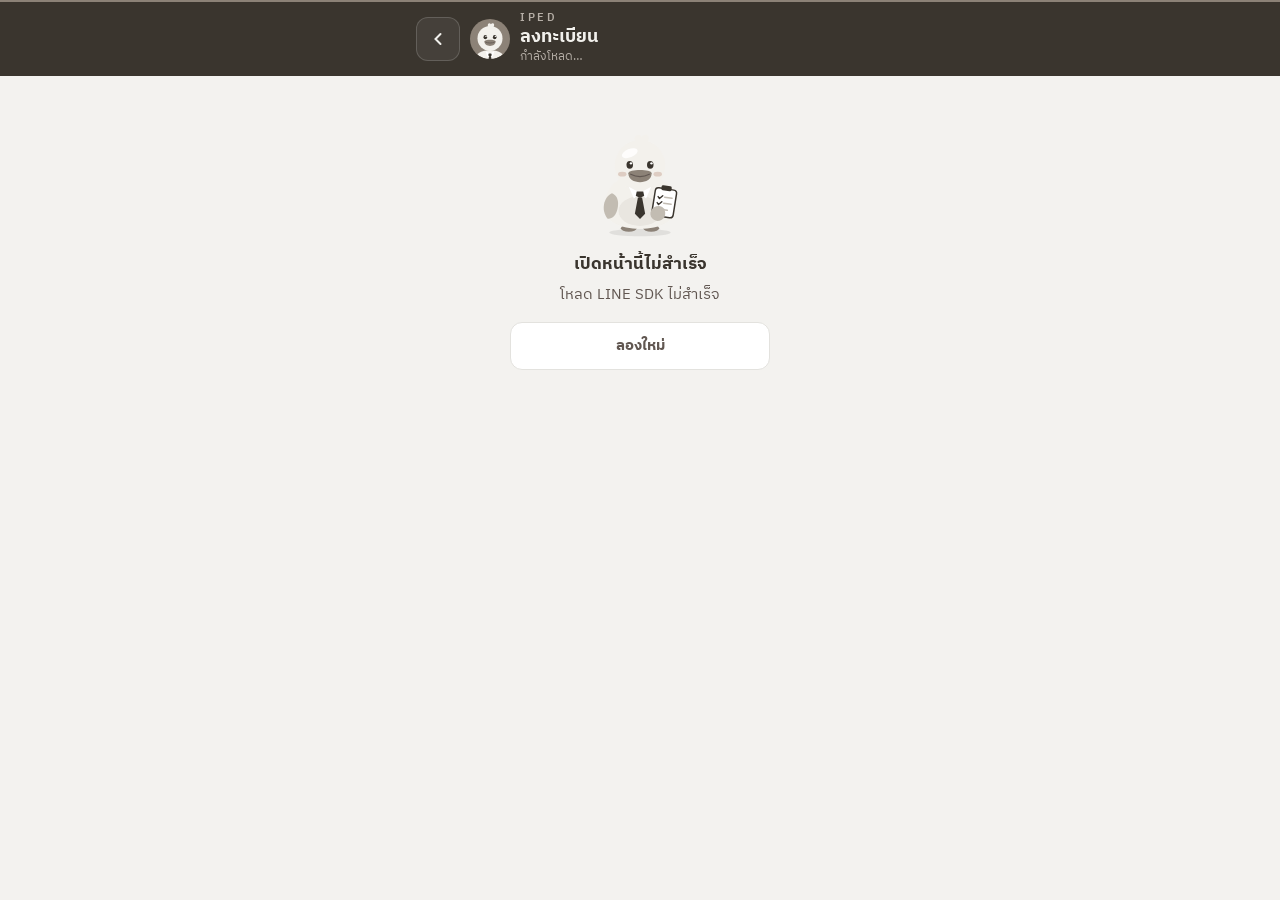
<file: liff/register/index.html>
<!doctype html>
<html lang="th">
<head>
<meta charset="utf-8">
<meta name="viewport" content="width=device-width, initial-scale=1, viewport-fit=cover">
<meta name="color-scheme" content="light dark">
<title>ลงทะเบียน · IPED</title>
<link rel="preconnect" href="https://fonts.googleapis.com">
<link rel="preconnect" href="https://fonts.gstatic.com" crossorigin>
<link href="https://fonts.googleapis.com/css2?family=IBM+Plex+Sans+Thai:wght@400;500;600;700&display=swap" rel="stylesheet" media="print" onload="this.media='all'">
<link rel="stylesheet" href="../shared/app.css">
<script src="https://static.line-scdn.net/liff/edge/2/sdk.js" charset="utf-8" defer></script>
<script src="../shared/app.js"></script>
<!-- IPED · ลงทะเบียน / โปรไฟล์ของฉัน / อนุมัติคำขอลงทะเบียน (LIFF) · ทดสอบ: http://localhost:8766/register/?dev=<LINE userId> -->
</head>
<body>
<header>
  <div class="wrap">
    <div class="top">
      <a class="iconbtn" href="../" data-page aria-label="หน้าหลัก"><svg viewBox="0 0 24 24" fill="none" stroke="currentColor" stroke-width="2.4" stroke-linecap="round"><path d="M15 6l-6 6 6 6"/></svg></a>
      <div class="brand"><div class="logo" aria-hidden="true">🦆</div><div style="min-width:0"><b id="pageTitle">ลงทะเบียน</b><div class="me" id="me">กำลังโหลด…</div></div></div>
    </div>
  </div>
</header>

<main class="wrap" id="main">
  <div class="state" id="boot"><div class="spin"></div>กำลังโหลด…</div>

  <!-- คำขอที่ฉันอนุมัติได้ -->
  <section id="approvals" hidden style="margin-bottom:14px">
    <h2 class="sec">รอคุณอนุมัติ <small id="apCount"></small></h2>
    <div class="list" id="apList"></div>
  </section>

  <!-- โปรไฟล์ / คำขอที่รออยู่ -->
  <section id="view" hidden></section>

  <!-- สไตล์การคุยของ IPED (เห็นได้เฉพาะเจ้าของ) -->
  <section id="style" hidden style="margin-top:12px">
    <form class="card" id="styleForm" novalidate>
      <h2 class="sec" style="margin-top:0">สไตล์การคุยของ IPED</h2>
      <div class="okbox" id="stNow"></div>
      <div class="field"><label for="stCall">เรียกฉันว่า</label><input class="inp" id="stCall" maxlength="20" placeholder="เช่น พี่แอล"><div class="hint">หรือพิมพ์ในแชต เช่น “เรียกผมว่าพี่แอล”</div></div>
      <div class="field"><span class="lbl" id="stToneLbl">โทนการคุย</span>
        <div class="chiprow" role="group" aria-labelledby="stToneLbl" data-pref="tone">
          <button type="button" data-v="">อัตโนมัติ</button><button type="button" data-v="formal">สุภาพทางการ</button><button type="button" data-v="friendly">เป็นกันเอง</button><button type="button" data-v="brief">สั้นกระชับ</button>
        </div></div>
      <div class="field"><span class="lbl" id="stEmoLbl">อีโมจิ</span>
        <div class="chiprow" role="group" aria-labelledby="stEmoLbl" data-pref="emoji">
          <button type="button" data-v="">อัตโนมัติ</button><button type="button" data-v="true">ใส่</button><button type="button" data-v="false">ไม่ใส่</button>
        </div></div>
      <div class="field"><span class="lbl" id="stLenLbl">ความยาวคำตอบ</span>
        <div class="chiprow" role="group" aria-labelledby="stLenLbl" data-pref="reply_length">
          <button type="button" data-v="">อัตโนมัติ</button><button type="button" data-v="short">สั้น</button><button type="button" data-v="normal">ปกติ</button><button type="button" data-v="detail">ละเอียด</button>
        </div></div>
      <div class="field">
        <button type="button" class="switch" role="switch" aria-checked="false" id="stQuiet"><span class="tx">ช่วงห้ามทัก<small>เลื่อนรายงาน ตามงาน และเตือน ไปส่งตอนหมดช่วง · ยกเว้นเตือนที่ตั้งว่า “ห้ามพลาด”</small></span><span class="tg" aria-hidden="true"></span></button>
        <div id="stQuietTimes" style="display:none;gap:8px;margin-top:8px;align-items:center">
          <select class="inp" id="stQs" aria-label="เริ่มห้ามทัก"></select><span aria-hidden="true">ถึง</span><select class="inp" id="stQe" aria-label="สิ้นสุดห้ามทัก"></select>
        </div>
      </div>
      <div id="stMsg"></div>
      <div class="actions"><button type="submit" class="btn primary" id="stSave">บันทึกสไตล์การคุย</button></div>
    </form>
    <div class="card" style="margin-top:12px">
      <h2 class="sec" style="margin-top:0">IPED สังเกตว่า…</h2>
      <ul id="stObs" style="margin:0 0 12px;padding-left:20px;display:flex;flex-direction:column;gap:6px;font-size:14px"></ul>
      <p style="font-size:12px;color:var(--muted);margin:0 0 12px">ความเป็นส่วนตัว: เห็นได้เฉพาะคุณ (หัวหน้าและ CEO ไม่เห็น) · IPED เก็บเป็นตัวเลขสรุป เช่น ช่วงเวลาที่ใช้ ความยาวข้อความ ไม่เก็บข้อความของคุณเพิ่ม · ล้างได้ทุกเมื่อ</p>
      <button type="button" class="btn danger" id="stReset">ล้างสิ่งที่เรียนรู้</button>
    </div>
  </section>

  <!-- ฟอร์ม -->
  <form id="form" class="card" novalidate hidden style="margin-top:12px">
    <div id="formMsg"></div>
    <div class="profile" style="margin-bottom:14px" id="lineWho"></div>
    <div class="field"><label for="fFull">ชื่อจริง-นามสกุล</label><input class="inp" id="fFull" maxlength="100" autocomplete="name" placeholder="เช่น สมชาย ใจดี"></div>
    <div class="field"><label for="fNick">ชื่อเล่น</label><input class="inp" id="fNick" maxlength="30" autocomplete="nickname" placeholder="เช่น ต้น"><div class="hint">IPED จะเรียกคุณว่า “คุณ<span id="nickPrev">…</span>”</div></div>
    <div class="field"><span class="lbl" id="roleLbl">บทบาท</span>
      <div class="seg" role="group" aria-labelledby="roleLbl" id="role">
        <button type="button" data-r="staff" aria-pressed="true">พนักงาน</button><button type="button" data-r="head" aria-pressed="false">หัวหน้าแผนก</button><button type="button" data-r="ceo" aria-pressed="false">ผู้บริหาร (CEO)</button>
      </div>
    </div>
    <div class="field" id="deptField"><label for="fDept">แผนก</label>
      <select class="inp" id="fDept"></select>
      <input class="inp" id="fDeptOther" maxlength="50" placeholder="พิมพ์ชื่อแผนก เช่น ฝ่ายไอที" style="margin-top:8px" hidden>
    </div>
    <div class="field" id="headField"><label for="fHead">หัวหน้าคือใคร</label><select class="inp" id="fHead"></select><div class="hint" id="headHint"></div></div>
    <div class="field"><label for="fTitle">ตำแหน่ง / หน้าที่ <small>(ไม่บังคับ)</small></label><input class="inp" id="fTitle" maxlength="80" placeholder="เช่น เจ้าหน้าที่ขาย"></div>
    <div class="field"><label for="fPhone">เบอร์โทร <small>(ไม่บังคับ)</small></label><input class="inp" id="fPhone" type="tel" inputmode="tel" maxlength="20" autocomplete="tel" placeholder="08x-xxx-xxxx"></div>
    <div class="okbox" id="routeInfo"></div>
    <div class="actions"><button type="button" class="btn" id="fCancel" hidden>ยกเลิก</button><button type="submit" class="btn primary" id="fNext">ถัดไป</button></div>
  </form>

  <!-- สรุปก่อนส่ง -->
  <section id="summary" hidden style="margin-top:12px">
    <div class="card">
      <h2 class="sec" style="margin-top:0">ตรวจข้อมูลก่อนส่ง</h2>
      <dl class="kv" id="sumKv"></dl>
      <div id="sumNote"></div>
      <div id="sumMsg"></div>
      <div class="actions"><button type="button" class="btn" id="sBack">แก้ไข</button><button type="button" class="btn primary" id="sSend">ยืนยันส่ง</button></div>
    </div>
  </section>
</main>

<div class="scrim" id="scrim"></div>
<div class="sheet" id="rejSheet" role="dialog" aria-modal="true" aria-labelledby="rejTitle" hidden>
  <div class="grab"></div>
  <h3><span id="rejTitle">ไม่อนุมัติ</span><button class="close" data-close aria-label="ปิด">×</button></h3>
  <div class="field"><label for="rejReason">เหตุผล (ไม่บังคับ · ส่งให้ผู้ขอทาง LINE)</label><textarea class="inp" id="rejReason" maxlength="300" placeholder="เช่น ไม่ใช่พนักงานในแผนกนี้"></textarea></div>
  <div id="rejMsg"></div>
  <div class="actions"><button class="btn danger" id="rejGo">ไม่อนุมัติ</button></div>
</div>
<div class="toast" id="toast" role="status" aria-live="polite"></div>

<script>
const { $, $$, esc, api, boot, fail, avatar, toast, busy, openSheet, closeSheets, link, when } = Duck;
const ROLE_TH = { staff: "พนักงาน", head: "หัวหน้าแผนก", ceo: "ผู้บริหาร (CEO)" };
const OTHER = "__other";
const S = { me: null, deps: null, role: "staff", edit: false, base: null };

(async () => {
  try {
    S.me = await boot({ needMember: false });
    Duck.fixLinks();
    S.deps = await api("departments");
    $("#boot").hidden = true;
    if (S.me.counts?.registrations) loadApprovals();
    if (S.me.registered) showProfile();
    else if (S.me.pending) showPendingView(S.me.pending);
    else openForm(null);
  } catch (e) { fail(e); }
})();

// ===== โปรไฟล์ / คำขอที่รอ =====
function kvRows(rows) { return rows.filter((r) => r[1]).map(([k, v]) => `<dt>${esc(k)}</dt><dd>${esc(v)}</dd>`).join(""); }
function showProfile() {
  const m = S.me.me, p = S.me.pending;
  $("#pageTitle").textContent = "โปรไฟล์ของฉัน";
  $("#view").innerHTML = `<div class="card"><div class="profile" style="margin-bottom:12px">${avatar(m, "lg")}<div class="nm"><b>${esc(m.full)}</b><small>คุณ${esc(m.nick)} · ${esc(m.role_th)}</small></div></div>
    <dl class="kv">${kvRows([["แผนก", m.dev ? (m.dept || "Dev") : m.role !== "ceo" ? m.dept : "ผู้บริหาร"], ["หัวหน้า", m.head?.name], ["ตำแหน่ง", m.job], ["เบอร์โทร", m.phone]])}</dl>
    ${m.dev ? `<div class="okbox">บทบาท Dev ตั้งโดยผู้ดูแลระบบ · แก้ได้เฉพาะชื่อ ตำแหน่ง และเบอร์โทร</div>` : ""}
    ${p ? `<div class="warnbox">ขอเปลี่ยนเป็น ${esc(p.role_th)}${p.role !== "ceo" ? " · " + esc(p.department) : ""} · รอ ${esc(p.approver)} อนุมัติ</div>` : ""}
    <div class="actions"><button class="btn" id="editBtn">แก้ไขโปรไฟล์</button>${p ? `<button class="btn danger" id="cancelReq">ยกเลิกคำขอ</button>` : ""}</div></div>`;
  $("#view").hidden = false;
  $("#editBtn").onclick = () => { $("#style").hidden = true; openForm({ full_name: m.full, nickname: m.nick, role: m.role, department: m.dept, head_id: m.head?.id, title: m.job, phone: m.phone }, true); };
  if (p) $("#cancelReq").onclick = (e) => cancelReq(e.target);
  loadStyle();
}

// ===== สไตล์การคุยของ IPED (ของตัวเองเท่านั้น) =====
const hhmm = (m) => String(Math.floor(m / 60)).padStart(2, "0") + ":" + String(m % 60).padStart(2, "0");
$("#stQs").innerHTML = $("#stQe").innerHTML = Array.from({ length: 48 }, (_, i) => `<option value="${i * 30}">${hhmm(i * 30)} น.</option>`).join("");
async function loadStyle() {
  try { renderStyle(await api("style")); $("#style").hidden = false; }
  catch (e) { console.warn("style", e); }
}
function renderStyle(d) {
  const ef = d.effective;
  $("#stNow").innerHTML = `ตอนนี้ IPED เรียกคุณว่า <b>${esc(ef.address)}</b> · คุยด้วยโทน<b>${esc(ef.tone_th)}</b>` + (ef.inferred ? ` <small>(ปรับเองจากการพิมพ์ ${d.messages} ข้อความ)</small>` : " <small>(คุณเลือกเอง)</small>");
  $("#stCall").value = d.prefs.call_name || "";
  $("#stCall").placeholder = "เว้นว่าง = " + ef.default_name;
  for (const g of $$("[data-pref]")) {
    const v = d.prefs[g.dataset.pref];
    for (const b of g.children) b.setAttribute("aria-pressed", String(b.dataset.v === (v == null ? "" : String(v))));
  }
  const q = d.prefs.quiet_start != null;
  setQuiet(q);
  $("#stQs").value = String(q ? d.prefs.quiet_start - (d.prefs.quiet_start % 30) : 1320);
  $("#stQe").value = String(q ? d.prefs.quiet_end - (d.prefs.quiet_end % 30) : 420);
  const obs = (d.observations.length ? d.observations : ["ยังเรียนรู้ไม่พอ คุยกับ IPED อีกสักพักนะครับ"]).concat(d.notes || []);
  $("#stObs").innerHTML = obs.map((o) => `<li>${esc(o)}</li>`).join("");
  $("#stMsg").innerHTML = "";
}
function setQuiet(on) { $("#stQuiet").setAttribute("aria-checked", String(on)); $("#stQuietTimes").style.display = on ? "flex" : "none"; }
$("#stQuiet").onclick = () => setQuiet($("#stQuiet").getAttribute("aria-checked") !== "true");
for (const g of $$("[data-pref]")) g.onclick = (e) => {
  const b = e.target.closest("[data-v]"); if (!b) return;
  for (const x of g.children) x.setAttribute("aria-pressed", String(x === b));
};
function chosen(key) {
  const v = $(`[data-pref="${key}"] [aria-pressed="true"]`)?.dataset.v ?? "";
  return v === "" ? null : v === "true" ? true : v === "false" ? false : v;
}
$("#styleForm").onsubmit = (e) => {
  e.preventDefault();
  const on = $("#stQuiet").getAttribute("aria-checked") === "true", qs = +$("#stQs").value, qe = +$("#stQe").value;
  if (on && qs === qe) { $("#stMsg").innerHTML = `<div class="errbox" role="alert">เวลาเริ่มและสิ้นสุดต้องไม่ตรงกัน</div>`; return; }
  const body = { call_name: $("#stCall").value.trim() || null, tone: chosen("tone"), emoji: chosen("emoji"), reply_length: chosen("reply_length"),
    quiet_start: on ? qs : null, quiet_end: on ? qe : null };
  busy($("#stSave"), async () => {
    try { renderStyle(await api("style", body)); toast("บันทึกสไตล์การคุยแล้ว"); }
    catch (err) { $("#stMsg").innerHTML = `<div class="errbox" role="alert">${esc(err.message)}</div>`; }
  });
};
$("#stReset").onclick = (e) => {
  if (!confirm("ล้างสิ่งที่ IPED เรียนรู้เกี่ยวกับคุณ? (การตั้งค่าที่เลือกเองยังอยู่)")) return;
  busy(e.target, async () => { try { renderStyle(await api("style/reset", {})); toast("ล้างสิ่งที่เรียนรู้แล้ว"); } catch (err) { toast(err.message); } });
};
function showPendingView(p) {
  $("#pageTitle").textContent = "รออนุมัติ";
  $("#view").innerHTML = `<div class="card"><div class="state duck" style="padding:8px 0 12px"><b>ส่งคำขอแล้ว รอ ${esc(p.approver)} อนุมัติ</b>อนุมัติแล้ว IPED จะแจ้งในแชต LINE ทันที</div>
    <dl class="kv">${kvRows([["ชื่อ", p.full_name], ["ชื่อเล่น", p.nickname], ["บทบาท", p.role_th], ["แผนก", p.role !== "ceo" ? p.department : ""], ["หัวหน้า", p.head?.name], ["ตำแหน่ง", p.title], ["เบอร์โทร", p.phone], ["ส่งเมื่อ", when(isoBkk(p.created_at))]])}</dl>
    <div class="actions"><button class="btn" id="editReq">แก้ไขคำขอ</button><button class="btn danger" id="cancelReq">ยกเลิกคำขอ</button></div></div>`;
  $("#view").hidden = false;
  $("#editReq").onclick = () => openForm({ full_name: p.full_name, nickname: p.nickname, role: p.role, department: p.department, head_id: p.head?.id, title: p.title, phone: p.phone });
  $("#cancelReq").onclick = (e) => cancelReq(e.target);
}
const isoBkk = (s) => new Date(new Date(s).getTime() + 7 * 3600e3).toISOString().slice(0, 19) + "+07:00";
async function cancelReq(btn) {
  if (!confirm("ยกเลิกคำขอที่รออนุมัติ?")) return;
  await busy(btn, async () => { await api("register/cancel", {}); toast("ยกเลิกคำขอแล้ว"); setTimeout(() => location.reload(), 600); }).catch((e) => toast(e.message));
}

// ===== ฟอร์ม =====
function openForm(v, edit = false) {
  S.edit = edit; S.base = v;
  $("#view").hidden = true; $("#summary").hidden = true; $("#form").hidden = false; $("#formMsg").innerHTML = "";
  $("#fCancel").hidden = !(edit || S.me.pending);
  $("#pageTitle").textContent = edit ? "แก้ไขโปรไฟล์" : "ลงทะเบียน";
  const prof = Duck.S.profile;
  $("#lineWho").innerHTML = prof || S.me.me ? `${avatar(S.me.me || { pic: prof?.pictureUrl, initials: Duck.initial(prof?.displayName) }, "md")}<div class="nm"><b>${esc(prof?.displayName || S.me.me?.full || "")}</b><small>บัญชี LINE ที่จะผูกกับ IPED</small></div>` : "";
  $("#fFull").value = v?.full_name || "";
  $("#fNick").value = v?.nickname || "";
  $("#fTitle").value = v?.title || "";
  $("#fPhone").value = v?.phone || "";
  // ตั้งชื่อเล่นจากชื่อ LINE ให้ก่อน (แก้ได้)
  if (!v && prof?.displayName) $("#fNick").value = prof.displayName.split(/\s+/)[0].slice(0, 30);
  const names = S.deps.departments.map((d) => d.name);
  $("#fDept").innerHTML = `<option value="">— เลือกแผนก —</option>` + names.map((n) => `<option>${esc(n)}</option>`).join("") + `<option value="${OTHER}">แผนกอื่น (พิมพ์เอง)</option>`;
  const dept = v?.department && v.role !== "ceo" ? v.department : "";
  if (dept && !names.includes(dept)) { $("#fDept").value = OTHER; $("#fDeptOther").value = dept; } else { $("#fDept").value = dept; $("#fDeptOther").value = ""; }
  setRole(v?.role || "staff", v?.head_id);
  // Dev: บทบาท/แผนก/หัวหน้า ตั้งโดยผู้ดูแลระบบ ไม่ให้เลือกเป็น CEO หรือเปลี่ยนเอง
  if (S.me.me?.dev) { $("#role").closest(".field").hidden = true; $("#deptField").hidden = true; $("#headField").hidden = true; }
  nickPrev();
  window.scrollTo(0, 0);
}
$("#fCancel").onclick = () => { $("#form").hidden = true; S.me.registered ? showProfile() : showPendingView(S.me.pending); };
function nickPrev() { $("#nickPrev").textContent = $("#fNick").value.trim().replace(/^คุณ/, "") || "…"; }
$("#fNick").oninput = nickPrev;
$("#role").onclick = (e) => { const b = e.target.closest("[data-r]"); if (b) setRole(b.dataset.r); };
function setRole(r, headId) {
  S.role = r;
  for (const b of $("#role").children) b.setAttribute("aria-pressed", String(b.dataset.r === r));
  $("#deptField").hidden = r === "ceo";
  renderHeads(headId);
}
function deptValue() { const v = $("#fDept").value; return v === OTHER ? $("#fDeptOther").value.trim() : v; }
$("#fDept").onchange = () => { $("#fDeptOther").hidden = $("#fDept").value !== OTHER; if (!$("#fDeptOther").hidden) $("#fDeptOther").focus(); renderHeads(); };
$("#fDeptOther").oninput = () => renderHeads();
function headsOf(dept) { return (S.deps.departments.find((d) => d.name === dept)?.heads || []).filter((h) => h.id !== S.me.me?.id); }
function renderHeads(keep) {
  $("#fDeptOther").hidden = $("#fDept").value !== OTHER;
  const dept = deptValue(), heads = headsOf(dept), r = S.role;
  $("#headField").hidden = r !== "staff";
  const cur = keep ?? $("#fHead").value;
  $("#fHead").innerHTML = heads.length ? (heads.length > 1 ? `<option value="">— เลือกหัวหน้า —</option>` : "") + heads.map((h) => `<option value="${esc(h.id)}">${esc(h.name)} · ${esc(h.full)}</option>`).join("") : `<option value="">ยังไม่มีหัวหน้าในแผนกนี้</option>`;
  if (heads.some((h) => h.id === cur)) $("#fHead").value = cur;
  $("#fHead").disabled = !heads.length;
  $("#fHead").onchange = () => renderHeads();
  $("#headHint").textContent = !dept ? "เลือกแผนกก่อน" : heads.length ? "" : "CEO จะเป็นผู้อนุมัติแทน";
  const ceoOk = S.deps.ceo?.linked;
  $("#routeInfo").innerHTML = "ผู้อนุมัติ: <b>" + esc(r === "ceo" ? "ผู้ดูแลระบบ" : r === "head" ? (ceoOk ? "CEO" : "ผู้ดูแลระบบ") : heads.length ? (heads.find((h) => h.id === $("#fHead").value)?.name || "หัวหน้าที่เลือก") : ceoOk ? "CEO" : "ผู้ดูแลระบบ") + "</b>"
    + (r === "ceo" ? " · บทบาท CEO อนุมัติได้เฉพาะผู้ดูแลระบบ" : r === "head" ? " · หัวหน้าแผนกต้องให้ CEO อนุมัติ" : "") + (S.edit ? "<br>แก้ชื่อเล่น ตำแหน่ง เบอร์โทร มีผลทันที · เปลี่ยนแผนก หัวหน้า หรือบทบาท ต้องรออนุมัติ" : "");
}
function collect() {
  return { full_name: $("#fFull").value.trim(), nickname: $("#fNick").value.trim().replace(/^คุณ\s*/, ""), role: S.role, department: S.role === "ceo" ? null : deptValue(),
    head_id: S.role === "staff" ? $("#fHead").value || null : null, title: $("#fTitle").value.trim(), phone: $("#fPhone").value.trim(),
    display_name: Duck.S.profile?.displayName || null, picture: Duck.S.profile?.pictureUrl || null };
}
$("#form").onsubmit = (e) => {
  e.preventDefault();
  const v = collect();
  const err = (t, el) => { $("#formMsg").innerHTML = `<div class="errbox" role="alert">${esc(t)}</div>`; el?.focus(); $("#formMsg").scrollIntoView({ block: "nearest" }); };
  if ([...v.full_name].length < 2) return err("กรุณาใส่ชื่อจริง-นามสกุล", $("#fFull"));
  if (!v.nickname) return err("กรุณาใส่ชื่อเล่น", $("#fNick"));
  if (v.role !== "ceo" && !v.department) return err("กรุณาเลือกแผนก", $("#fDept").value === OTHER ? $("#fDeptOther") : $("#fDept"));
  if (v.role === "staff" && headsOf(v.department).length && !v.head_id) return err("กรุณาเลือกหัวหน้าของคุณ", $("#fHead"));
  if (v.phone && !/^[0-9+\-\s()]{6,20}$/.test(v.phone)) return err("เบอร์โทรไม่ถูกต้อง", $("#fPhone"));
  $("#formMsg").innerHTML = "";
  const head = headsOf(v.department).find((h) => h.id === v.head_id);
  $("#sumKv").innerHTML = kvRows([["ชื่อ", v.full_name], ["ชื่อเล่น", "คุณ" + v.nickname], ["บทบาท", ROLE_TH[v.role]], ["แผนก", v.department], ["หัวหน้า", v.role === "staff" ? head?.name || "ยังไม่มีหัวหน้า" : ""], ["ตำแหน่ง", v.title], ["เบอร์โทร", v.phone]]);
  const m = S.me.me;
  const structural = !m || v.role !== m.role || (v.role !== "ceo" && v.department !== m.dept) || (v.role === "staff" && (v.head_id || null) !== (m.head?.id || null));
  $("#sumNote").innerHTML = `<div class="${structural ? "warnbox" : "okbox"}">${structural ? (m ? "เปลี่ยนแผนก/หัวหน้า/บทบาท ต้องรออนุมัติ ระหว่างนี้ใช้ข้อมูลเดิมไปก่อน" : "ส่งแล้วต้องรออนุมัติก่อนใช้งาน") + " · " + $("#routeInfo").innerHTML.split("<br>")[0] : "บันทึกทันที ไม่ต้องรออนุมัติ"}</div>`;
  $("#sSend").textContent = structural ? "ยืนยันส่งคำขอ" : "บันทึก";
  $("#sumMsg").innerHTML = "";
  $("#form").hidden = true; $("#summary").hidden = false; window.scrollTo(0, 0);
  S.pendingBody = v;
};
$("#sBack").onclick = () => { $("#summary").hidden = true; $("#form").hidden = false; };
$("#sSend").onclick = (e) => busy(e.target, async () => {
  try {
    const r = await api("register", S.pendingBody);
    if (r.pending) {
      $("#summary").hidden = true;
      S.me.pending = r.pending;
      if (S.me.registered) { S.me = await api("me"); showProfile(); toast("ส่งคำขอแล้ว รอ " + r.approver + " อนุมัติ"); }
      else showPendingView(r.pending);
    } else { S.me = await api("me"); $("#summary").hidden = true; showProfile(); toast("บันทึกแล้ว"); }
  } catch (err) { $("#sumMsg").innerHTML = `<div class="errbox" role="alert">${esc(err.message)}</div>`; }
});

// ===== อนุมัติคำขอ =====
async function loadApprovals() {
  try {
    const { items } = await api("registrations");
    $("#approvals").hidden = !items.length;
    $("#apCount").textContent = items.length ? items.length + " คน" : "";
    $("#apList").innerHTML = items.map((r) => `<article class="item" data-id="${esc(r.id)}">
      <div class="row">${avatar({ pic: r.picture, initials: Duck.initial(r.nickname) }, "md")}<div class="t">${esc(r.full_name)} <span class="sub">(คุณ${esc(r.nickname)})</span><div class="sub">${r.change ? "ขอเปลี่ยนข้อมูล · " : ""}${esc(r.role_th)}${r.role !== "ceo" ? " · " + esc(r.department) : ""}${r.head ? " · หัวหน้า " + esc(r.head.name) : ""}</div></div><span class="pill pending">รออนุมัติ</span></div>
      ${r.title || r.phone || r.display_name ? `<div class="sub">${[r.title, r.phone, r.display_name && "LINE: " + r.display_name].filter(Boolean).map(esc).join(" · ")}</div>` : ""}
      <div class="btnrow"><button class="btn sm primary" data-ok="1">อนุมัติ</button><button class="btn sm" data-ok="0">ไม่อนุมัติ</button></div></article>`).join("");
  } catch (e) { toast(e.message); }
}
let rejId = null;
$("#apList").onclick = async (e) => {
  const b = e.target.closest("[data-ok]"); if (!b) return;
  const id = b.closest("[data-id]").dataset.id;
  if (b.dataset.ok === "0") { rejId = id; $("#rejReason").value = ""; $("#rejMsg").innerHTML = ""; openSheet("#rejSheet"); return; }
  await busy(b, async () => {
    try { const r = await api("registrations/decide", { id, ok: true }); toast(r.message); loadApprovals(); }
    catch (err) { toast(err.message); loadApprovals(); }
  });
};
$("#rejGo").onclick = (e) => busy(e.target, async () => {
  try { const r = await api("registrations/decide", { id: rejId, ok: false, reason: $("#rejReason").value.trim() || null }); closeSheets(); toast(r.message); loadApprovals(); }
  catch (err) { $("#rejMsg").innerHTML = `<div class="errbox" role="alert">${esc(err.message)}</div>`; }
});
</script>
</body>
</html>
</file>
<file: liff/shared/app.css>
/* IPED · สไตล์ร่วมของหน้า LIFF (โทเคนเดียวกับ liff/calendar/index.html · ระบบออกแบบ: liff/assets/DESIGN.md) */
:root{
  --bg:#f3f2ef;--surface:#fff;--surface2:#f1f0ec;--line:#e3e2de;--fg:#3a352e;--muted:#615751;--faint:#8c8277;
  --green:#3a352e;--green-ink:#56704f;--on-green:#ffffff;--duck:#8c8277;--duck-ink:#ffffff;--black:#2b2722;--on-black:#fff;
  --bad:#a8443a;--bad-bg:#f4e4e1;--warn:#7a5a2b;--warn-bg:#f1eadf;--info:#4e6a86;--amber:#c08a3e;
  --duck-soft:#d6d5d0;--duck-deep:#615751;--ok-bg:#e6ebe3;--info-bg:#e5eaef;
  --shadow:0 8px 30px rgba(58,53,46,.14);--r:14px;
}
@media (prefers-color-scheme:dark){
  :root{
    --bg:#2b2722;--surface:#332e28;--surface2:#2f2b26;--line:#4f4842;--fg:#f2f1ee;--muted:#b5aca3;--faint:#8c8277;
    --green:#d6d5d0;--on-green:#2b2722;--green-ink:#9db894;--duck:#8c8277;--black:#f2f1ee;--on-black:#2b2722;--bad:#e08a80;--bad-bg:#3a1e1a;--warn:#d9b27a;--warn-bg:#33291a;--info:#9db4cc;
    --duck-soft:#3a352e;--duck-deep:#d6d5d0;--ok-bg:#222b1f;--info-bg:#1e2630;
    --shadow:0 8px 30px rgba(0,0,0,.5);
  }
}
*{box-sizing:border-box}
html,body{margin:0;background:var(--bg);color:var(--fg);font:15px/1.5 "IBM Plex Sans Thai",system-ui,sans-serif;-webkit-text-size-adjust:100%}
body{overflow-x:hidden;padding-bottom:calc(96px + env(safe-area-inset-bottom))}
button,input,textarea,select{font:inherit;color:inherit}
button{cursor:pointer;-webkit-tap-highlight-color:transparent}
a{color:inherit}
:focus-visible{outline:3px solid var(--info);outline-offset:2px;border-radius:8px}
.wrap{max-width:480px;margin:0 auto;padding:0 16px}
main.wrap{padding-top:12px}
.sr{position:absolute;width:1px;height:1px;overflow:hidden;clip:rect(0 0 0 0)}
[hidden]{display:none!important}

/* หัว */
header{position:sticky;top:0;z-index:5;background:var(--bg);padding-top:env(safe-area-inset-top);border-bottom:1px solid var(--line)}
header::before{content:"";display:block;height:3px;background:var(--duck)}
.top{display:flex;align-items:center;gap:10px;padding:10px 0}
.brand{display:flex;align-items:center;gap:10px;flex:1;min-width:0;text-decoration:none}
/* โลโก้ = เป็ดเลขา (ไม่ใช้อีโมจิ) · .black = กรอบดำของการ์ดดำ */
.logo{width:40px;height:40px;border-radius:50%;background:var(--duck) url(../assets/lekaped-mark.svg) center/cover no-repeat;font-size:0;color:transparent;flex:none}
.logo.black{box-shadow:0 0 0 2px var(--bg),0 0 0 4px var(--black)}
.brand b{font-size:18px;line-height:1.25;white-space:nowrap;overflow:hidden;text-overflow:ellipsis;display:block}
.brand b::before{content:"IPED";display:block;font-size:11px;font-weight:700;color:var(--duck-deep);letter-spacing:.02em}
.me{font-size:12px;color:var(--muted);white-space:nowrap;overflow:hidden;text-overflow:ellipsis}
.iconbtn{width:44px;height:44px;border-radius:12px;border:1px solid var(--line);background:var(--surface);display:grid;place-items:center;flex:none;text-decoration:none}
/* หัวเข้มแบบ INFINI I.A. */
header{background:#3a352e;color:#f1f0ec;border-bottom:none}
header::before{background:#8c8277;height:2px}
header .brand b::before{color:#b5aea6;letter-spacing:.24em;font-weight:600}
header .me{color:#b5aea6}
header .iconbtn{background:rgba(255,255,255,.06);border-color:rgba(255,255,255,.16);color:#f1f0ec}
@media (prefers-color-scheme:dark){header{background:#2b2722}}
.iconbtn svg{width:20px;height:20px}
.devbadge{font-size:11px;background:var(--warn-bg);color:var(--warn);padding:1px 6px;border-radius:6px;font-weight:700}

/* แท็บ */
.tabs{display:flex;gap:6px;overflow-x:auto;padding:10px 0;scrollbar-width:none;-webkit-overflow-scrolling:touch}
.tabs::-webkit-scrollbar{display:none}
.tabs button{flex:none;min-height:44px;padding:0 14px;border-radius:99px;border:1px solid var(--line);background:var(--surface);font-weight:600;font-size:14px;display:flex;align-items:center;gap:6px;white-space:nowrap}
.tabs button[aria-selected=true]{background:var(--fg);color:var(--bg);border-color:var(--fg)}
.tabs .n{font-size:12px;min-width:20px;height:20px;padding:0 6px;border-radius:99px;background:var(--surface2);color:var(--muted);display:inline-grid;place-items:center}
.tabs button[aria-selected=true] .n{background:var(--bg);color:var(--fg)}
.tabs .n.hot{background:var(--bad);color:#fff}
/* แท็บในหัวเข้ม: ต้องกำหนดสีเอง ไม่งั้นรับสีตัวอักษรอ่อนของหัวมาอยู่บนพื้นขาว */
header .tabs button{background:rgba(255,255,255,.08);border-color:rgba(255,255,255,.2);color:#f1f0ec}
header .tabs button[aria-selected=true]{background:#f3f2ef;border-color:#f3f2ef;color:#3a352e}
header .tabs .n{background:rgba(255,255,255,.16);color:#f1f0ec}
header .tabs button[aria-selected=true] .n{background:#3a352e;color:#f3f2ef}
header .tabs .n.hot,header .tabs button[aria-selected=true] .n.hot{background:#a8443a;color:#fff}
header :focus-visible{outline-color:#d6d5d0}

/* การ์ดรายการ */
.list{display:flex;flex-direction:column;gap:10px}
.item{background:var(--surface);border:1px solid var(--line);border-radius:var(--r);padding:12px;display:flex;flex-direction:column;gap:8px}
.item.sel{border-color:var(--green);box-shadow:0 0 0 1px var(--green)}
.item .row{display:flex;gap:10px;align-items:flex-start}
.item .t{flex:1;min-width:0;font-weight:600;overflow-wrap:anywhere}
.item .sub{font-size:12px;color:var(--muted);overflow-wrap:anywhere}
.item .note{font-size:13px;background:var(--surface2);border-radius:10px;padding:6px 10px;overflow-wrap:anywhere}
.item .note small{display:block;color:var(--muted);font-size:11px}
.who{display:flex;align-items:center;gap:8px;font-size:13px;min-width:0}
.who b{font-weight:600}
.btnrow{display:flex;gap:8px;flex-wrap:wrap}
.btnrow .btn{flex:1;min-width:120px;width:auto}
.pick{width:44px;height:44px;margin:-8px -6px -8px -8px;border:0;background:transparent;display:grid;place-items:center;flex:none}
.pick .check{width:24px;height:24px;border-radius:7px;border:2px solid var(--line);display:grid;place-items:center;font-size:14px;color:transparent}
.pick[aria-checked=true] .check{background:var(--green);border-color:var(--green);color:var(--on-green)}

/* ป้ายสถานะ: พื้นอ่อน + ตัวเข้ม + ไอคอน (ตรงกับการ์ดในแชต) */
.pill{font-size:12px;font-weight:700;padding:2px 9px;border-radius:99px;background:var(--surface2);color:var(--muted);white-space:nowrap;flex:none;line-height:1.5}
.pill::before{margin-right:3px}
.pill.in_progress{background:var(--info-bg);color:var(--info)} .pill.in_progress::before{content:"▶"}
.pill.not_started::before{content:"○"}
.pill.done{background:var(--ok-bg);color:var(--green-ink)} .pill.done::before{content:"✓"}
.pill.overdue{background:var(--bad-bg);color:var(--bad)} .pill.overdue::before{content:"⏰"}
.pill.blocked{background:var(--warn-bg);color:var(--warn)} .pill.blocked::before{content:"⚠"}
.pill.awaiting,.pill.extpend,.pill.pending{background:var(--warn-bg);color:var(--warn)}
.pill.awaiting::before,.pill.extpend::before,.pill.pending::before{content:"⏳"}
.pill.rejected{text-decoration:line-through} .pill.rejected::before{content:"✕"}
.pill.black{background:var(--black);color:var(--on-black)}

/* แถบความคืบหน้าแบบหนา + % */
.pbrow{display:flex;align-items:center;gap:10px}
.pbrow .pb{flex:1}
.pbrow b{font-size:13px;min-width:38px;text-align:right}
.pbrow.overdue b{color:var(--bad)}
.pb{height:8px;background:var(--surface2);border-radius:99px;overflow:hidden}
.pb i{display:block;height:100%;background:var(--green);border-radius:99px}
.pb.overdue i{background:var(--bad)} .pb.blocked i,.pb.awaiting i,.pb.extpend i{background:var(--amber,#c08a3e)}

.av{width:28px;height:28px;border-radius:99px;background:var(--surface2);display:grid;place-items:center;font-size:12px;font-weight:700;flex:none;overflow:hidden;object-fit:cover}
.av.lg{width:56px;height:56px;font-size:22px}
.av.md{width:36px;height:36px;font-size:14px}

/* หน้าว่าง / สถานะ: มีเป็ดบอกเป็นภาษาคน */
.empty{color:var(--muted);text-align:center;padding:20px 12px 24px;background:var(--surface);border:1px dashed var(--line);border-radius:var(--r);font-size:15px}
.empty::before{content:"";display:block;width:72px;height:72px;margin:0 auto 8px;background:url(../assets/lekaped-mascot.svg) center/contain no-repeat}
.state{padding:40px 16px;text-align:center;color:var(--muted)}
.state.duck::before,#boot::before{content:"";display:block;width:112px;height:112px;margin:0 auto 12px;background:url(../assets/lekaped-mascot.svg) center/contain no-repeat}
#boot::before{animation:bob 1.2s ease-in-out infinite}
#boot .spin{display:none}
@keyframes bob{50%{transform:translateY(-6px)}}
@media (prefers-reduced-motion:reduce){#boot::before{animation:none}}
.state b{display:block;color:var(--fg);font-size:17px;margin-bottom:6px}
.state .btn{max-width:260px;margin:16px auto 0;display:flex;align-items:center;justify-content:center;text-decoration:none}
.spin{width:28px;height:28px;border:3px solid var(--line);border-top-color:var(--green);border-radius:99px;animation:sp 1s linear infinite;margin:0 auto 12px}
@keyframes sp{to{transform:rotate(360deg)}}
.big{font-size:40px;line-height:1;margin-bottom:10px}
h2.sec{font-size:15px;margin:18px 0 8px;display:flex;align-items:baseline;gap:8px}
h2.sec small{color:var(--muted);font-weight:500;font-size:13px}

/* ฟอร์ม */
.card{background:var(--surface);border:1px solid var(--line);border-radius:var(--r);padding:14px}
.field{margin-bottom:14px}
.field label,.lbl{display:block;font-size:13px;font-weight:600;color:var(--muted);margin-bottom:6px}
.field .hint{font-size:12px;color:var(--muted);margin-top:4px}
.inp{width:100%;min-height:44px;border:1px solid var(--line);border-radius:12px;background:var(--bg);padding:10px 12px;font-size:16px}
select.inp{appearance:none;-webkit-appearance:none;background-image:linear-gradient(45deg,transparent 50%,var(--muted) 50%),linear-gradient(135deg,var(--muted) 50%,transparent 50%);background-position:calc(100% - 18px) 50%,calc(100% - 13px) 50%;background-size:5px 5px;background-repeat:no-repeat;padding-right:34px}
textarea.inp{min-height:72px;resize:vertical}
.row2{display:grid;grid-template-columns:minmax(0,1fr) minmax(0,1fr);gap:10px}
.row2>*{min-width:0}
/* วันที่/เวลา: WebKit (iPhone) ให้ช่อง date/time มีความกว้างขั้นต่ำของตัวเอง ทำให้ล้นขอบการ์ด/ชีต → ปิด appearance เดิม บังคับกว้างไม่เกินช่อง แล้ววาดไอคอนเอง */
.inp[type=date],.inp[type=time],.inp[type=datetime-local]{display:block;width:100%;max-width:100%;min-width:0;-webkit-appearance:none;appearance:none;position:relative;text-align:left;line-height:22px;padding-left:10px;padding-right:34px;background-repeat:no-repeat;background-position:right 10px center;background-size:18px 18px;background-image:url("data:image/svg+xml,%3Csvg xmlns='http://www.w3.org/2000/svg' viewBox='0 0 24 24' fill='none' stroke='%238e8e93' stroke-width='2' stroke-linecap='round' stroke-linejoin='round'%3E%3Crect x='3' y='5' width='18' height='16' rx='2'/%3E%3Cpath d='M16 3v4M8 3v4M3 10h18'/%3E%3C/svg%3E")}
.inp[type=time]{background-image:url("data:image/svg+xml,%3Csvg xmlns='http://www.w3.org/2000/svg' viewBox='0 0 24 24' fill='none' stroke='%238e8e93' stroke-width='2' stroke-linecap='round' stroke-linejoin='round'%3E%3Ccircle cx='12' cy='12' r='9'/%3E%3Cpath d='M12 7v5l3 2'/%3E%3C/svg%3E")}
.inp::-webkit-date-and-time-value{text-align:left;margin:0;min-height:22px}
.inp::-webkit-datetime-edit{padding:0}
/* Chrome/Android: ปุ่มเปิดตัวเลือกของเบราว์เซอร์ล่องหนแต่คลุมทั้งช่อง (แตะตรงไหนก็เปิด · ไม่กินที่ข้อความ) */
.inp::-webkit-calendar-picker-indicator{position:absolute;inset:0;width:auto;height:auto;margin:0;padding:0;opacity:0;cursor:pointer}
.seg{display:flex;gap:8px}
.seg button{flex:1;min-height:44px;border-radius:12px;border:1px solid var(--line);background:var(--bg);font-weight:600;font-size:14px;padding:4px 6px;line-height:1.25}
.seg button[aria-pressed=true]{background:var(--fg);color:var(--bg);border-color:var(--fg)}
.seg button:disabled{opacity:.45}
.chiprow{display:flex;flex-wrap:wrap;gap:6px;margin-top:8px}
.chiprow button{min-height:40px;border-radius:99px;border:1px solid var(--line);background:var(--surface);font-size:13px;font-weight:600;padding:2px 12px}
.chiprow button[aria-pressed=true]{background:var(--green);border-color:var(--green);color:var(--on-green)}
.people{max-height:300px;overflow:auto;border:1px solid var(--line);border-radius:12px;margin-top:8px;background:var(--surface)}
.person{display:flex;align-items:center;gap:10px;width:100%;min-height:52px;border:0;border-bottom:1px solid var(--line);background:transparent;padding:6px 12px;text-align:left}
.person:last-child{border-bottom:0}
.person .nm{flex:1;min-width:0}
.person .nm small{display:block;color:var(--muted);font-size:12px}
.radio{width:22px;height:22px;border-radius:99px;border:2px solid var(--line);flex:none;display:grid;place-items:center}
.person[aria-checked=true]{background:var(--surface2)}
.person[aria-checked=true] .radio{border-color:var(--green);box-shadow:inset 0 0 0 4px var(--surface),inset 0 0 0 12px var(--green)}
.switch{display:flex;align-items:center;gap:12px;min-height:52px;padding:8px 12px;border:1px solid var(--line);border-radius:12px;background:var(--bg);width:100%;text-align:left}
.switch .tx{flex:1}
.switch .tx small{display:block;color:var(--muted);font-size:12px}
.switch .tg{width:48px;height:28px;border-radius:99px;background:var(--line);position:relative;flex:none;transition:background .15s}
.switch .tg::after{content:"";position:absolute;top:3px;left:3px;width:22px;height:22px;border-radius:99px;background:#fff;transition:transform .15s}
.switch[aria-checked=true] .tg{background:var(--black)}
.switch[aria-checked=true] .tg::after{transform:translateX(20px);background:var(--on-black)}
.switch:disabled{opacity:.5}
.warnbox{background:var(--warn-bg);color:var(--warn);border-radius:12px;padding:10px 12px;font-size:14px;margin-bottom:12px}
.errbox{background:var(--bad-bg);color:var(--bad);border-radius:12px;padding:10px 12px;font-size:14px;margin-bottom:12px}
.okbox{background:var(--surface2);border-radius:12px;padding:10px 12px;font-size:14px;margin-bottom:12px}
.btn{min-height:48px;border-radius:12px;border:1px solid var(--line);background:var(--surface);font-weight:700;padding:0 16px;width:100%;text-decoration:none;display:inline-flex;align-items:center;justify-content:center;gap:6px}
.btn.sm{min-height:44px;font-size:14px;padding:0 12px}
.btn.primary{background:var(--green);border-color:var(--green);color:var(--on-green)}
.btn.dark{background:var(--black);border-color:var(--black);color:var(--on-black)}
.btn.danger{color:var(--bad);border-color:var(--bad)}
.btn:disabled{opacity:.5}
.actions{display:flex;gap:10px;margin-top:6px}
.kv{display:grid;grid-template-columns:96px 1fr;gap:6px 10px;font-size:14px;margin:0 0 12px}
.kv dt{color:var(--muted)} .kv dd{margin:0;font-weight:600;overflow-wrap:anywhere}

/* ตัวอย่างการ์ด LINE */
.fx{border:1px solid var(--line);border-radius:16px;overflow:hidden;background:var(--surface)}
.fx .h{background:var(--duck-soft);color:var(--fg);font-weight:700;padding:10px 14px;display:flex;align-items:center;gap:10px}
.fx .h::before{content:"";width:30px;height:30px;border-radius:50%;flex:none;background:var(--duck) url(../assets/lekaped-mark.svg) center/cover no-repeat}
.fx.black .h{background:#2b2722;color:#fff}
.fx .b{padding:12px 14px;display:flex;flex-direction:column;gap:8px}
.step{display:flex;gap:10px;font-size:14px}
.step i{width:10px;height:10px;border-radius:99px;background:var(--green);flex:none;margin-top:7px}
.step i.a{background:var(--duck)} .step i.r{background:var(--bad)} .step i.n{background:#b5aea6}
.step small{display:block;color:var(--muted);font-size:12px}

/* ปุ่มลอย / แถบล่าง */
.fab{position:fixed;right:max(16px,calc(50% - 224px));bottom:calc(20px + env(safe-area-inset-bottom));z-index:6;height:52px;padding:0 20px;border:0;border-radius:99px;background:var(--green);color:var(--on-green);font-weight:700;font-size:15px;box-shadow:var(--shadow);display:flex;align-items:center;gap:6px;text-decoration:none}
.fab.dark{background:var(--black);color:var(--on-black)}
.bottombar{position:fixed;left:0;right:0;bottom:0;z-index:6;background:var(--bg);border-top:1px solid var(--line);padding:10px 16px calc(10px + env(safe-area-inset-bottom))}
.bottombar .in{max-width:448px;margin:0 auto;display:flex;gap:10px}

/* bottom sheet */
.scrim{position:fixed;inset:0;background:rgba(0,0,0,.45);z-index:10;opacity:0;pointer-events:none;transition:opacity .2s}
.scrim.on{opacity:1;pointer-events:auto}
.sheet{position:fixed;left:0;right:0;bottom:0;z-index:11;max-height:92vh;overflow:auto;background:var(--surface);border-radius:20px 20px 0 0;box-shadow:var(--shadow);transform:translateY(105%);transition:transform .25s ease;padding:8px 16px calc(16px + env(safe-area-inset-bottom));max-width:520px;margin:0 auto;overscroll-behavior:contain}
.sheet.on{transform:none}
@media (prefers-reduced-motion:reduce){.sheet,.scrim,.switch .tg,.switch .tg::after{transition:none}}
.grab{width:40px;height:4px;border-radius:4px;background:var(--line);margin:4px auto 8px}
.sheet h3{margin:4px 0 12px;font-size:18px;display:flex;align-items:center;gap:8px}
.sheet h3 span{flex:1}
.close{width:44px;height:44px;border:0;background:var(--surface2);border-radius:99px;font-size:20px;line-height:1;flex:none}

.toast{position:fixed;left:50%;bottom:calc(88px + env(safe-area-inset-bottom));transform:translateX(-50%) translateY(20px);z-index:20;background:var(--fg);color:var(--bg);padding:10px 16px;border-radius:12px;font-weight:600;font-size:14px;opacity:0;pointer-events:none;transition:all .2s;max-width:calc(100% - 32px);text-align:center}
.toast.on{opacity:1;transform:translateX(-50%)}

/* หน้าหลัก */
.tiles{display:grid;grid-template-columns:repeat(3,minmax(0,1fr));gap:8px}
.tile{position:relative;display:flex;flex-direction:column;align-items:center;justify-content:center;gap:6px;min-height:88px;padding:10px 6px;border-radius:var(--r);border:1px solid var(--line);background:var(--surface);text-decoration:none;text-align:center}
.tile .ic{width:36px;height:36px;border-radius:11px;display:grid;place-items:center;font-size:18px;box-shadow:inset 0 0 0 1px rgba(255,255,255,.15)}
.tile b{font-size:14px;line-height:1.3}
.tile small{color:var(--muted);font-size:12px;line-height:1.35}
.tile .badge,.profile .badge{min-width:22px;height:22px;border-radius:99px;background:var(--bad);color:#fff;font-size:12px;font-weight:700;display:grid;place-items:center;padding:0 6px}
.tile .badge{position:absolute;top:6px;right:6px}
.tile.wide{grid-column:1/-1;flex-direction:row;justify-content:flex-start;gap:12px;padding:12px 14px;min-height:72px;text-align:left}
.profile{display:flex;align-items:center;gap:12px;text-decoration:none}
.profile .nm{flex:1;min-width:0}
.profile .nm b{display:block;font-size:17px}
.profile .nm small{color:var(--muted);font-size:13px}

/* รูปงาน: ภาพย่อในรายการ · ช่องแนบรูปในฟอร์มอัปเดต · ตัวดูเต็มจอ */
.item .note.hasph{display:flex;gap:10px;align-items:flex-start}
.thumb{position:relative;flex:none;width:64px;height:64px;padding:0;border:0;border-radius:10px;overflow:hidden;background:var(--line)}
.thumb img{width:100%;height:100%;object-fit:cover;display:block}
.thumb span{position:absolute;right:4px;bottom:4px;font-size:11px;font-weight:700;background:rgba(0,0,0,.65);color:#fff;border-radius:99px;padding:0 6px;line-height:18px}
.phgrid{display:grid;grid-template-columns:repeat(4,1fr);gap:8px}
.phgrid .ph{position:relative;aspect-ratio:1;border-radius:10px;overflow:hidden;background:var(--surface2)}
.phgrid .ph img{width:100%;height:100%;object-fit:cover;display:block}
.phgrid .ph button{position:absolute;top:2px;right:2px;width:28px;height:28px;border-radius:99px;border:0;background:rgba(0,0,0,.65);color:#fff;font-size:16px;line-height:1;display:grid;place-items:center}
.phgrid .phadd{text-align:center;line-height:1.3;margin:0;aspect-ratio:1;border-radius:10px;border:2px dashed var(--line);background:var(--surface);display:flex;flex-direction:column;align-items:center;justify-content:center;gap:2px;font-size:12px;color:var(--muted);font-weight:600;cursor:pointer;min-height:44px}
.phadd b{font-size:22px;line-height:1;color:var(--green-ink)}
.phadd input{position:absolute;width:1px;height:1px;opacity:0}
.phadd:focus-within{outline:3px solid var(--info);outline-offset:2px}
.phneed{font-size:12px;color:var(--warn);margin-top:6px}
.pview{position:fixed;inset:0;z-index:50;background:rgba(0,0,0,.92);display:flex;align-items:center;justify-content:center;padding:env(safe-area-inset-top) 0 env(safe-area-inset-bottom)}
.pview img{max-width:100%;max-height:100%;object-fit:contain}
.pview .pbar{position:absolute;left:0;right:0;top:0;padding:calc(8px + env(safe-area-inset-top)) 12px 8px 16px;display:flex;align-items:center;justify-content:space-between;color:#fff;font-size:13px;background:linear-gradient(rgba(0,0,0,.6),transparent)}
.pview .close{width:44px;height:44px;border-radius:99px;border:0;background:rgba(255,255,255,.15);color:#fff;font-size:24px}
/* โหมดสลับ (Dev): แถบติดใต้หัวหน้า ทุกหน้า */
.devview{display:flex;align-items:center;justify-content:space-between;gap:10px;padding:8px 16px;background:var(--warn-bg);color:var(--warn);font-size:13px;line-height:1.4;border-top:1px solid var(--line)}
.devview span{min-width:0;overflow-wrap:anywhere}
.devview button{flex:none;min-height:40px;padding:0 12px;border-radius:10px;border:1px solid currentColor;background:var(--surface);color:var(--fg);font:inherit;font-weight:700}
.pill.review{background:var(--info-bg,#e8eef5);color:var(--info,#3f6a8c)} .pill.review::before{content:"🔍"}
.pill.revise{background:var(--warn-bg);color:var(--warn)} .pill.revise::before{content:"↺"} .pb.revise i{background:var(--amber,#c08a3e)}
</file>
<file: liff/app/app.css>
/* IPED · เว็บแอป · ธีมมืดโทนอุ่น (ค่าเริ่มต้น) + ธีมสว่าง · โทเคนตามพาเลต infini-ia.com */
:root,[data-theme=dark]{
  --bg:#2b2722;--bg2:#332e28;--surface:#3a352e;--surface2:#454039;--line:#4f4842;--line2:#615751;
  --fg:#f1f0ec;--muted:#b5aea6;--faint:#8c8277;
  --accent:#d6d5d0;--on-accent:#3a352e;--taupe:#8c8277;
  --bad:#c96a5e;--bad-bg:#3a201c;--sage:#8fae86;--sage-bg:#232b20;--amber:#d9a55a;--amber-bg:#3a2d1a;
  --hero:linear-gradient(180deg,#3a352e,#2b2722);
  --shadow:0 12px 40px rgba(0,0,0,.45);--r:14px;
  color-scheme:dark;
}
[data-theme=light]{
  --bg:#f3f2ef;--bg2:#eceae6;--surface:#ffffff;--surface2:#f1f0ec;--line:#e3e2de;--line2:#d6d5d0;
  --fg:#3a352e;--muted:#615751;--faint:#8c8277;
  --accent:#3a352e;--on-accent:#f3f2ef;--taupe:#8c8277;
  --bad:#a8443a;--bad-bg:#f4e4e1;--sage:#56704f;--sage-bg:#e6ebe3;--amber:#9a6a26;--amber-bg:#f3eadb;
  --hero:linear-gradient(180deg,#e6e5e1,#f3f2ef);
  --shadow:0 12px 40px rgba(58,53,46,.16);
  color-scheme:light;
}
@media (prefers-color-scheme:light){
  [data-theme=auto]{
    --bg:#f3f2ef;--bg2:#eceae6;--surface:#ffffff;--surface2:#f1f0ec;--line:#e3e2de;--line2:#d6d5d0;
    --fg:#3a352e;--muted:#615751;--faint:#8c8277;
    --accent:#3a352e;--on-accent:#f3f2ef;
    --bad:#a8443a;--bad-bg:#f4e4e1;--sage:#56704f;--sage-bg:#e6ebe3;--amber:#9a6a26;--amber-bg:#f3eadb;
    --hero:linear-gradient(180deg,#e6e5e1,#f3f2ef);
    --shadow:0 12px 40px rgba(58,53,46,.16);
    color-scheme:light;
  }
}
*{box-sizing:border-box}
html,body{margin:0;background:var(--bg);color:var(--fg);font:15px/1.5 "IBM Plex Sans Thai",system-ui,sans-serif;-webkit-text-size-adjust:100%}
body{overflow-x:hidden}
button,input,textarea,select{font:inherit;color:inherit}
button{cursor:pointer;-webkit-tap-highlight-color:transparent}
a{color:inherit}
svg{fill:none;stroke:currentColor;stroke-width:1.8;stroke-linecap:round;stroke-linejoin:round}
:focus-visible{outline:2px solid var(--accent);outline-offset:2px;border-radius:8px}
[hidden]{display:none!important}
.sr{position:absolute;width:1px;height:1px;overflow:hidden;clip:rect(0 0 0 0)}
.skip{position:absolute;left:-999px;top:8px;z-index:99;background:var(--accent);color:var(--on-accent);padding:8px 12px;border-radius:8px}
.skip:focus{left:8px}
kbd{font:600 11px/1 "IBM Plex Sans Thai",system-ui;border:1px solid var(--line2);border-bottom-width:2px;border-radius:6px;padding:3px 6px;color:var(--muted);background:var(--bg2);white-space:nowrap}

/* ===== โครง ===== */
.shell{display:grid;grid-template-columns:252px minmax(0,1fr);min-height:100vh;min-height:100dvh}
.side{background:var(--bg2);border-right:1px solid var(--line);position:sticky;top:0;height:100vh;height:100dvh;overflow:auto}
.side-in{display:flex;flex-direction:column;gap:10px;padding:14px 12px;min-height:100%}
.me-row{display:flex;align-items:center;gap:10px;padding:4px 4px 6px}
.me-av{width:36px;height:36px;border-radius:50%;flex:none;background:var(--taupe) url(../assets/lekaped-mark.svg) center/cover no-repeat;overflow:hidden}
.me-av img{width:100%;height:100%;object-fit:cover;display:block}
.me-tx{flex:1;min-width:0}
.me-tx b{display:block;font-size:15px;white-space:nowrap;overflow:hidden;text-overflow:ellipsis}
.me-tx small{display:block;color:var(--faint);font-size:12px;white-space:nowrap;overflow:hidden;text-overflow:ellipsis}
.ib.side-close{display:none}
.new-btn{display:flex;align-items:center;gap:8px;min-height:46px;border:0;border-radius:12px;background:var(--accent);color:var(--on-accent);font-weight:700;font-size:15px;padding:0 12px}
.new-btn span{font-size:18px;line-height:1}
.new-btn kbd{margin-left:auto;background:rgba(0,0,0,.08);color:inherit;border-color:rgba(0,0,0,.18)}
.search-btn{display:flex;align-items:center;gap:8px;min-height:44px;border:1px solid var(--line);border-radius:12px;background:var(--bg);color:var(--muted);padding:0 10px;text-align:left}
.search-btn svg{width:18px;height:18px}
.search-btn span{flex:1}
.nav,.side-foot{display:flex;flex-direction:column;gap:2px}
.nav-h{font-size:12px;color:var(--faint);font-weight:600;padding:12px 10px 4px}
.nav a,.side-foot a,.side-foot button{display:flex;align-items:center;gap:10px;min-height:40px;padding:0 10px;border-radius:10px;text-decoration:none;color:var(--muted);border:0;background:none;font-size:15px;text-align:left;width:100%}
.nav svg,.side-foot svg{width:18px;height:18px;flex:none}
.nav a:hover,.side-foot a:hover,.side-foot button:hover{background:var(--surface);color:var(--fg)}
.nav a[aria-current=page],.side-foot a[aria-current=page]{background:var(--surface2);color:var(--fg);font-weight:600}
.side-foot{margin-top:auto;border-top:1px solid var(--line);padding-top:10px}
.drawer-scrim{display:none}

main{min-width:0;outline:none;position:relative}
.boot{display:grid;place-items:center;min-height:70vh;text-align:center;color:var(--muted)}
.boot img{animation:bob 1.2s ease-in-out infinite}
@keyframes bob{50%{transform:translateY(-6px)}}

/* หัวหน้าแต่ละหน้า */
.hero{background:var(--hero);border-bottom:1px solid var(--line);padding:22px 28px 18px;position:relative;overflow:hidden}
.hero::after{content:"";position:absolute;right:-30px;bottom:-40px;width:180px;height:180px;background:url(../assets/lekaped-mark.svg) center/contain no-repeat;opacity:.05;pointer-events:none}
.hero .kick{color:var(--faint);font-size:13px;margin:0}
.hero h1{margin:2px 0 0;font-size:28px;line-height:1.25;letter-spacing:-.01em}
.hero p.sub{color:var(--muted);margin:4px 0 0;font-size:14px}
.hero-row{display:flex;align-items:flex-end;gap:16px;flex-wrap:wrap;justify-content:space-between}
.today-h h1{font-size:34px;line-height:1.15}
.today-h h1 small{display:block;font-size:17px;color:var(--muted);font-weight:500}

.seg{display:inline-flex;gap:2px;background:var(--bg);border:1px solid var(--line);border-radius:12px;padding:3px}
.seg button{min-height:38px;border:0;border-radius:9px;background:none;color:var(--muted);font-weight:600;font-size:14px;padding:0 14px;white-space:nowrap}
.seg button[aria-pressed=true],.seg button[aria-selected=true]{background:var(--surface2);color:var(--fg)}
.seg.full{display:flex}.seg.full button{flex:1}

.strip{display:flex;align-items:center;gap:4px;background:var(--bg);border:1px solid var(--line);border-radius:14px;padding:4px}
.strip .ib{width:36px;height:52px}
.strip .days{display:flex;gap:2px}
.strip .d{width:46px;min-height:52px;border:0;border-radius:10px;background:none;display:flex;flex-direction:column;align-items:center;justify-content:center;line-height:1.2;color:var(--muted)}
.strip .d small{font-size:11px}
.strip .d b{font-size:18px;color:var(--fg)}
.strip .d.today b{text-decoration:underline;text-underline-offset:4px;text-decoration-thickness:2px;text-decoration-color:var(--taupe)}
.strip .d[aria-pressed=true]{background:var(--accent);color:var(--on-accent)}
.strip .d[aria-pressed=true] b{color:var(--on-accent)}
.strip .d .pip{width:4px;height:4px;border-radius:50%;background:var(--taupe);margin-top:2px}
.strip .d .pip.none{background:transparent}

.ib{width:40px;height:40px;border:0;border-radius:10px;background:none;color:var(--muted);display:inline-grid;place-items:center;flex:none;font-size:16px}
.ib:hover{background:var(--surface);color:var(--fg)}
.ib svg{width:18px;height:18px}

.chips{display:flex;gap:6px;overflow-x:auto;scrollbar-width:none;padding:14px 28px;border-bottom:1px solid var(--line)}
.chips::-webkit-scrollbar{display:none}
.chips button{flex:none;min-height:36px;border:1px solid var(--line);border-radius:99px;background:var(--bg2);color:var(--muted);font-size:14px;font-weight:600;padding:0 12px;display:flex;align-items:center;gap:6px;white-space:nowrap}
.chips button .n{font-size:12px;color:var(--faint);font-weight:500}
.chips button[aria-pressed=true]{background:var(--accent);color:var(--on-accent);border-color:var(--accent)}
.chips button[aria-pressed=true] .n{color:inherit;opacity:.7}

/* สองคอลัมน์ + แผงขวา */
.cols{display:grid;grid-template-columns:minmax(0,1fr) 340px;min-height:calc(100vh - 200px)}
.col{padding:18px 28px 120px;min-width:0}
.rp{border-left:1px solid var(--line);background:var(--bg2);padding:14px 16px 120px;min-width:0}
.rp-tabs{display:flex;align-items:center;gap:4px;margin-bottom:10px}
.rp-tabs [role=tab]{min-height:38px;border:0;border-radius:10px;background:none;color:var(--muted);font-weight:600;font-size:14px;padding:0 10px;display:flex;align-items:center;gap:6px}
.rp-tabs [role=tab][aria-selected=true]{background:var(--surface);color:var(--fg)}
.rp-tabs .n{font-size:12px;background:var(--surface2);border-radius:99px;padding:0 7px;color:var(--muted)}
.quick{display:flex;align-items:center;gap:8px;border:1px dashed var(--line2);border-radius:12px;padding:0 12px;min-height:46px;background:var(--bg);margin-bottom:12px}
.quick span{color:var(--faint);font-size:18px}
.quick input{flex:1;min-width:0;border:0;background:none;outline:none;min-height:44px;font-size:15px}
.quick input::placeholder{color:var(--faint)}

.sec-h{display:flex;align-items:center;gap:8px;margin:6px 0 10px;font-size:14px;color:var(--muted);font-weight:600}
.sec-h .n{font-size:12px;background:var(--surface);border-radius:99px;padding:0 8px;color:var(--faint)}
.sec-h:not(:first-child){margin-top:22px}

/* แถวรายการ */
.list{display:flex;flex-direction:column;gap:6px}
.it{display:flex;align-items:flex-start;gap:10px;background:var(--surface);border:1px solid var(--line);border-radius:12px;padding:8px 8px 8px 6px;min-height:56px;position:relative}
.it.done .ttl{text-decoration:line-through;color:var(--faint)}
.it .tm{width:52px;flex:none;text-align:right;font-weight:600;font-size:14px;padding-top:9px;font-variant-numeric:tabular-nums;color:var(--fg)}
.it .tm small{display:block;font-weight:400;color:var(--faint);font-size:11px;line-height:1.2}
.it .bar{width:3px;align-self:stretch;border-radius:3px;background:var(--line2);flex:none;margin:4px 0}
.it.imp1 .bar{background:var(--amber)} .it.imp2 .bar{background:var(--bad)}
.chk{width:44px;height:44px;margin:-2px -4px;border:0;background:none;display:grid;place-items:center;flex:none;padding:0}
.chk i{width:22px;height:22px;border-radius:7px;border:2px solid var(--line2);display:grid;place-items:center;font-style:normal;font-size:13px;color:transparent;transition:background .15s}
.chk[aria-checked=true] i{background:var(--sage);border-color:var(--sage);color:var(--bg)}
.chk:disabled{cursor:default;opacity:.6}
.it .bd{flex:1;min-width:0;padding-top:4px}
.it .ttl{font-weight:600;overflow-wrap:anywhere;line-height:1.4}
.it .meta{display:flex;flex-wrap:wrap;gap:4px 10px;font-size:12px;color:var(--faint);margin-top:2px}
.it .meta span{display:inline-flex;align-items:center;gap:4px}
.it .meta svg{width:13px;height:13px}
.it .more{align-self:center}
.tag{font-size:11px;font-weight:700;border-radius:99px;padding:1px 8px;background:var(--surface2);color:var(--muted);white-space:nowrap}
.tag.imp1{background:var(--amber-bg);color:var(--amber)}
.tag.imp2{background:var(--bad-bg);color:var(--bad)}
.tag.src{background:transparent;border:1px solid var(--line2)}
.ico-src{width:36px;height:36px;border-radius:10px;background:var(--surface2);display:grid;place-items:center;flex:none;color:var(--muted);margin-top:2px}
.ico-src svg{width:18px;height:18px}

/* หน้าว่าง */
.empty{text-align:center;padding:36px 16px 28px;color:var(--muted);max-width:420px;margin:0 auto}
.empty img{width:132px;height:132px;display:block;margin:0 auto 8px}
.empty b{display:block;color:var(--fg);font-size:17px;margin-bottom:4px}
.empty p{margin:0 0 14px;font-size:14px}
.empty ol{text-align:left;font-size:14px;margin:0 auto 14px;padding-left:22px;max-width:320px}
.empty ol li{margin-bottom:4px}
.empty.sm img{width:96px;height:96px}

/* ปุ่ม/ฟอร์ม */
.btn{min-height:44px;border-radius:12px;border:1px solid var(--line2);background:var(--surface);color:var(--fg);font-weight:600;padding:0 16px;display:inline-flex;align-items:center;justify-content:center;gap:6px;text-decoration:none;white-space:nowrap}
.btn:hover{border-color:var(--taupe)}
.btn.primary{background:var(--accent);border-color:var(--accent);color:var(--on-accent)}
.btn.danger{color:var(--bad);border-color:color-mix(in srgb,var(--bad) 50%,transparent);background:none}
.btn.danger-fill{background:#a8443a;border-color:#a8443a;color:#fff}
.btn:disabled{opacity:.45;cursor:not-allowed}
.btn kbd{background:rgba(0,0,0,.1);color:inherit;border-color:rgba(0,0,0,.2)}
.inp{width:100%;min-height:44px;border:1px solid var(--line);border-radius:12px;background:var(--bg);padding:10px 12px;font-size:16px;outline:none}
.inp:focus{border-color:var(--taupe)}
textarea.inp{resize:vertical;min-height:72px}
select.inp{appearance:none;-webkit-appearance:none;background-image:linear-gradient(45deg,transparent 50%,var(--muted) 50%),linear-gradient(135deg,var(--muted) 50%,transparent 50%);background-position:calc(100% - 18px) 50%,calc(100% - 13px) 50%;background-size:5px 5px;background-repeat:no-repeat;padding-right:34px}
.inp[type=date],.inp[type=time]{min-width:0;-webkit-appearance:none;appearance:none;display:block}
.field{margin-bottom:12px}
.field label,.lbl{display:block;font-size:13px;font-weight:600;color:var(--muted);margin-bottom:6px}
.hint{font-size:12px;color:var(--faint);margin:4px 0 0}
.row2{display:grid;grid-template-columns:minmax(0,1fr) minmax(0,1fr);gap:10px}
.msg:empty{display:none}
.err{background:var(--bad-bg);color:var(--bad);border-radius:10px;padding:8px 12px;font-size:14px;margin:8px 0}
.ok{background:var(--sage-bg);color:var(--sage);border-radius:10px;padding:8px 12px;font-size:14px;margin:8px 0}

/* dialog */
.dlg{border:1px solid var(--line);border-radius:18px;background:var(--surface);color:var(--fg);padding:0;width:min(520px,calc(100vw - 32px));max-height:calc(100dvh - 48px);box-shadow:var(--shadow)}
.dlg::backdrop{background:rgba(10,9,8,.6);backdrop-filter:blur(3px)}
.dlg-in{padding:20px;display:block}
.dlg h2{margin:0 0 12px;font-size:19px}
.dlg p{margin:0 0 10px;font-size:14px;color:var(--muted)}
.dlg-act{display:flex;gap:8px;justify-content:flex-end;margin-top:14px;flex-wrap:wrap}
.dlg-act .sp{flex:1}
.bub.card .cc{display:flex;flex-wrap:wrap;gap:6px;padding:0 12px 12px}
.bub.card .cc .chip{border:1px solid var(--line);background:var(--bg);color:var(--fg);border-radius:99px;padding:6px 12px;font-size:13px;cursor:pointer}
/* รายละเอียด (แตะรายการ) */
.it[data-id]{cursor:pointer}
.it[data-id]:hover{border-color:var(--line2)}
.it[data-id]:focus-visible{outline:2px solid var(--accent);outline-offset:2px}
.vw-img{display:block;margin:-20px -20px 14px;border-radius:18px 18px 0 0;overflow:hidden;background:var(--line)}
.vw-img img{display:block;width:100%;max-height:300px;object-fit:cover}
.vw-kind{font-size:12px!important;letter-spacing:.06em;color:var(--faint)!important;margin:0 0 4px!important}
.dlg .vw-when{color:var(--fg);font-weight:600;font-size:15px}
.vw-dl{display:grid;grid-template-columns:max-content 1fr;gap:6px 14px;margin:6px 0 0;font-size:14px}
.vw-dl dt{color:var(--faint)} .vw-dl dd{margin:0;overflow-wrap:anywhere}
.vw-body{white-space:pre-wrap;overflow-wrap:anywhere;font-size:14px;line-height:1.6;background:var(--bg);border:1px solid var(--line);border-radius:12px;padding:12px 14px;margin-top:12px;max-height:40dvh;overflow:auto}
.vw-meet{margin-top:12px;font-size:14px} .vw-meet b{display:block;font-size:12px;color:var(--faint);font-weight:600;margin-bottom:4px}
@media (max-width:600px){.vw-img{margin:-18px -16px 14px}}
.vw-acts{display:flex;gap:8px;margin-top:14px;flex-wrap:wrap}
.vw-acts .btn{flex:1;min-width:140px}
.ac-ppl{border:0;padding:0;margin:0 0 12px;min-width:0}
.ac-ppl #acPpl{display:grid;gap:2px;max-height:200px;overflow:auto;border:1px solid var(--line);border-radius:12px;padding:6px 10px;background:var(--bg)}
.ac-ppl label{display:flex;align-items:center;gap:10px;min-height:40px;font-size:15px;cursor:pointer}
.ac-ppl label small{color:var(--faint);font-size:12px;margin-left:auto}
.ac-ppl input{width:18px;height:18px;accent-color:var(--accent)}
.dlg details{margin-top:12px;border-top:1px solid var(--line);padding-top:10px}
.dlg summary{cursor:pointer;color:var(--muted);font-weight:600;font-size:14px;min-height:36px;display:flex;align-items:center}
.dlg summary::marker{color:var(--faint)}
.dlg details[open] summary{margin-bottom:10px}
.big-inp{font-size:17px;min-height:64px}
.dlg .seg{display:flex}
.dlg .seg button{flex:1;padding:0 8px}
#dlgSearch{align-self:start;margin-top:12vh}
.search-box{display:flex;align-items:center;gap:8px;border-bottom:1px solid var(--line);padding-bottom:10px}
.search-box svg{width:20px;height:20px;color:var(--faint)}
.search-box .inp{border:0;background:none;padding-left:0}
.se-res{max-height:50vh;overflow:auto;padding-top:8px}
.se-res .it{cursor:pointer}
.se-res .none{color:var(--faint);text-align:center;padding:20px 0;font-size:14px}
.se-h{font-size:12px;color:var(--faint);font-weight:600;margin:10px 0 6px}
.keys{display:grid;grid-template-columns:auto 1fr;gap:10px 16px;align-items:center;margin:0}
.keys dt{white-space:nowrap}
.keys dd{margin:0;color:var(--muted)}

/* toast */
.toast{position:fixed;left:50%;bottom:28px;transform:translateX(-50%) translateY(16px);z-index:80;background:var(--fg);color:var(--bg);padding:10px 16px;border-radius:12px;font-weight:600;font-size:14px;opacity:0;pointer-events:none;transition:all .2s;max-width:calc(100% - 32px);text-align:center;box-shadow:var(--shadow)}
.toast.on{opacity:1;transform:translateX(-50%)}

/* แชต */
.chat-fab{position:fixed;right:24px;bottom:24px;z-index:40;width:56px;height:56px;border-radius:50%;border:2px solid var(--accent);background:var(--taupe);padding:0;box-shadow:var(--shadow);overflow:visible}
.chat-fab img{width:100%;height:100%;border-radius:50%;display:block}
.chat-fab .dot{position:absolute;right:2px;top:2px;width:12px;height:12px;border-radius:50%;background:var(--sage);border:2px solid var(--bg)}
.chat{position:fixed;right:24px;bottom:92px;z-index:45;width:380px;height:min(560px,calc(100dvh - 120px));background:var(--surface);border:1px solid var(--line);border-radius:18px;box-shadow:var(--shadow);display:flex;flex-direction:column;overflow:hidden}
.chat-h{display:flex;align-items:center;gap:10px;padding:10px 10px 10px 14px;border-bottom:1px solid var(--line);background:var(--bg2)}
.chat-h img{width:36px;height:36px;border-radius:50%}
.chat-h div{flex:1;min-width:0}
.chat-h b{display:block;font-size:15px}
.chat-h small{color:var(--faint);font-size:12px}
.chat-log{flex:1;overflow:auto;padding:14px;display:flex;flex-direction:column;gap:8px;overscroll-behavior:contain}
.bub{max-width:82%;padding:8px 12px;border-radius:16px;font-size:14px;white-space:pre-wrap;overflow-wrap:anywhere;line-height:1.5}
.bub.me{align-self:flex-end;background:var(--accent);color:var(--on-accent);border-bottom-right-radius:4px}
.bub.bot{align-self:flex-start;background:var(--surface2);border-bottom-left-radius:4px}
.bub.card{align-self:flex-start;background:var(--bg);border:1px solid var(--line2);border-radius:14px;padding:0;overflow:hidden;min-width:200px}
.bub.card .ch{display:flex;align-items:center;gap:8px;background:var(--surface2);padding:8px 12px;font-size:12px;font-weight:700;color:var(--muted)}
.bub.card .ch img{width:22px;height:22px;border-radius:50%}
.bub.card .cb{padding:10px 12px}
.bub.typing{color:var(--faint)}
.chat-in{display:flex;gap:8px;padding:10px;border-top:1px solid var(--line)}
.chat-in .btn{flex:none}
.chat-hello{text-align:center;color:var(--muted);font-size:13px;padding:8px}
.chat-hello img{width:84px;height:84px;display:block;margin:0 auto 6px}
.chat-sugg{display:flex;flex-wrap:wrap;gap:6px;justify-content:center;margin-top:8px}
.chat-sugg button{min-height:36px;border:1px solid var(--line2);border-radius:99px;background:none;font-size:13px;padding:0 10px;color:var(--muted)}

/* To Do / Repeat / หน้ารายการ */
.page{padding:18px 28px 120px;max-width:920px}
.toolbar{display:flex;align-items:center;gap:10px;flex-wrap:wrap;margin-bottom:14px}
.toolbar .grow{flex:1}
.quota{font-size:13px;color:var(--faint);margin-top:12px}
.quota .pb{margin-top:6px;max-width:320px}
.repeat-rule{display:inline-flex;align-items:center;gap:4px}
.next{text-align:right;font-size:12px;color:var(--faint);flex:none;padding-top:6px;line-height:1.3}
.next b{display:block;color:var(--fg);font-size:13px}

/* กลุ่ม */
.groups{display:grid;grid-template-columns:repeat(auto-fill,minmax(220px,1fr));gap:10px;margin-bottom:18px}
.gcard{display:flex;gap:10px;align-items:center;background:var(--surface);border:1px solid var(--line);border-radius:14px;padding:12px;text-align:left;min-height:64px;width:100%}
.gcard[aria-pressed=true]{border-color:var(--accent);box-shadow:0 0 0 1px var(--accent)}
.gcard .gp{width:44px;height:44px;border-radius:12px;background:var(--surface2);flex:none;overflow:hidden;display:grid;place-items:center;font-weight:700;color:var(--muted)}
.gcard .gp img{width:100%;height:100%;object-fit:cover}
.gcard .gt{flex:1;min-width:0}
.gcard b{display:block;white-space:nowrap;overflow:hidden;text-overflow:ellipsis}
.gcard small{color:var(--faint);font-size:12px}
.gcard .cnt{display:flex;flex-direction:column;align-items:flex-end;font-size:12px;color:var(--faint);line-height:1.3}
.gcard .cnt b{color:var(--fg);font-size:16px}

/* คลัง */
.lib-search{position:relative;min-width:min(340px,100%)}
.lib-search svg{position:absolute;left:12px;top:13px;width:18px;height:18px;color:var(--faint)}
.lib-search .inp{padding-left:38px;background:var(--bg)}
.drop{border:1.5px dashed var(--line2);border-radius:14px;padding:16px;text-align:center;color:var(--muted);font-size:14px;margin:14px 0;transition:all .15s;background:var(--bg2)}
.drop.over{border-color:var(--accent);background:var(--surface);color:var(--fg)}
.drop button{border:0;background:none;color:var(--fg);font-weight:700;text-decoration:underline;text-underline-offset:3px;min-height:36px;padding:0 4px}
.drop .prog{margin-top:8px}
.lib-grid{display:grid;grid-template-columns:repeat(auto-fill,minmax(170px,1fr));gap:10px}
.tile{background:var(--surface);border:1px solid var(--line);border-radius:14px;overflow:hidden;display:flex;flex-direction:column;position:relative;min-width:0}
.tile .pv{aspect-ratio:4/3;background:var(--surface2);display:grid;place-items:center;color:var(--faint);overflow:hidden}
.tile .pv img{width:100%;height:100%;object-fit:cover}
.tile .pv svg{width:34px;height:34px}
.tile .pv .nt{padding:10px;font-size:12px;color:var(--muted);text-align:left;align-self:start;overflow:hidden;display:-webkit-box;-webkit-line-clamp:5;-webkit-box-orient:vertical}
.tile .tb{padding:8px 10px;min-width:0}
.tile .tb b{display:block;font-size:14px;white-space:nowrap;overflow:hidden;text-overflow:ellipsis}
.tile .tb small{color:var(--faint);font-size:12px}
.tile .del{position:absolute;top:6px;right:6px;width:36px;height:36px;border-radius:10px;border:0;background:rgba(20,18,16,.7);color:#f1f0ec;display:grid;place-items:center}
.tile .del svg{width:16px;height:16px}
.it a.lk{color:var(--muted);font-size:12px;overflow-wrap:anywhere}
.storage{font-size:12px;color:var(--faint);display:flex;align-items:center;gap:10px}
.storage .pb{width:120px}

/* ตั้งค่า */
.set-grid{display:grid;grid-template-columns:minmax(0,1fr) minmax(0,1fr);gap:18px;align-items:start}
.card{background:var(--surface);border:1px solid var(--line);border-radius:16px;padding:16px}
.card h3{margin:0 0 12px;font-size:15px;display:flex;align-items:center;gap:8px}
.card h3 small{color:var(--faint);font-weight:500;font-size:12px}
.prof{display:flex;gap:14px;align-items:center;background:linear-gradient(135deg,var(--surface2),var(--surface));position:relative;overflow:hidden;min-height:150px}
.prof::after{content:"";position:absolute;right:-12px;bottom:-22px;width:130px;height:130px;background:url(../assets/lekaped-mascot.svg) center/contain no-repeat;opacity:.9}
.prof .pav{width:64px;height:64px;border-radius:50%;flex:none;background:var(--taupe) url(../assets/lekaped-mark.svg) center/cover;overflow:hidden;border:2px solid var(--line2)}
.prof .pav img{width:100%;height:100%;object-fit:cover}
.prof b{display:block;font-size:20px}
.prof small{color:var(--muted);font-size:13px;display:block}
.prof .role{display:inline-block;margin-top:8px;font-size:12px;font-weight:700;background:var(--bg);border-radius:99px;padding:2px 10px;color:var(--muted)}
.prof .pt{position:relative;z-index:1;min-width:0;padding-right:96px}
.usage{display:grid;grid-template-columns:repeat(3,minmax(0,1fr));gap:10px}
.uc{background:var(--surface);border:1px solid var(--line);border-radius:14px;padding:12px}
.uc .h{display:flex;align-items:center;gap:8px;font-size:13px;color:var(--muted);font-weight:600}
.uc .h i{width:28px;height:28px;border-radius:8px;background:var(--surface2);display:grid;place-items:center;font-style:normal}
.uc .h svg{width:16px;height:16px}
.uc .v{font-size:22px;font-weight:700;margin-top:8px}
.uc .v small{font-size:13px;color:var(--faint);font-weight:500}
.uc .l{font-size:12px;color:var(--faint);margin-bottom:8px}
.pb{height:6px;background:var(--bg);border-radius:99px;overflow:hidden}
.pb i{display:block;height:100%;background:var(--taupe);border-radius:99px}
.pb.warn i{background:var(--amber)} .pb.full i{background:var(--bad)}
.sec-t{font-size:13px;color:var(--faint);font-weight:600;margin:24px 0 10px}
.persona{display:flex;gap:12px;align-items:flex-end;margin:4px 0 14px}
.persona img{width:72px;height:72px;flex:none}
.persona .bub{max-width:none;flex:1;position:relative;border-bottom-left-radius:4px}
.slider{margin-top:6px}
.slider input{width:100%;accent-color:var(--accent);height:44px;margin:0}
.slider .ticks{display:flex;justify-content:space-between;font-size:12px;color:var(--faint);margin:0 -4px}
.slider .ticks button{padding:0 4px!important;min-width:44px}
.slider .ticks button{border:0;background:none;color:inherit;min-height:36px;font-size:12px;padding:0}
.slider .ticks button[aria-pressed=true]{color:var(--fg);font-weight:700}
.slider .ticks button:first-child{text-align:left}.slider .ticks button:last-child{text-align:right}
.cal{display:flex;gap:12px;align-items:center}
.cal .gi{width:44px;height:44px;border-radius:12px;background:#fff;display:grid;place-items:center;flex:none}
.cal .gi svg{width:26px;height:26px;stroke:none}
.cal .ct{flex:1;min-width:0}
.cal .ct b{display:block}
.cal .ct small{color:var(--faint);font-size:13px}
.rows{display:flex;flex-direction:column}
.rows>div,.rows>button{display:flex;align-items:center;gap:12px;min-height:56px;border:0;border-bottom:1px solid var(--line);background:none;padding:6px 0;text-align:left;width:100%}
.rows>:last-child{border-bottom:0}
.rows .rt{flex:1;min-width:0}
.rows .rt small{display:block;color:var(--faint);font-size:12px}
.rows .danger{color:var(--bad);font-weight:600}
.soon{font-size:11px;font-weight:700;background:var(--amber-bg);color:var(--amber);border-radius:99px;padding:1px 8px;white-space:nowrap}
.saved{font-size:12px;color:var(--sage);margin-left:auto;font-weight:500;opacity:0;transition:opacity .2s}
.saved.on{opacity:1}

/* เชื่อมต่อ */
.int-grid{display:grid;grid-template-columns:repeat(auto-fill,minmax(260px,1fr));gap:12px}
.int{display:flex;flex-direction:column;gap:10px}
.int.off{opacity:.75}

/* ===== แท็บเล็ต: แผงขวาลงล่าง ===== */
@media (max-width:1100px){
  .cols{grid-template-columns:minmax(0,1fr)}
  .rp{border-left:0;border-top:1px solid var(--line);padding-bottom:40px}
  .col{padding-bottom:24px}
  .set-grid{grid-template-columns:minmax(0,1fr)}
}
.tabbar{display:none}

/* ===== มือถือ (LIFF) ===== */
@media (max-width:760px){
  .shell{grid-template-columns:minmax(0,1fr)}
  .side{position:fixed;left:0;top:0;bottom:0;width:min(300px,86vw);z-index:60;transform:translateX(-105%);visibility:hidden;transition:transform .22s ease,visibility .22s;padding-top:env(safe-area-inset-top)}
  body.drawer .side{transform:none;visibility:visible;box-shadow:var(--shadow)}
  body.drawer .drawer-scrim{display:block;position:fixed;inset:0;z-index:55;background:rgba(10,9,8,.55)}
  .ib.side-close{display:grid}
  .search-btn kbd,.new-btn kbd{display:none}
  .nav a,.side-foot a,.side-foot button{min-height:44px}
  main{padding-bottom:calc(76px + env(safe-area-inset-bottom))}
  .hero{padding:calc(14px + env(safe-area-inset-top)) 16px 14px}
  .hero h1{font-size:24px}
  .today-h h1{font-size:26px}
  .today-h h1 small{font-size:15px}
  .hero-row{flex-direction:column;align-items:stretch;gap:10px}
  .strip{justify-content:space-between}
  .strip .ib{width:32px}
  .strip .days{flex:1;justify-content:space-between;min-width:0}
  .strip .d{width:auto;flex:1;min-width:0}
  .seg button{min-height:40px}
  .chips{padding:12px 16px}
  .chips button{min-height:40px}
  .col,.page{padding:14px 16px 24px}
  .rp{padding:14px 16px 24px}
  .it .tm{width:44px;font-size:13px}
  .usage{grid-template-columns:minmax(0,1fr)}
  .row2{grid-template-columns:minmax(0,1fr) minmax(0,1fr)}
  .lib-grid{grid-template-columns:repeat(2,minmax(0,1fr))}
  .groups{grid-template-columns:minmax(0,1fr)}
  .prof .pt{padding-right:70px}
  .prof::after{width:100px;height:100px}
  .tabbar{display:flex;position:fixed;left:0;right:0;bottom:0;z-index:50;background:var(--bg2);border-top:1px solid var(--line);padding:4px 6px calc(4px + env(safe-area-inset-bottom));justify-content:space-around;align-items:center}
  .tabbar a,.tabbar button{flex:1;min-height:56px;display:flex;flex-direction:column;align-items:center;justify-content:center;gap:2px;font-size:11px;color:var(--faint);text-decoration:none;border:0;background:none;padding:0}
  .tabbar svg{width:22px;height:22px}
  .tabbar [aria-current=page]{color:var(--fg);font-weight:700}
  .tabbar .tab-new{flex:none;width:52px;height:52px;min-height:52px;border-radius:16px;background:var(--accent);color:var(--on-accent);font-size:26px;margin:0 4px}
  .chat-fab{right:16px;bottom:calc(84px + env(safe-area-inset-bottom));width:52px;height:52px}
  .chat{left:0;right:0;bottom:0;top:auto;width:auto;height:min(86dvh,640px);border-radius:18px 18px 0 0;padding-bottom:env(safe-area-inset-bottom);z-index:65}
  .toast{bottom:calc(150px + env(safe-area-inset-bottom))}
  .dlg{width:100vw;max-width:100vw;margin:auto 0 0;border-radius:18px 18px 0 0;max-height:92dvh}
  #dlgSearch{margin-top:auto}
  .dlg-in{padding:18px 16px calc(16px + env(safe-area-inset-bottom))}
  .dlg-act .btn{flex:1}
  .dlg-act .sp{display:none}
  .toolbar .seg{display:flex;width:100%;max-width:100%;overflow-x:auto;scrollbar-width:none}
  .toolbar .seg button{flex:1 0 auto;padding:0 10px}
  .lib-search{min-width:0;width:100%}
}
@media (max-width:360px){
  .strip .d small{font-size:10px}
  .strip .d b{font-size:16px}
}
@media (prefers-reduced-motion:reduce){*{transition:none!important;animation:none!important}}
.ctrl{display:flex;gap:10px;flex-wrap:wrap;align-items:center}
.bob{animation:bob 1.2s ease-in-out infinite}
@media (max-width:760px){.ctrl{flex-direction:column;align-items:stretch}.ctrl .seg{display:flex}.ctrl .seg button{flex:1}}
.btn svg{width:18px;height:18px;flex:none}
.storage .pb{display:block}
@media (max-width:760px){.hero-row>.btn{align-self:flex-start}}
</file>
